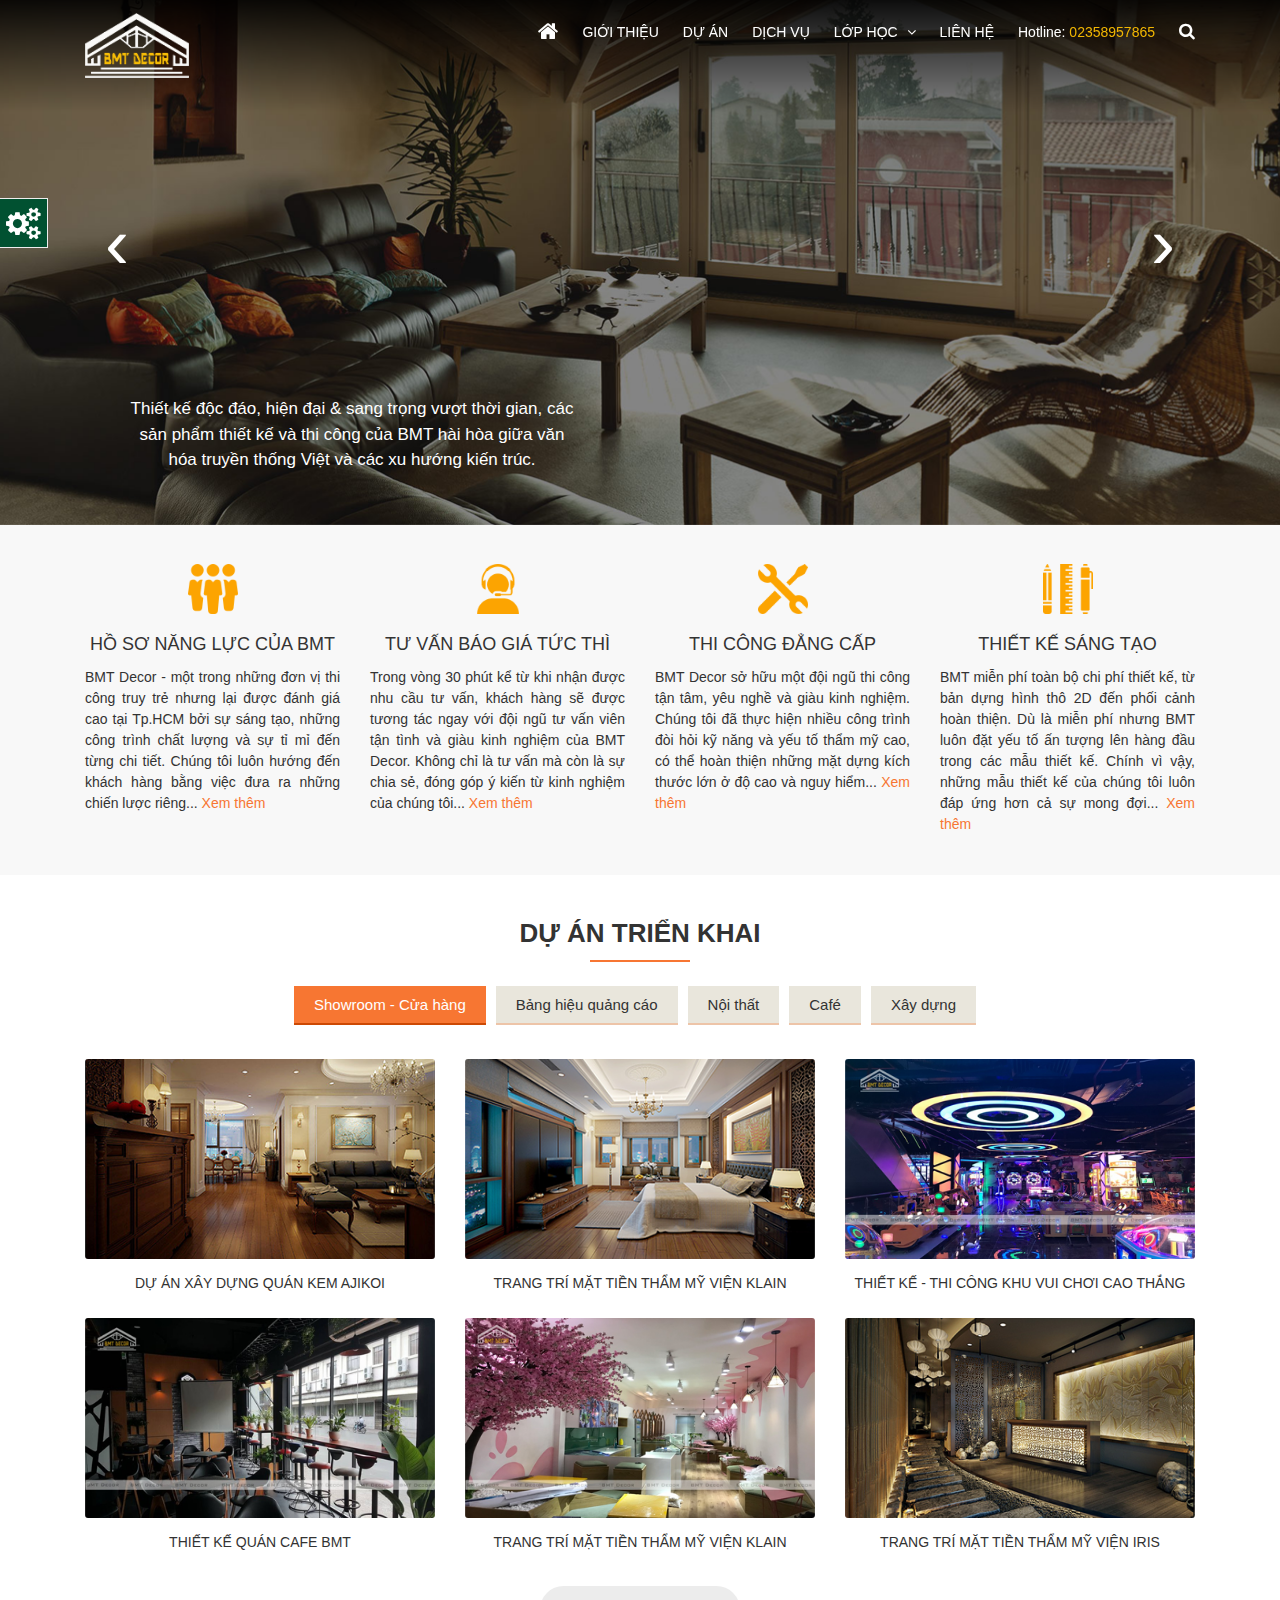
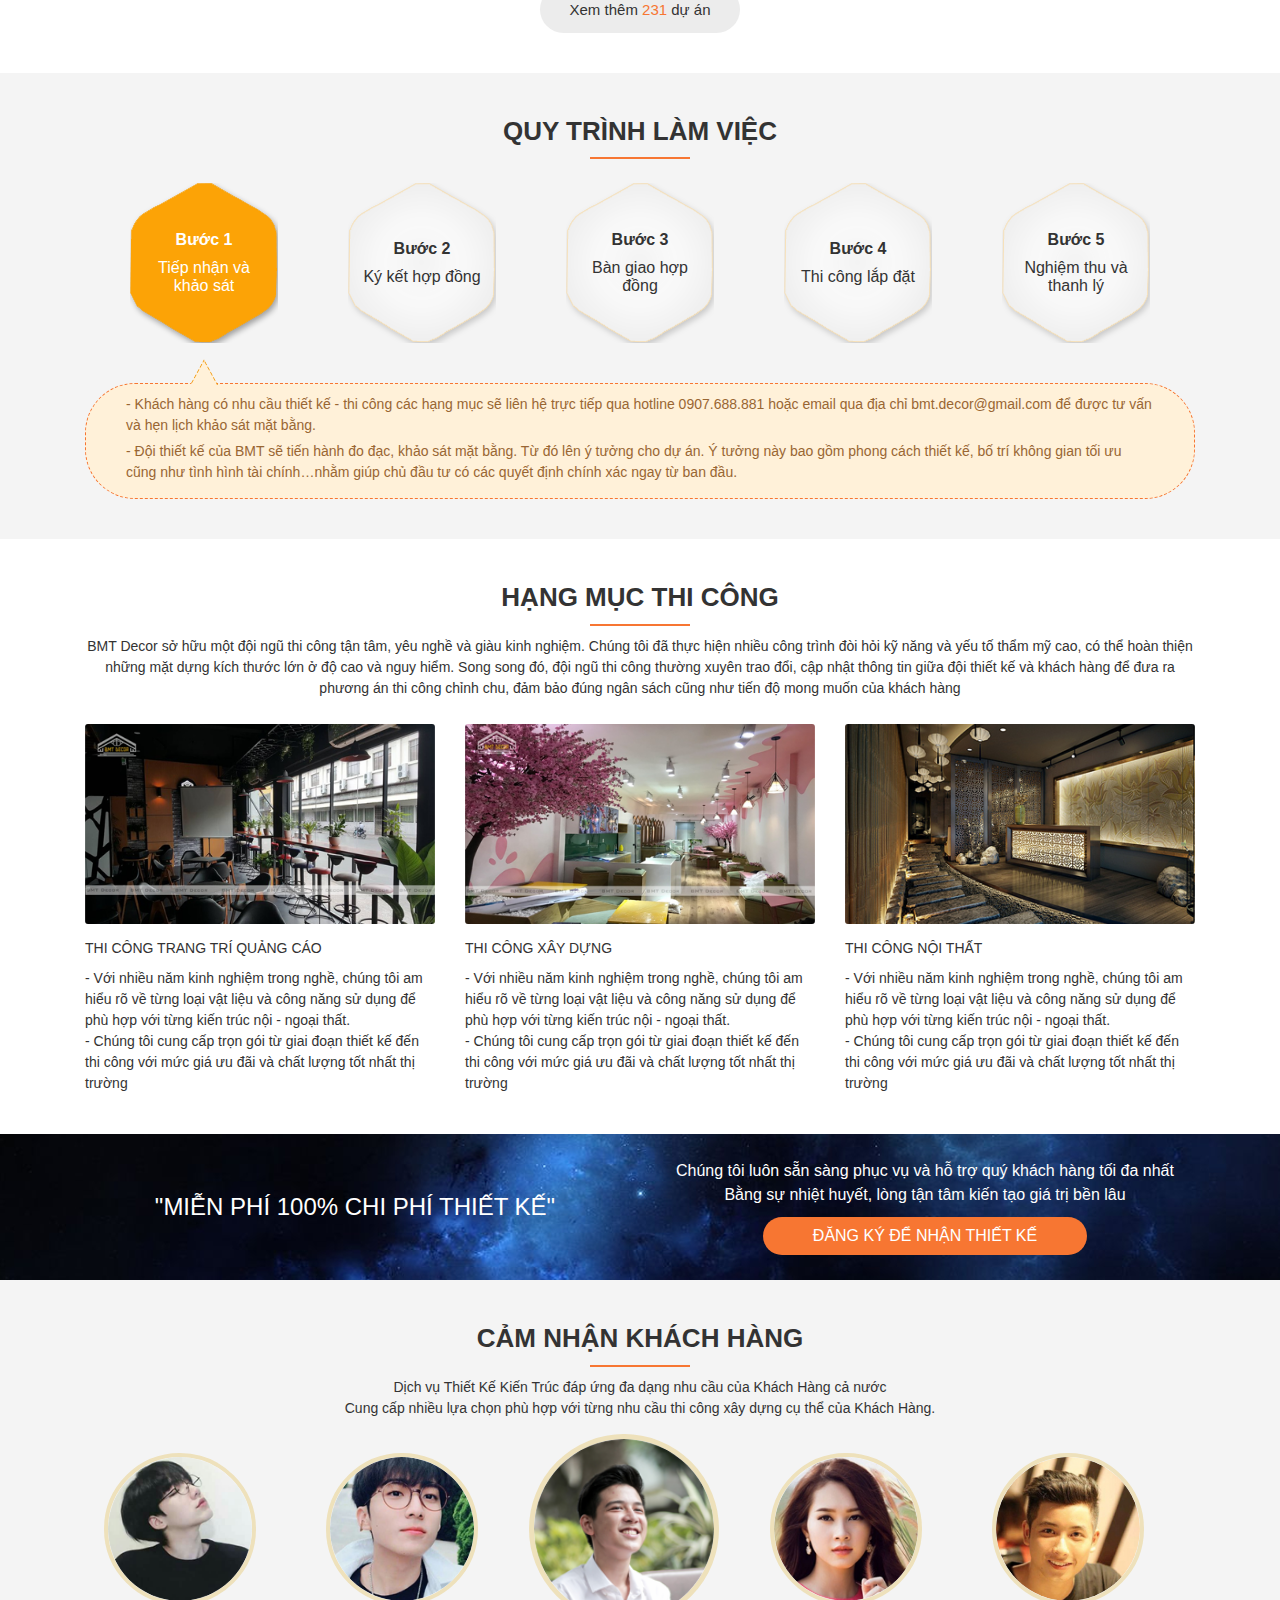
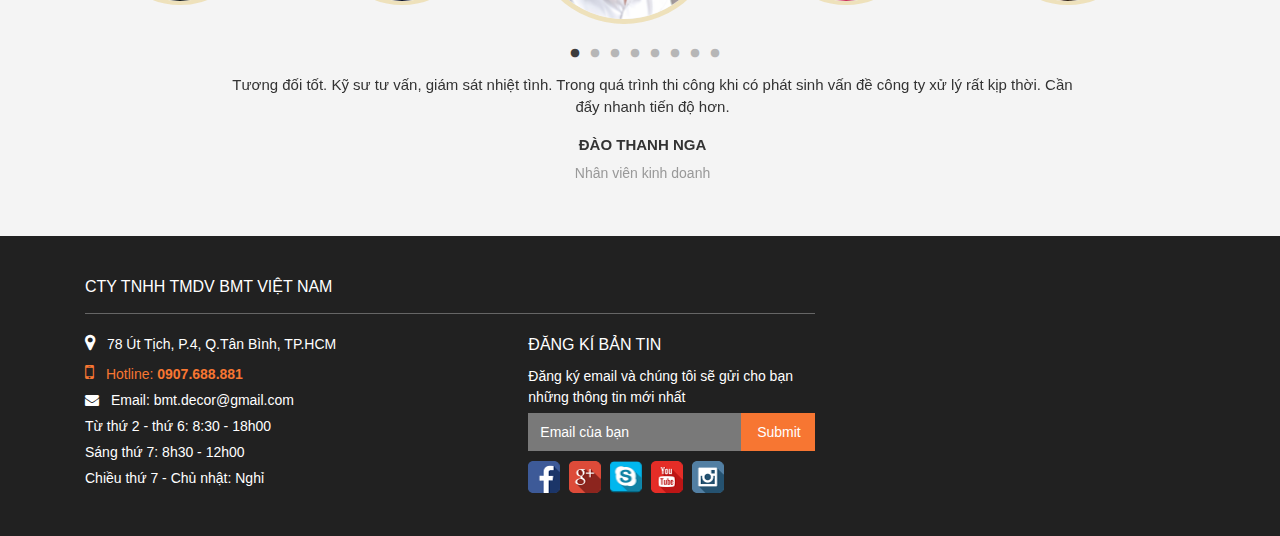
<file: index.html>
<!DOCTYPE html>
<html lang="en">
<head>
	<meta charset="UTF-8">
	<title>Document</title>
	<meta name="viewport" content="width=device-width, user-scalable=no, initial-scale=1.0, maximum-scale=1.0, minimum-scale=1.0">
	<link rel="stylesheet" type="text/css" href="assets/bootstrap/bootstrap.min.css">
	<link rel="stylesheet" type="text/css" href="assets/fonts/font-awesome-4.7.0/css/font-awesome.min.css">
	<link rel="stylesheet" type="text/css" href="assets/slick-1.8.1/slick/slick.css">
	<link rel="stylesheet" type="text/css" href="assets/slick-1.8.1/slick/slick-theme.css">
	<link rel="stylesheet" type="text/css" href="assets/carousel/owl.carousel.min.css">
	<link rel="stylesheet" type="text/css" href="assets/carousel/owl.theme.default.min.css">
	<link rel="stylesheet" type="text/css" href="assets/css/reset.css">
	<link rel="stylesheet" type="text/css" href="assets/css/style.css">
</head>
<body>
	<div class="view-site">
		<ul>
			<li><a href="index.html">Trang chủ</a></li>
			<li><a href="about.html">Giới thiệu</a></li>
			<li><a href="product.html">Sản phẩm</a></li>
			<li><a href="details2.html">Chi tiết sp</a></li>
			<li><a href="news.html">Tin tức</a></li>
			<li><a href="news-cat.html">Chuyên mục tin tức</a></li>
			<li><a href="news-detail.html">Chi tiết tin tức</a></li>
			<li><a href="project.html">Dự án</a></li>
			<li><a href="contact.html">Liên hệ</a></li>
		</ul>
	</div>
	<!-- #header -->
	<header id="header">
		<div class="container">
			<div class="main-menu">
				<nav class="navbar navbar-expand-lg navbar-light">
				  	<a class="navbar-brand" href="index.html" title=""><img src="assets/images/logo.png" alt=""></a>
				  	<button class="navbar-toggler collapsed" type="button" data-toggle="collapse" data-target="#primary-menu-wrap" aria-controls="primary-menu-wrap" aria-expanded="false" aria-label="Toggle navigation">
					    <span class="line"></span>
					    <span class="line"></span>
					    <span class="line"></span>
				 	 </button>
				  	<div class="collapse navbar-collapse" id="primary-menu-wrap">
				    	<ul id="primary-menu" class="navbar-nav ml-auto">
				    		<li class="nav-item">
				        		<a class="nav-link" href="index.html"><i class="fa fa-home"></i></a>
				      		</li>
				      		<li class="nav-item">
				        		<a class="nav-link" href="#">Giới thiệu</a>
				      		</li>
				      		<li class="nav-item">
				        		<a class="nav-link" href="project.html">Dự án</a>
				      		</li>
				      		<li class="nav-item">
				        		<a class="nav-link" href="project.html">Dịch vụ</a>
				      		</li>
				      		<li class="nav-item dropdown">
						        <a class="nav-link" href="" role="button" data-toggle="dropdown" aria-haspopup="true" aria-expanded="false">
						          	Lớp học
						        </a>
						        <ul class="dropdown-menu">
						        	<li class="nav-item">
						        		<a class="nav-link" href="chitietlophoc.html">
						        			Chi tiết lớp học
						        		</a>
						        	</li>
						        	<li class="nav-item">
						        		<a class="nav-link" href="baivietlophoc.html">
						        			Bài viết lớp học
						        		</a>
						        	</li>
						        	<li class="nav-item">
						        		<a class="nav-link" href="danhmuclophoc.html">
						        			Danh mục lớp học
						        		</a>
						        	</li>
						        	<li class="nav-item">
						        		<a class="nav-link" href="danhmucgioithieu.html">
						        			Danh mục giới thiệu
						        		</a>
						        	</li>
						        </ul>
						    </li>
				      		<li class="nav-item">
				        		<a class="nav-link" href="project.html">Liên hệ</a>
				      		</li>
				      		<li class="nav-item hotline-icon">
				        		<a class="nav-link" href="tel:02358957865">Hotline: <span>02358957865</span></a>
				      		</li>
				      		<li class="nav-item search-icon">
				        		<a class="nav-link" href="#"><i class="fa fa-search"></i></a>
				      		</li>
				    	</ul>
				  	</div>
				  	<div class="search-popup d-none d-lg-block">
				  		<form>
				  			<input type="text" class="form-control" placeholder="Tìm kiếm...">
				  			<span class="search-close"><img src="assets/images/main/cancel.png"></span>
				  		</form>
				  	</div>
				</nav>
			</div>
		</div>
	</header>
	<!-- /#header -->
	
	<!-- .banner -->
	<div class="banner">
		<div class="owl-carousel owl-theme banner-carousel">
		    <div class="item">
		    	<img src="assets/images/banner.png">
		    	<p>Thiết kế độc đáo, hiện đại & sang trọng vượt thời gian, các sản phẩm thiết kế và thi công của BMT hài hòa giữa văn hóa truyền thống Việt và các xu hướng kiến trúc.</p>
		    </div>
		    <div class="item">
		    	<img src="assets/images/banner.png">
		    	<p>Thiết kế độc đáo, hiện đại & sang trọng vượt thời gian, các sản phẩm thiết kế và thi công của BMT hài hòa giữa văn hóa truyền thống Việt và các xu hướng kiến trúc.</p>
		    </div>
		</div>
	</div>
	<!-- /.banner -->
	
	<!-- .featured -->
	<div class="featured site-wrapper">
		<div class="container">
			<div class="row">
				<div class="col-sm-6 col-lg-3 mb-4 mb-lg-0">
					<div class="featured-block">
						<img src="assets/images/teamwork.png">
						<h3>Hồ sơ năng lực của BMT</h3>
						<p>BMT Decor - một trong những đơn vị thi công truy trẻ nhưng lại được đánh giá cao tại Tp.HCM bởi sự sáng tạo, những công trình chất lượng và sự tỉ mỉ đến từng chi tiết. Chúng tôi luôn hướng đến khách hàng bằng việc đưa ra những chiến lược riêng... <a href="" title="">Xem thêm</a></p>
					</div>
				</div>
				<div class="col-sm-6 col-lg-3 mb-4 mb-lg-0">
					<div class="featured-block">
						<img src="assets/images/support.png">
						<h3>Tư vấn báo giá tức thì</h3>
						<p>Trong vòng 30 phút kể từ khi nhận được nhu cầu tư vấn, khách hàng sẽ được tương tác ngay với đội ngũ tư vấn viên tận tình và giàu kinh nghiệm của BMT Decor. Không chỉ là tư vấn mà còn là sự chia sẻ, đóng góp ý kiến từ kinh nghiệm của chúng tôi... <a href="" title="">Xem thêm</a></p>
					</div>
				</div>
				<div class="col-sm-6 col-lg-3 mb-4 mb-lg-0">
					<div class="featured-block">
						<img src="assets/images/screwdriver-and-wrench-crossed.png">
						<h3>Thi công đẳng cấp</h3>
						<p>BMT Decor sở hữu một đội ngũ thi công tận tâm, yêu nghề và giàu kinh nghiệm. Chúng tôi đã thực hiện nhiều công trình đòi hỏi kỹ năng và yếu tố thẩm mỹ cao, có thể hoàn thiện những mặt dựng kích thước lớn ở độ cao và nguy hiểm... <a href="" title="">Xem thêm</a></p>
					</div>
				</div>
				<div class="col-sm-6 col-lg-3 mb-4 mb-lg-0">
					<div class="featured-block">
						<img src="assets/images/supplies.png">
						<h3>Thiết kế sáng tạo</h3>
						<p>BMT miễn phí toàn bộ chi phí thiết kế, từ bản dựng hình thô 2D đến phối cảnh hoàn thiện. Dù là miễn phí nhưng BMT luôn đặt yếu tố ấn tượng lên hàng đầu trong các mẫu thiết kế. Chính vì vậy, những mẫu thiết kế của chúng tôi luôn đáp ứng hơn cả sự mong đợi... <a href="" title="">Xem thêm</a></p>
					</div>
				</div>
			</div>
		</div>
	</div>
	<!-- /.featured -->

	<!-- .homepage-news -->
	<div class="homepage-news site-wrapper">
		<div class="container">
			<h2 class="main-title">Dự án triển khai</h2>
			<ul class="nav nav-pills my-4 justify-content-center" role="tablist">
			  	<li class="nav-item">
			    	<a class="nav-link active" id="tab-1" data-toggle="pill" href="#tab1" role="tab" aria-controls="tab1" aria-selected="true">Showroom - Cửa hàng</a>
			  	</li>
			  	<li class="nav-item">
			    	<a class="nav-link" id="tab-2" data-toggle="pill" href="#tab2" role="tab" aria-controls="tab2" aria-selected="false">Bảng hiệu quảng cáo</a>
			  	</li>
			  	<li class="nav-item">
			    	<a class="nav-link" id="tab-3" data-toggle="pill" href="#tab3" role="tab" aria-controls="tab3" aria-selected="false">Nội thất</a>
			  	</li>
			  	<li class="nav-item">
			    	<a class="nav-link" id="tab-4" data-toggle="pill" href="#tab4" role="tab" aria-controls="tab4" aria-selected="false">Café</a>
			  	</li>
			  	<li class="nav-item">
			    	<a class="nav-link" id="tab-5" data-toggle="pill" href="#tab5" role="tab" aria-controls="tab5" aria-selected="false">Xây dựng</a>
			  	</li>
			</ul>
			<div class="tab-content">
			  	<div class="tab-pane fade show active" id="tab1" role="tabpanel" aria-labelledby="tab-1">
			  		<div class="row">
			  			<div class="col-sm-6 col-lg-4">
			  				<div class="news-block">
			  					<a href="" class="thumbnail" title=""><img src="assets/images/thiconga.png" alt=""></a>
				  				<h3 class="text-center"><a href="" title="">Dự án xây dựng quán Kem AJIKOI</a></h3>
			  				</div>
			  			</div>
			  			<div class="col-sm-6 col-lg-4">
			  				<div class="news-block">
			  					<a href="" class="thumbnail" title=""><img src="assets/images/thicongb.png" alt=""></a>
				  				<h3 class="text-center"><a href="" title="">TRANG TRÍ MẶT TIỀN THẨM MỸ VIỆN KLAIN</a></h3>
			  				</div>
			  			</div>
			  			<div class="col-sm-6 col-lg-4">
			  				<div class="news-block">
			  					<a href="" class="thumbnail" title=""><img src="assets/images/thicongc.png" alt=""></a>
				  				<h3 class="text-center"><a href="" title="">THIẾT KẾ - THI CÔNG KHU VUI CHƠI CAO THẮNG</a></h3>
			  				</div>
			  			</div>
			  			<div class="col-sm-6 col-lg-4">
			  				<div class="news-block">
			  					<a href="" class="thumbnail" title=""><img src="assets/images/thicong1.png" alt=""></a>
				  				<h3 class="text-center"><a href="" title="">THIẾT KẾ QUÁN CAFE BMT</a></h3>
			  				</div>
			  			</div>
			  			<div class="col-sm-6 col-lg-4">
			  				<div class="news-block">
			  					<a href="" class="thumbnail" title=""><img src="assets/images/thicong2.png" alt=""></a>
				  				<h3 class="text-center"><a href="" title="">TRANG TRÍ MẶT TIỀN THẨM MỸ VIỆN KLAIN</a></h3>
			  				</div>
			  			</div>
			  			<div class="col-sm-6 col-lg-4">
			  				<div class="news-block">
			  					<a href="" class="thumbnail" title=""><img src="assets/images/thicong3.png" alt=""></a>
				  				<h3 class="text-center"><a href="" title="">TRANG TRÍ MẶT TIỀN THẨM MỸ VIỆN IRIS</a></h3>
			  				</div>
			  			</div>
			  		</div>
			  	</div>
			  	<div class="tab-pane fade" id="tab2" role="tabpanel" aria-labelledby="tab-2">
			  		<div class="row">
			  			<div class="col-sm-6 col-lg-4">
			  				<div class="news-block">
			  					<a href="" class="thumbnail" title=""><img src="assets/images/thiconga.png" alt=""></a>
				  				<h3 class="text-center"><a href="" title="">Dự án xây dựng quán Kem AJIKOI</a></h3>
			  				</div>
			  			</div>
			  			<div class="col-sm-6 col-lg-4">
			  				<div class="news-block">
			  					<a href="" class="thumbnail" title=""><img src="assets/images/thicongb.png" alt=""></a>
				  				<h3 class="text-center"><a href="" title="">TRANG TRÍ MẶT TIỀN THẨM MỸ VIỆN KLAIN</a></h3>
			  				</div>
			  			</div>
			  			<div class="col-sm-6 col-lg-4">
			  				<div class="news-block">
			  					<a href="" class="thumbnail" title=""><img src="assets/images/thicongc.png" alt=""></a>
				  				<h3 class="text-center"><a href="" title="">THIẾT KẾ - THI CÔNG KHU VUI CHƠI CAO THẮNG</a></h3>
			  				</div>
			  			</div>
			  			<div class="col-sm-6 col-lg-4">
			  				<div class="news-block">
			  					<a href="" class="thumbnail" title=""><img src="assets/images/thicong1.png" alt=""></a>
				  				<h3 class="text-center"><a href="" title="">THIẾT KẾ QUÁN CAFE BMT</a></h3>
			  				</div>
			  			</div>
			  			<div class="col-sm-6 col-lg-4">
			  				<div class="news-block">
			  					<a href="" class="thumbnail" title=""><img src="assets/images/thicong2.png" alt=""></a>
				  				<h3 class="text-center"><a href="" title="">TRANG TRÍ MẶT TIỀN THẨM MỸ VIỆN KLAIN</a></h3>
			  				</div>
			  			</div>
			  			<div class="col-sm-6 col-lg-4">
			  				<div class="news-block">
			  					<a href="" class="thumbnail" title=""><img src="assets/images/thicong3.png" alt=""></a>
				  				<h3 class="text-center"><a href="" title="">TRANG TRÍ MẶT TIỀN THẨM MỸ VIỆN IRIS</a></h3>
			  				</div>
			  			</div>
			  		</div>
			  	</div>
			  	<div class="tab-pane fade" id="tab3" role="tabpanel" aria-labelledby="tab-3">
			  		<div class="row">
			  			<div class="col-sm-6 col-lg-4">
			  				<div class="news-block">
			  					<a href="" class="thumbnail" title=""><img src="assets/images/thiconga.png" alt=""></a>
				  				<h3 class="text-center"><a href="" title="">Dự án xây dựng quán Kem AJIKOI</a></h3>
			  				</div>
			  			</div>
			  			<div class="col-sm-6 col-lg-4">
			  				<div class="news-block">
			  					<a href="" class="thumbnail" title=""><img src="assets/images/thicongb.png" alt=""></a>
				  				<h3 class="text-center"><a href="" title="">TRANG TRÍ MẶT TIỀN THẨM MỸ VIỆN KLAIN</a></h3>
			  				</div>
			  			</div>
			  			<div class="col-sm-6 col-lg-4">
			  				<div class="news-block">
			  					<a href="" class="thumbnail" title=""><img src="assets/images/thicongc.png" alt=""></a>
				  				<h3 class="text-center"><a href="" title="">THIẾT KẾ - THI CÔNG KHU VUI CHƠI CAO THẮNG</a></h3>
			  				</div>
			  			</div>
			  			<div class="col-sm-6 col-lg-4">
			  				<div class="news-block">
			  					<a href="" class="thumbnail" title=""><img src="assets/images/thicong1.png" alt=""></a>
				  				<h3 class="text-center"><a href="" title="">THIẾT KẾ QUÁN CAFE BMT</a></h3>
			  				</div>
			  			</div>
			  			<div class="col-sm-6 col-lg-4">
			  				<div class="news-block">
			  					<a href="" class="thumbnail" title=""><img src="assets/images/thicong2.png" alt=""></a>
				  				<h3 class="text-center"><a href="" title="">TRANG TRÍ MẶT TIỀN THẨM MỸ VIỆN KLAIN</a></h3>
			  				</div>
			  			</div>
			  			<div class="col-sm-6 col-lg-4">
			  				<div class="news-block">
			  					<a href="" class="thumbnail" title=""><img src="assets/images/thicong3.png" alt=""></a>
				  				<h3 class="text-center"><a href="" title="">TRANG TRÍ MẶT TIỀN THẨM MỸ VIỆN IRIS</a></h3>
			  				</div>
			  			</div>
			  		</div>
			  	</div>
			  	<div class="tab-pane fade" id="tab4" role="tabpanel" aria-labelledby="tab-4">
			  		<div class="row">
			  			<div class="col-sm-6 col-lg-4">
			  				<div class="news-block">
			  					<a href="" class="thumbnail" title=""><img src="assets/images/thiconga.png" alt=""></a>
				  				<h3 class="text-center"><a href="" title="">Dự án xây dựng quán Kem AJIKOI</a></h3>
			  				</div>
			  			</div>
			  			<div class="col-sm-6 col-lg-4">
			  				<div class="news-block">
			  					<a href="" class="thumbnail" title=""><img src="assets/images/thicongb.png" alt=""></a>
				  				<h3 class="text-center"><a href="" title="">TRANG TRÍ MẶT TIỀN THẨM MỸ VIỆN KLAIN</a></h3>
			  				</div>
			  			</div>
			  			<div class="col-sm-6 col-lg-4">
			  				<div class="news-block">
			  					<a href="" class="thumbnail" title=""><img src="assets/images/thicongc.png" alt=""></a>
				  				<h3 class="text-center"><a href="" title="">THIẾT KẾ - THI CÔNG KHU VUI CHƠI CAO THẮNG</a></h3>
			  				</div>
			  			</div>
			  			<div class="col-sm-6 col-lg-4">
			  				<div class="news-block">
			  					<a href="" class="thumbnail" title=""><img src="assets/images/thicong1.png" alt=""></a>
				  				<h3 class="text-center"><a href="" title="">THIẾT KẾ QUÁN CAFE BMT</a></h3>
			  				</div>
			  			</div>
			  			<div class="col-sm-6 col-lg-4">
			  				<div class="news-block">
			  					<a href="" class="thumbnail" title=""><img src="assets/images/thicong2.png" alt=""></a>
				  				<h3 class="text-center"><a href="" title="">TRANG TRÍ MẶT TIỀN THẨM MỸ VIỆN KLAIN</a></h3>
			  				</div>
			  			</div>
			  			<div class="col-sm-6 col-lg-4">
			  				<div class="news-block">
			  					<a href="" class="thumbnail" title=""><img src="assets/images/thicong3.png" alt=""></a>
				  				<h3 class="text-center"><a href="" title="">TRANG TRÍ MẶT TIỀN THẨM MỸ VIỆN IRIS</a></h3>
			  				</div>
			  			</div>
			  		</div>
			  	</div>
			  	<div class="tab-pane fade" id="tab5" role="tabpanel" aria-labelledby="tab-5">
			  		<div class="row">
			  			<div class="col-sm-6 col-lg-4">
			  				<div class="news-block">
			  					<a href="" class="thumbnail" title=""><img src="assets/images/thiconga.png" alt=""></a>
				  				<h3 class="text-center"><a href="" title="">Dự án xây dựng quán Kem AJIKOI</a></h3>
			  				</div>
			  			</div>
			  			<div class="col-sm-6 col-lg-4">
			  				<div class="news-block">
			  					<a href="" class="thumbnail" title=""><img src="assets/images/thicongb.png" alt=""></a>
				  				<h3 class="text-center"><a href="" title="">TRANG TRÍ MẶT TIỀN THẨM MỸ VIỆN KLAIN</a></h3>
			  				</div>
			  			</div>
			  			<div class="col-sm-6 col-lg-4">
			  				<div class="news-block">
			  					<a href="" class="thumbnail" title=""><img src="assets/images/thicongc.png" alt=""></a>
				  				<h3 class="text-center"><a href="" title="">THIẾT KẾ - THI CÔNG KHU VUI CHƠI CAO THẮNG</a></h3>
			  				</div>
			  			</div>
			  			<div class="col-sm-6 col-lg-4">
			  				<div class="news-block">
			  					<a href="" class="thumbnail" title=""><img src="assets/images/thicong1.png" alt=""></a>
				  				<h3 class="text-center"><a href="" title="">THIẾT KẾ QUÁN CAFE BMT</a></h3>
			  				</div>
			  			</div>
			  			<div class="col-sm-6 col-lg-4">
			  				<div class="news-block">
			  					<a href="" class="thumbnail" title=""><img src="assets/images/thicong2.png" alt=""></a>
				  				<h3 class="text-center"><a href="" title="">TRANG TRÍ MẶT TIỀN THẨM MỸ VIỆN KLAIN</a></h3>
			  				</div>
			  			</div>
			  			<div class="col-sm-6 col-lg-4">
			  				<div class="news-block">
			  					<a href="" class="thumbnail" title=""><img src="assets/images/thicong3.png" alt=""></a>
				  				<h3 class="text-center"><a href="" title="">TRANG TRÍ MẶT TIỀN THẨM MỸ VIỆN IRIS</a></h3>
			  				</div>
			  			</div>
			  		</div>
			  	</div>
			</div>
			<div class="text-center mt-2">
				<a href="" class="view-more" title="">Xem thêm <span>231</span> dự án</a>
			</div>
		</div>
	</div>
	<!-- /.homepage-news -->

	<!-- .homepage-process -->
	<div class="homepage-process site-wrapper">
		<div class="container desktop-content d-none d-lg-block">
			<h2 class="main-title">Quy trình làm việc</h2>
			<ul class="nav nav-pills mt-4 justify-content-center" role="tablist">
			  	<li class="nav-item">
			    	<a class="nav-link link-btn active" id="step-1" data-toggle="pill" href="#step1" role="tab" aria-controls="step1" aria-selected="true">
			    		<span class="pills-text">
			    			<span><strong>Bước 1</strong></span>
				    		<span class="desc">Tiếp nhận và khảo sát</span>
			    		</span>
			    	</a>
			  	</li>
			  	<li class="nav-item">
			    	<a class="nav-link link-btn" id="step-2" data-toggle="pill" href="#step2" role="tab" aria-controls="step2" aria-selected="false">
			    		<span class="pills-text">
				    		<span><strong>Bước 2</strong></span>
				    		<span class="desc">Ký kết hợp đồng</span>
				    	</span>
			    	</a>
			  	</li>
			  	<li class="nav-item">
			    	<a class="nav-link link-btn" id="step-3" data-toggle="pill" href="#step3" role="tab" aria-controls="step3" aria-selected="false">
			    		<span class="pills-text">
				    		<span><strong>Bước 3</strong></span>
				    		<span class="desc">Bàn giao hợp đồng</span>
				    	</span>
			    	</a>
			  	</li>
			  	<li class="nav-item">
			    	<a class="nav-link link-btn" id="step-4" data-toggle="pill" href="#step4" role="tab" aria-controls="step4" aria-selected="false">
			    		<span class="pills-text">
				    		<span><strong>Bước 4</strong></span>
				    		<span class="desc">Thi công lắp đặt</span>
				    	</span>
			    	</a>
			  	</li>
			  	<li class="nav-item">
			    	<a class="nav-link link-btn" id="step-5" data-toggle="pill" href="#step5" role="tab" aria-controls="step5" aria-selected="false">
			    		<span class="pills-text">
				    		<span><strong>Bước 5</strong></span>
				    		<span class="desc">Nghiệm thu và thanh lý</span>
				    	</span>
			    	</a>
			  	</li>
			</ul>
			<div class="tab-content">
			  	<div class="tab-pane fade show active" id="step1" role="tabpanel" aria-labelledby="step-1">
			  		<ul class="process-content">
			  			<li>- Khách hàng có nhu cầu thiết kế - thi công các hạng mục sẽ liên hệ trực tiếp qua hotline 0907.688.881 hoặc email qua địa chỉ bmt.decor@gmail.com để được tư vấn và hẹn lịch khảo sát mặt bằng.</li>
			  			<li>- Đội thiết kế của BMT sẽ tiến hành đo đạc, khảo sát mặt bằng. Từ đó lên ý tưởng cho dự án. Ý tưởng này bao gồm phong cách thiết kế, bố trí không gian tối ưu cũng như tình hình tài chính…nhằm giúp chủ đầu tư có các quyết định chính xác ngay từ ban đầu.</li>
			  		</ul>
			  	</div>
			  	<div class="tab-pane fade" id="step2" role="tabpanel" aria-labelledby="step-2">
			  		<ul class="process-content">
			  			<li>- Khách hàng có nhu cầu thiết kế - thi công các hạng mục sẽ liên hệ trực tiếp qua hotline 0907.688.881 hoặc email qua địa chỉ bmt.decor@gmail.com để được tư vấn và hẹn lịch khảo sát mặt bằng.</li>
			  			<li>- Đội thiết kế của BMT sẽ tiến hành đo đạc, khảo sát mặt bằng. Từ đó lên ý tưởng cho dự án. Ý tưởng này bao gồm phong cách thiết kế, bố trí không gian tối ưu cũng như tình hình tài chính…nhằm giúp chủ đầu tư có các quyết định chính xác ngay từ ban đầu.</li>
			  		</ul>
			  	</div>
			  	<div class="tab-pane fade" id="step3" role="tabpanel" aria-labelledby="step-3">
			  		<ul class="process-content">
			  			<li>- Khách hàng có nhu cầu thiết kế - thi công các hạng mục sẽ liên hệ trực tiếp qua hotline 0907.688.881 hoặc email qua địa chỉ bmt.decor@gmail.com để được tư vấn và hẹn lịch khảo sát mặt bằng.</li>
			  			<li>- Đội thiết kế của BMT sẽ tiến hành đo đạc, khảo sát mặt bằng. Từ đó lên ý tưởng cho dự án. Ý tưởng này bao gồm phong cách thiết kế, bố trí không gian tối ưu cũng như tình hình tài chính…nhằm giúp chủ đầu tư có các quyết định chính xác ngay từ ban đầu.</li>
			  		</ul>
			  	</div>
			  	<div class="tab-pane fade" id="step4" role="tabpanel" aria-labelledby="step-4">
			  		<ul class="process-content">
			  			<li>- Khách hàng có nhu cầu thiết kế - thi công các hạng mục sẽ liên hệ trực tiếp qua hotline 0907.688.881 hoặc email qua địa chỉ bmt.decor@gmail.com để được tư vấn và hẹn lịch khảo sát mặt bằng.</li>
			  			<li>- Đội thiết kế của BMT sẽ tiến hành đo đạc, khảo sát mặt bằng. Từ đó lên ý tưởng cho dự án. Ý tưởng này bao gồm phong cách thiết kế, bố trí không gian tối ưu cũng như tình hình tài chính…nhằm giúp chủ đầu tư có các quyết định chính xác ngay từ ban đầu.</li>
			  		</ul>
			  	</div>
			  	<div class="tab-pane fade" id="step5" role="tabpanel" aria-labelledby="step-5">
			  		<ul class="process-content">
			  			<li>- Khách hàng có nhu cầu thiết kế - thi công các hạng mục sẽ liên hệ trực tiếp qua hotline 0907.688.881 hoặc email qua địa chỉ bmt.decor@gmail.com để được tư vấn và hẹn lịch khảo sát mặt bằng.</li>
			  			<li>- Đội thiết kế của BMT sẽ tiến hành đo đạc, khảo sát mặt bằng. Từ đó lên ý tưởng cho dự án. Ý tưởng này bao gồm phong cách thiết kế, bố trí không gian tối ưu cũng như tình hình tài chính…nhằm giúp chủ đầu tư có các quyết định chính xác ngay từ ban đầu.</li>
			  		</ul>
			  	</div>
			</div>
		</div>
		<div class="container mobile-content d-block d-lg-none">
			<h2 class="main-title">Quy trình làm việc</h2>
			<div class="owl-carousel owl-theme process-carousel">
				<div class="item">
					<a class="nav-link link-btn active" id="step-1" data-toggle="pill" href="#step1" role="tab" aria-controls="step1" aria-selected="true">
			    		<span class="pills-text">
			    			<span><strong>Bước 1</strong></span>
				    		<span class="desc">Tiếp nhận và khảo sát</span>
			    		</span>
			    	</a>
					<ul class="process-content">
			  			<li>- Khách hàng có nhu cầu thiết kế - thi công các hạng mục sẽ liên hệ trực tiếp qua hotline 0907.688.881 hoặc email qua địa chỉ bmt.decor@gmail.com để được tư vấn và hẹn lịch khảo sát mặt bằng.</li>
			  			<li>- Đội thiết kế của BMT sẽ tiến hành đo đạc, khảo sát mặt bằng. Từ đó lên ý tưởng cho dự án. Ý tưởng này bao gồm phong cách thiết kế, bố trí không gian tối ưu cũng như tình hình tài chính…nhằm giúp chủ đầu tư có các quyết định chính xác ngay từ ban đầu.</li>
			  		</ul>
				</div>
				<div class="item">
					<a class="nav-link link-btn active" id="step-2" data-toggle="pill" href="#step2" role="tab" aria-controls="step2" aria-selected="false">
			    		<span class="pills-text">
				    		<span><strong>Bước 2</strong></span>
				    		<span class="desc">Ký kết hợp đồng</span>
				    	</span>
			    	</a>
					<ul class="process-content">
			  			<li>- Khách hàng có nhu cầu thiết kế - thi công các hạng mục sẽ liên hệ trực tiếp qua hotline 0907.688.881 hoặc email qua địa chỉ bmt.decor@gmail.com để được tư vấn và hẹn lịch khảo sát mặt bằng.</li>
			  			<li>- Đội thiết kế của BMT sẽ tiến hành đo đạc, khảo sát mặt bằng. Từ đó lên ý tưởng cho dự án. Ý tưởng này bao gồm phong cách thiết kế, bố trí không gian tối ưu cũng như tình hình tài chính…nhằm giúp chủ đầu tư có các quyết định chính xác ngay từ ban đầu.</li>
			  		</ul>
				</div>
				<div class="item">
					<a class="nav-link link-btn active" id="step-3" data-toggle="pill" href="#step3" role="tab" aria-controls="step3" aria-selected="false">
			    		<span class="pills-text">
				    		<span><strong>Bước 3</strong></span>
				    		<span class="desc">Bàn giao hợp đồng</span>
				    	</span>
			    	</a>
					<ul class="process-content">
			  			<li>- Khách hàng có nhu cầu thiết kế - thi công các hạng mục sẽ liên hệ trực tiếp qua hotline 0907.688.881 hoặc email qua địa chỉ bmt.decor@gmail.com để được tư vấn và hẹn lịch khảo sát mặt bằng.</li>
			  			<li>- Đội thiết kế của BMT sẽ tiến hành đo đạc, khảo sát mặt bằng. Từ đó lên ý tưởng cho dự án. Ý tưởng này bao gồm phong cách thiết kế, bố trí không gian tối ưu cũng như tình hình tài chính…nhằm giúp chủ đầu tư có các quyết định chính xác ngay từ ban đầu.</li>
			  		</ul>
				</div>
				<div class="item">
					<a class="nav-link link-btn active" id="step-4" data-toggle="pill" href="#step4" role="tab" aria-controls="step4" aria-selected="false">
			    		<span class="pills-text">
				    		<span><strong>Bước 4</strong></span>
				    		<span class="desc">Thi công lắp đặt</span>
				    	</span>
			    	</a>
					<ul class="process-content">
			  			<li>- Khách hàng có nhu cầu thiết kế - thi công các hạng mục sẽ liên hệ trực tiếp qua hotline 0907.688.881 hoặc email qua địa chỉ bmt.decor@gmail.com để được tư vấn và hẹn lịch khảo sát mặt bằng.</li>
			  			<li>- Đội thiết kế của BMT sẽ tiến hành đo đạc, khảo sát mặt bằng. Từ đó lên ý tưởng cho dự án. Ý tưởng này bao gồm phong cách thiết kế, bố trí không gian tối ưu cũng như tình hình tài chính…nhằm giúp chủ đầu tư có các quyết định chính xác ngay từ ban đầu.</li>
			  		</ul>
				</div>
				<div class="item">
					<a class="nav-link link-btn active" id="step-5" data-toggle="pill" href="#step5" role="tab" aria-controls="step5" aria-selected="false">
			    		<span class="pills-text">
				    		<span><strong>Bước 5</strong></span>
				    		<span class="desc">Nghiệm thu và thanh lý</span>
				    	</span>
			    	</a>
					<ul class="process-content">
			  			<li>- Khách hàng có nhu cầu thiết kế - thi công các hạng mục sẽ liên hệ trực tiếp qua hotline 0907.688.881 hoặc email qua địa chỉ bmt.decor@gmail.com để được tư vấn và hẹn lịch khảo sát mặt bằng.</li>
			  			<li>- Đội thiết kế của BMT sẽ tiến hành đo đạc, khảo sát mặt bằng. Từ đó lên ý tưởng cho dự án. Ý tưởng này bao gồm phong cách thiết kế, bố trí không gian tối ưu cũng như tình hình tài chính…nhằm giúp chủ đầu tư có các quyết định chính xác ngay từ ban đầu.</li>
			  		</ul>
				</div>
			</div>
		</div>
	</div>
	<!-- /.homepage-process -->
	
	<!-- .homepage-thicong -->
	<div class="homepage-thicong site-wrapper homepage-news">
		<div class="container">
			<h2 class="main-title">Hạng mục thi công</h2>
			<p class="text-center">BMT Decor sở hữu một đội ngũ thi công tận tâm, yêu nghề và giàu kinh nghiệm. Chúng tôi đã thực hiện nhiều công trình đòi hỏi kỹ năng và yếu tố thẩm mỹ cao, có thể hoàn thiện những mặt dựng kích thước lớn ở độ cao và nguy hiểm. Song song đó, đội ngũ thi công thường xuyên trao đổi, cập nhật thông tin giữa đội thiết kế và khách hàng để đưa ra phương án thi công chỉnh chu, đảm bảo đúng ngân sách cũng như tiến độ mong muốn của khách hàng</p>
			<div class="row">
				<div class="col-sm-6 col-lg-4">
	  				<div class="news-block">
	  					<a href="" class="thumbnail" title=""><img src="assets/images/thicong1.png" alt=""></a>
		  				<h3 class="text-left"><a href="" title="">Thi công trang trí quảng cáo</a></h3>
		  				<ul class="desc">
		  					<li>- Với nhiều năm kinh nghiệm trong nghề, chúng tôi am hiểu rõ về từng loại vật liệu và công năng sử dụng để phù hợp với từng kiến trúc nội - ngoại thất.</li>
		  					<li>- Chúng tôi cung cấp trọn gói từ giai đoạn thiết kế đến thi công với mức giá ưu đãi và chất lượng tốt nhất thị trường</li>
		  				</ul>
	  				</div>
	  			</div>
	  			<div class="col-sm-6 col-lg-4">
	  				<div class="news-block">
	  					<a href="" class="thumbnail" title=""><img src="assets/images/thicong2.png" alt=""></a>
		  				<h3 class="text-left"><a href="" title="">THI CÔNG XÂY DỰNG</a></h3>
		  				<ul class="desc">
		  					<li>- Với nhiều năm kinh nghiệm trong nghề, chúng tôi am hiểu rõ về từng loại vật liệu và công năng sử dụng để phù hợp với từng kiến trúc nội - ngoại thất.</li>
		  					<li>- Chúng tôi cung cấp trọn gói từ giai đoạn thiết kế đến thi công với mức giá ưu đãi và chất lượng tốt nhất thị trường</li>
		  				</ul>
	  				</div>
	  			</div>
	  			<div class="col-sm-6 col-lg-4">
	  				<div class="news-block">
	  					<a href="" class="thumbnail" title=""><img src="assets/images/thicong3.png" alt=""></a>
		  				<h3 class="text-left"><a href="" title="">Thi công nội thất</a></h3>
		  				<ul class="desc">
		  					<li>- Với nhiều năm kinh nghiệm trong nghề, chúng tôi am hiểu rõ về từng loại vật liệu và công năng sử dụng để phù hợp với từng kiến trúc nội - ngoại thất.</li>
		  					<li>- Chúng tôi cung cấp trọn gói từ giai đoạn thiết kế đến thi công với mức giá ưu đãi và chất lượng tốt nhất thị trường</li>
		  				</ul>
	  				</div>
	  			</div>
			</div>
		</div>
	</div>
	<!-- /.homepage-thicong -->
	
	<!-- .homepage-support -->
	<div class="homepage-support">
		<div class="container">
			<div class="row">
				<div class="col-lg-6 mb-3 mb-lg-0">
					<div class="left-support text-center">
						<p>"MIỄN PHÍ 100% CHI PHÍ THIẾT KẾ"</p>
					</div>
				</div>
				<div class="col-lg-6">
					<div class="right-support text-center">
						<p>Chúng tôi luôn sẵn sàng phục vụ và hỗ trợ quý khách hàng tối đa nhất</p>
						<p>Bằng sự nhiệt huyết, lòng tận tâm kiến tạo giá trị bền lâu</p>
						<a href="" title="" class="more">Đăng ký để nhận thiết kế</a>
					</div>
				</div>
			</div>
		</div>
	</div>
	<!-- /.homepage-support -->

	<!-- .homepage-feedback -->
	<div class="homepage-feedback site-wrapper">
		<div class="container">
			<h2 class="main-title">Cảm nhận khách hàng</h2>
			<p class="desc text-center">Dịch vụ Thiết Kế Kiến Trúc đáp ứng đa dạng nhu cầu của Khách Hàng cả nước<br>Cung cấp nhiều lựa chọn phù hợp với từng nhu cầu thi công xây dựng cụ thể của Khách Hàng.</p>
			<div class="slider slider-nav">
				<div>
					<img src="assets/images/khachhang-1.png" alt="">
				</div>
				<div>
					<img src="assets/images/khachhang-2.png" alt="">
				</div>
				<div>
					<img src="assets/images/khachhang-3.png" alt="">
				</div>
				<div>
					<img src="assets/images/khachhang-4.png" alt="">
				</div>
				<div>
					<img src="assets/images/khachhang-5.png" alt="">
				</div>
				<div>
					<img src="assets/images/khachhang-3.png" alt="">
				</div>
				<div>
					<img src="assets/images/khachhang-4.png" alt="">
				</div>
				<div>
					<img src="assets/images/khachhang-5.png" alt="">
				</div>
			</div>
			<div class="slider slider-for text-center">
				<div>
					<p>Tương đối tốt. Kỹ sư tư vấn, giám sát nhiệt tình. Trong quá trình thi công khi có phát sinh vấn đề công ty xử lý rất kịp thời. Cần đẩy nhanh tiến độ hơn.</p>
					<h3>Đào Thanh Nga</h3>
					<span>Nhân viên kinh doanh</span>
				</div>
				<div>
					<p>Tương đối tốt. Kỹ sư tư vấn, giám sát nhiệt tình. Trong quá trình thi công khi có phát sinh vấn đề công ty xử lý rất kịp thời. Cần đẩy nhanh tiến độ hơn.</p>
					<h3>Đào Thanh Nga</h3>
					<span>Nhân viên kinh doanh</span>
				</div>
				<div>
					<p>Tương đối tốt. Kỹ sư tư vấn, giám sát nhiệt tình. Trong quá trình thi công khi có phát sinh vấn đề công ty xử lý rất kịp thời. Cần đẩy nhanh tiến độ hơn.</p>
					<h3>Đào Thanh Nga</h3>
					<span>Nhân viên kinh doanh</span>
				</div>
				<div>
					<p>Tương đối tốt. Kỹ sư tư vấn, giám sát nhiệt tình. Trong quá trình thi công khi có phát sinh vấn đề công ty xử lý rất kịp thời. Cần đẩy nhanh tiến độ hơn.</p>
					<h3>Đào Thanh Nga</h3>
					<span>Nhân viên kinh doanh</span>
				</div>
				<div>
					<p>Tương đối tốt. Kỹ sư tư vấn, giám sát nhiệt tình. Trong quá trình thi công khi có phát sinh vấn đề công ty xử lý rất kịp thời. Cần đẩy nhanh tiến độ hơn.</p>
					<h3>Đào Thanh Nga</h3>
					<span>Nhân viên kinh doanh</span>
				</div>
				<div>
					<p>Tương đối tốt. Kỹ sư tư vấn, giám sát nhiệt tình. Trong quá trình thi công khi có phát sinh vấn đề công ty xử lý rất kịp thời. Cần đẩy nhanh tiến độ hơn.</p>
					<h3>Đào Thanh Nga</h3>
					<span>Nhân viên kinh doanh</span>
				</div>
				<div>
					<p>Tương đối tốt. Kỹ sư tư vấn, giám sát nhiệt tình. Trong quá trình thi công khi có phát sinh vấn đề công ty xử lý rất kịp thời. Cần đẩy nhanh tiến độ hơn.</p>
					<h3>Đào Thanh Nga</h3>
					<span>Nhân viên kinh doanh</span>
				</div>
				<div>
					<p>Tương đối tốt. Kỹ sư tư vấn, giám sát nhiệt tình. Trong quá trình thi công khi có phát sinh vấn đề công ty xử lý rất kịp thời. Cần đẩy nhanh tiến độ hơn.</p>
					<h3>Đào Thanh Nga</h3>
					<span>Nhân viên kinh doanh</span>
				</div>
			</div>
		</div>
	</div>
	<!-- /.homepage-feedback -->

	<!-- #footer -->
	<footer id="footer">
		<div class="container">
			<div class="top-footer">
				<div class="row">
					<div class="col-lg-8">
						<h2>CTY TNHH TMDV BMT VIỆT NAM</h2>
						<div class="row">
							<div class="col-md-7">
								<div class="footer-column">
									<ul class="footer-info">
										<li><i class="fa fa-map-marker"></i> 78 Út Tịch, P.4, Q.Tân Bình, TP.HCM</li>
										<li class="active"><i class="fa fa-mobile"></i> Hotline: <strong>0907.688.881</strong></li>
										<li><i class="fa fa-envelope"></i> Email: bmt.decor@gmail.com</li>
										<li>Từ thứ 2 - thứ 6: 8:30 - 18h00</li>
										<li>Sáng thứ 7: 8h30 - 12h00</li>
										<li>Chiều thứ 7 - Chủ nhật: Nghỉ</li>
									</ul>
								</div>
							</div>
							<div class="col-md-5">
								<div class="footer-column">
									<h3>Đăng kí bản tin</h3>
									<p>Đăng ký email và chúng tôi sẽ gửi cho bạn những thông tin mới nhất</p>
									<form>
										<div class="input-group">
										  	<input type="text" class="form-control" placeholder="Email của bạn">
										  	<input type="submit" class="form-control button">
										</div>
									</form>
									<div class="footer-social">
										<a href="" title=""><img src="assets/images/facebook-icon.png"></a>
										<a href="" title=""><img src="assets/images/google-plus.png"></a>
										<a href="" title=""><img src="assets/images/skype.png"></a>
										<a href="" title=""><img src="assets/images/youtube.png"></a>
										<a href="" title=""><img src="assets/images/instagram.png"></a>
									</div>
								</div>
							</div>
						</div>
					</div>
					<div class="col-lg-4">
						<div class="footer-column">
							<iframe src="https://www.facebook.com/plugins/page.php?href=https%3A%2F%2Fwww.facebook.com%2FWebSeoVietNam%2F&tabs&width=340&height=207&small_header=false&adapt_container_width=true&hide_cover=false&show_facepile=true" width="100%" height="207" style="border:none;overflow:hidden" scrolling="no" frameborder="0" allowTransparency="true" allow="encrypted-media"></iframe>
						</div>
					</div>
				</div>
			</div>
		</div>
	</footer>
	<!-- /#footer -->

	<!-- .backtop -->
	<div class="backtop">
	    <a href="javascript:void(0)"><i class="fa fa-angle-up"></i>
	    </a>
	</div>
	<!-- /.backtop -->

	<div class="sticky-hotline d-block d-lg-none">
		<a href="tel:0966050826" title=""><img src="assets/images/main/white-telephone.png"> 02358957865</a>
	</div>

	<script type="text/javascript" src="assets/js/jquery.min.js"></script>
	<script type="text/javascript" src="assets/bootstrap/bootstrap.min.js"></script>
	<script type="text/javascript" src="assets/slick-1.8.1/slick/slick.min.js"></script>
	<script type="text/javascript" src="assets/carousel/owl.carousel.min.js"></script>
	<script type="text/javascript" src="assets/js/main.js"></script>
</body>
</html>
</file>
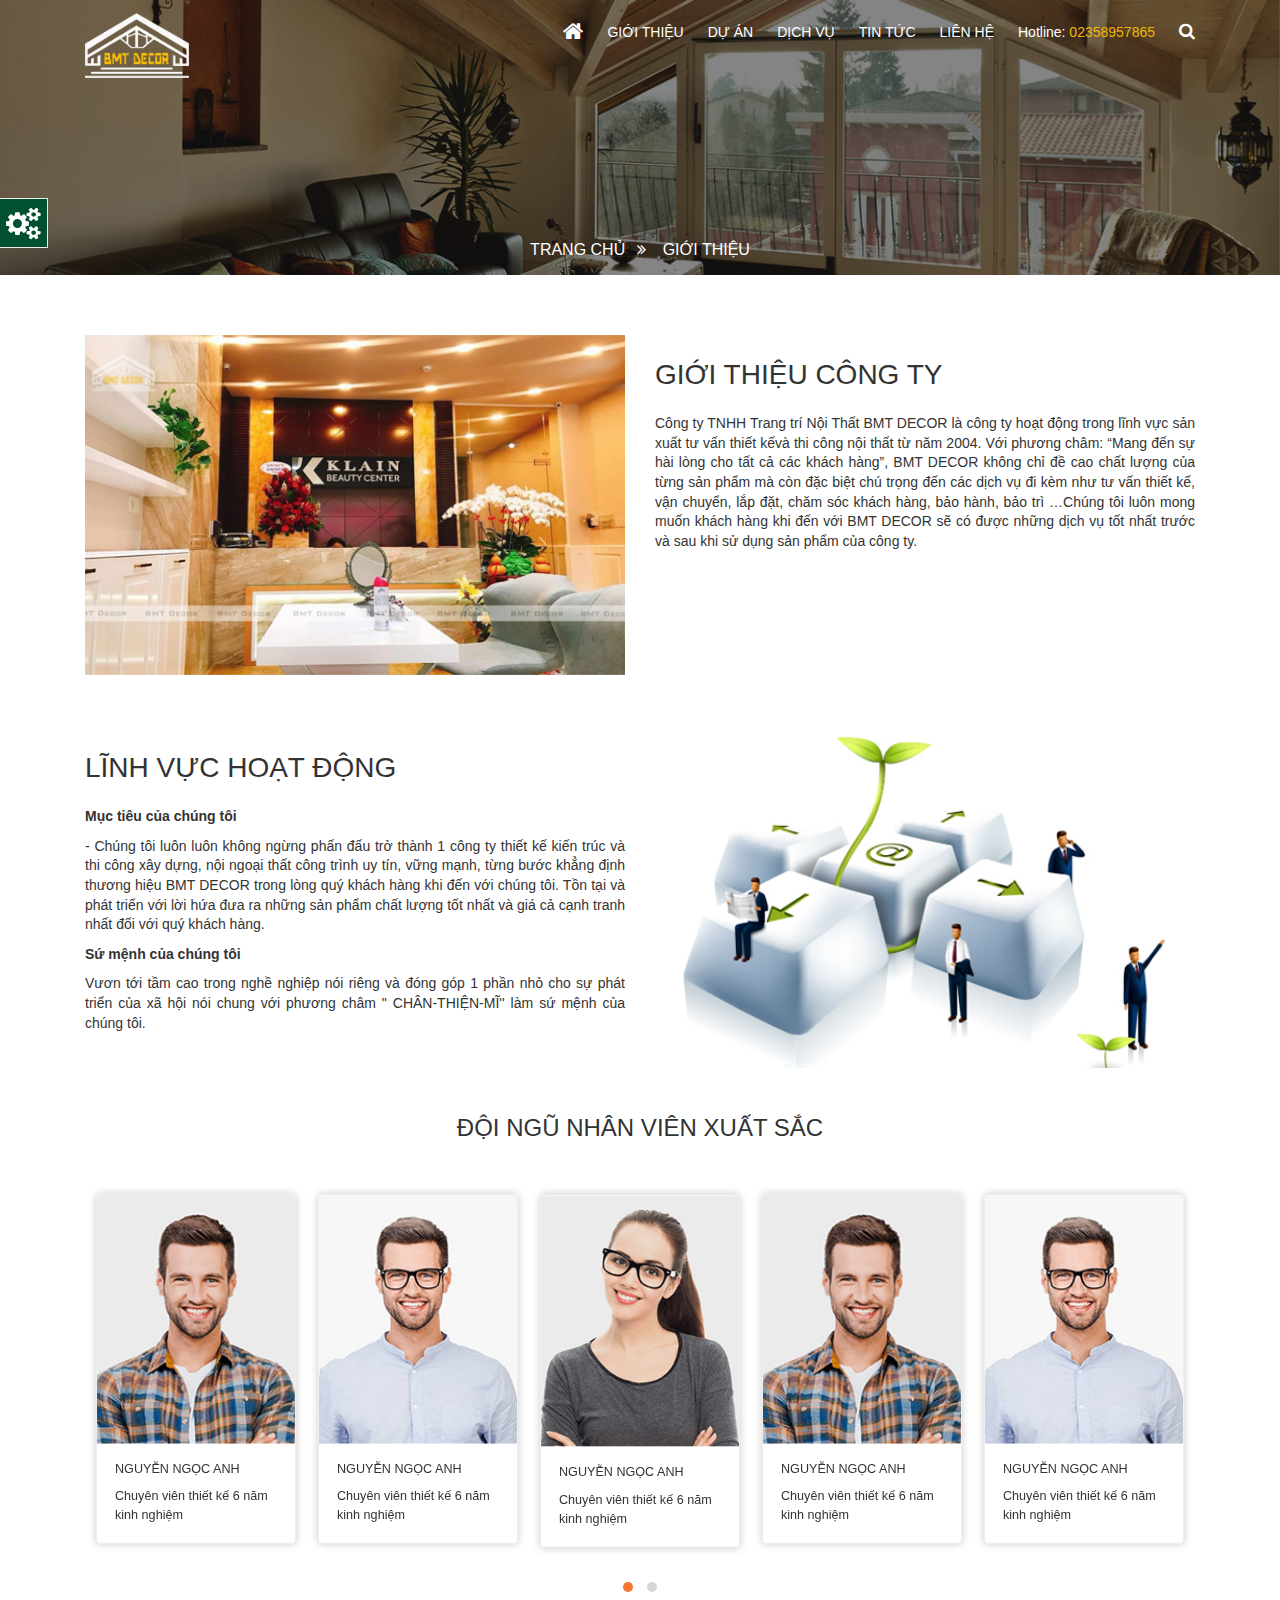
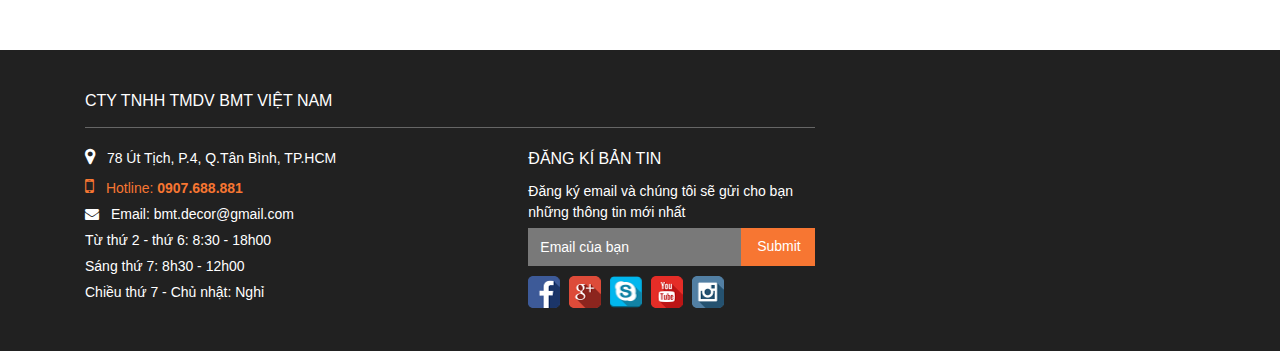
<file: about.html>
<!DOCTYPE html>
<html lang="en">
<head>
	<meta charset="UTF-8">
	<title>Document</title>
	<meta name="viewport" content="width=device-width, user-scalable=no, initial-scale=1.0, maximum-scale=1.0, minimum-scale=1.0">
	<link rel="stylesheet" type="text/css" href="assets/bootstrap/bootstrap.min.css">
	<link rel="stylesheet" type="text/css" href="assets/fonts/font-awesome-4.7.0/css/font-awesome.min.css">
	<link rel="stylesheet" type="text/css" href="assets/slick-1.8.1/slick/slick.css">
	<link rel="stylesheet" type="text/css" href="assets/slick-1.8.1/slick/slick-theme.css">
	<link rel="stylesheet" type="text/css" href="assets/carousel/owl.carousel.min.css">
	<link rel="stylesheet" type="text/css" href="assets/carousel/owl.theme.default.min.css">
	<link rel="stylesheet" type="text/css" href="assets/css/reset.css">
	<link rel="stylesheet" type="text/css" href="assets/css/style.css">
</head>
<body>
	<div class="view-site">
		<ul>
			<li><a href="index.html">Trang chủ</a></li>
			<li><a href="about.html">Giới thiệu</a></li>
			<li><a href="product.html">Sản phẩm</a></li>
			<li><a href="details2.html">Chi tiết sp</a></li>
			<li><a href="news.html">Tin tức</a></li>
			<li><a href="news-cat.html">Chuyên mục tin tức</a></li>
			<li><a href="news-detail.html">Chi tiết tin tức</a></li>
			<li><a href="project.html">Dự án</a></li>
			<li><a href="contact.html">Liên hệ</a></li>
		</ul>
	</div>
	<!-- #header -->
	<header id="header">
		<div class="container">
			<div class="main-menu">
				<nav class="navbar navbar-expand-lg navbar-light">
				  	<a class="navbar-brand" href="index.html" title=""><img src="assets/images/logo.png" alt=""></a>
				  	<button class="navbar-toggler collapsed" type="button" data-toggle="collapse" data-target="#primary-menu-wrap" aria-controls="primary-menu-wrap" aria-expanded="false" aria-label="Toggle navigation">
					    <span class="line"></span>
					    <span class="line"></span>
					    <span class="line"></span>
				 	 </button>
				  	<div class="collapse navbar-collapse" id="primary-menu-wrap">
				    	<ul id="primary-menu" class="navbar-nav ml-auto">
				    		<li class="nav-item">
				        		<a class="nav-link" href="index.html"><i class="fa fa-home"></i></a>
				      		</li>
				      		<li class="nav-item">
				        		<a class="nav-link" href="#">Giới thiệu</a>
				      		</li>
				      		<li class="nav-item">
				        		<a class="nav-link" href="project.html">Dự án</a>
				      		</li>
				      		<li class="nav-item">
				        		<a class="nav-link" href="project.html">Dịch vụ</a>
				      		</li>
				      		<li class="nav-item">
				        		<a class="nav-link" href="project.html">Tin tức</a>
				      		</li>
				      		<li class="nav-item">
				        		<a class="nav-link" href="project.html">Liên hệ</a>
				      		</li>
				      		<li class="nav-item hotline-icon">
				        		<a class="nav-link" href="tel:02358957865">Hotline: <span>02358957865</span></a>
				      		</li>
				      		<li class="nav-item search-icon">
				        		<a class="nav-link" href="#"><i class="fa fa-search"></i></a>
				      		</li>
				    	</ul>
				  	</div>
				  	<div class="search-popup d-none d-lg-block">
				  		<form>
				  			<input type="text" class="form-control" placeholder="Tìm kiếm...">
				  			<span class="search-close"><img src="assets/images/main/cancel.png"></span>
				  		</form>
				  	</div>
				</nav>
			</div>
		</div>
	</header>
	<!-- /#header -->
	
	<!-- .bmt-page-banner -->
	<div class="bmt-page-banner">
		<div class="breadcrumbs">
			<p id="breadcrumbs">
				<a href="index.html">Trang chủ</a>
				<span>Giới thiệu</span>
			</p>
		</div>
	</div>
	<!-- /.bmt-page-banner -->
	
	<!-- .page-about -->
	<div class="page-about">
		<h1>Công ty TNHH Trang trí Nội Thất BMT DECOR</h1>
		<div class="container">
			<div class="about-block">
				<div class="row">
					<div class="col-lg-6 about-col-1">
						<img src="assets/images/about1.png" alt="">
					</div>
					<div class="col-lg-6 about-col-2">
						<h2>Giới thiệu công ty</h2>
						<div class="about-block--content">
							<p>Công ty TNHH Trang trí Nội Thất BMT DECOR là công ty hoạt động trong lĩnh vực sản xuất tư vấn thiết kếvà thi công nội thất từ năm 2004. Với phương châm: “Mang đến sự hài lòng cho tất cả các khách hàng”, BMT DECOR không chỉ đề cao chất lượng của từng sản phẩm mà còn đặc biệt chú trọng đến các dịch vụ đi kèm như tư vấn thiết kế, vận chuyển, lắp đặt, chăm sóc khách hàng, bảo hành, bảo trì …Chúng tôi luôn mong muốn khách hàng khi đến với BMT DECOR sẽ có được những dịch vụ tốt nhất trước và sau khi sử dụng sản phẩm của công ty.</p>
						</div>
					</div>
				</div>
			</div>
			<div class="about-block">
				<div class="row">
					<div class="col-lg-6 about-col-1">
						<img src="assets/images/about2.png" alt="">
					</div>
					<div class="col-lg-6 about-col-2">
						<h2>Lĩnh vực hoạt động</h2>
						<div class="about-block--content">
							<p><strong>Mục tiêu của chúng tôi</strong></p>
							<p>- Chúng tôi luôn luôn không ngừng phấn đấu trở thành 1 công ty thiết kế kiến trúc và thi công xây dựng, nội ngoại thất công trình uy tín, vững mạnh, từng bước khẳng định thương hiệu BMT DECOR trong lòng quý khách hàng khi đến với chúng tôi. Tồn tại và phát triển với lời hứa đưa ra những sản phẩm chất lượng tốt nhất và giá cả cạnh tranh nhất đối với quý khách hàng.</p>
							<p><strong>Sứ mệnh của chúng tôi</strong></p>
							<p>Vươn tới tầm cao trong nghề nghiệp nói riêng và đóng góp 1 phần nhỏ cho sự phát triển của xã hội nói chung với phương châm " CHÂN-THIỆN-MĨ'' làm sứ mệnh của chúng tôi.</p>
						</div>
					</div>
				</div>
			</div>
			<div class="ex-customer">
				<h2>Đội ngũ nhân viên xuất sắc</h2>
				<div class="owl-carousel owl-theme ex-carousel">
					<div class="item card">
					  	<img src="assets/images/nhanvien1.png" class="card-img-top" alt="">
					  	<div class="card-body">
					    	<h5 class="card-title">Nguyễn Ngọc Anh</h5>
					    	<p class="card-text">Chuyên viên thiết kế 6 năm kinh nghiệm</p>
					  	</div>
					</div>
					<div class="item card">
					  	<img src="assets/images/nhanvien2.png" class="card-img-top" alt="">
					  	<div class="card-body">
					    	<h5 class="card-title">Nguyễn Ngọc Anh</h5>
					    	<p class="card-text">Chuyên viên thiết kế 6 năm kinh nghiệm</p>
					  	</div>
					</div>
					<div class="item card">
					  	<img src="assets/images/nhanvien3.png" class="card-img-top" alt="">
					  	<div class="card-body">
					    	<h5 class="card-title">Nguyễn Ngọc Anh</h5>
					    	<p class="card-text">Chuyên viên thiết kế 6 năm kinh nghiệm</p>
					  	</div>
					</div>
					<div class="item card">
					  	<img src="assets/images/nhanvien1.png" class="card-img-top" alt="">
					  	<div class="card-body">
					    	<h5 class="card-title">Nguyễn Ngọc Anh</h5>
					    	<p class="card-text">Chuyên viên thiết kế 6 năm kinh nghiệm</p>
					  	</div>
					</div>
					<div class="item card">
					  	<img src="assets/images/nhanvien2.png" class="card-img-top" alt="">
					  	<div class="card-body">
					    	<h5 class="card-title">Nguyễn Ngọc Anh</h5>
					    	<p class="card-text">Chuyên viên thiết kế 6 năm kinh nghiệm</p>
					  	</div>
					</div>
					<div class="item card">
					  	<img src="assets/images/nhanvien3.png" class="card-img-top" alt="">
					  	<div class="card-body">
					    	<h5 class="card-title">Nguyễn Ngọc Anh</h5>
					    	<p class="card-text">Chuyên viên thiết kế 6 năm kinh nghiệm</p>
					  	</div>
					</div>
					<div class="item card">
					  	<img src="assets/images/nhanvien1.png" class="card-img-top" alt="">
					  	<div class="card-body">
					    	<h5 class="card-title">Nguyễn Ngọc Anh</h5>
					    	<p class="card-text">Chuyên viên thiết kế 6 năm kinh nghiệm</p>
					  	</div>
					</div>
					<div class="item card">
					  	<img src="assets/images/nhanvien2.png" class="card-img-top" alt="">
					  	<div class="card-body">
					    	<h5 class="card-title">Nguyễn Ngọc Anh</h5>
					    	<p class="card-text">Chuyên viên thiết kế 6 năm kinh nghiệm</p>
					  	</div>
					</div>
					<div class="item card">
					  	<img src="assets/images/nhanvien3.png" class="card-img-top" alt="">
					  	<div class="card-body">
					    	<h5 class="card-title">Nguyễn Ngọc Anh</h5>
					    	<p class="card-text">Chuyên viên thiết kế 6 năm kinh nghiệm</p>
					  	</div>
					</div>
				</div>
			</div>
		</div>
	</div>
	<!-- /.page-about -->

	<!-- #footer -->
	<footer id="footer">
		<div class="container">
			<div class="top-footer">
				<div class="row">
					<div class="col-lg-8">
						<h2>CTY TNHH TMDV BMT VIỆT NAM</h2>
						<div class="row">
							<div class="col-md-7">
								<div class="footer-column">
									<ul class="footer-info">
										<li><i class="fa fa-map-marker"></i> 78 Út Tịch, P.4, Q.Tân Bình, TP.HCM</li>
										<li class="active"><i class="fa fa-mobile"></i> Hotline: <strong>0907.688.881</strong></li>
										<li><i class="fa fa-envelope"></i> Email: bmt.decor@gmail.com</li>
										<li>Từ thứ 2 - thứ 6: 8:30 - 18h00</li>
										<li>Sáng thứ 7: 8h30 - 12h00</li>
										<li>Chiều thứ 7 - Chủ nhật: Nghỉ</li>
									</ul>
								</div>
							</div>
							<div class="col-md-5">
								<div class="footer-column">
									<h3>Đăng kí bản tin</h3>
									<p>Đăng ký email và chúng tôi sẽ gửi cho bạn những thông tin mới nhất</p>
									<form>
										<div class="input-group">
										  	<input type="text" class="form-control" placeholder="Email của bạn">
										  	<input type="submit" class="form-control button">
										</div>
									</form>
									<div class="footer-social">
										<a href="" title=""><img src="assets/images/facebook-icon.png"></a>
										<a href="" title=""><img src="assets/images/google-plus.png"></a>
										<a href="" title=""><img src="assets/images/skype.png"></a>
										<a href="" title=""><img src="assets/images/youtube.png"></a>
										<a href="" title=""><img src="assets/images/instagram.png"></a>
									</div>
								</div>
							</div>
						</div>
					</div>
					<div class="col-lg-4">
						<div class="footer-column">
							<iframe src="https://www.facebook.com/plugins/page.php?href=https%3A%2F%2Fwww.facebook.com%2FWebSeoVietNam%2F&tabs&width=340&height=207&small_header=false&adapt_container_width=true&hide_cover=false&show_facepile=true" width="100%" height="207" style="border:none;overflow:hidden" scrolling="no" frameborder="0" allowTransparency="true" allow="encrypted-media"></iframe>
						</div>
					</div>
				</div>
			</div>
		</div>
	</footer>
	<!-- /#footer -->

	<!-- .backtop -->
	<div class="backtop">
	    <a href="javascript:void(0)"><i class="fa fa-angle-up"></i>
	    </a>
	</div>
	<!-- /.backtop -->

	<div class="sticky-hotline d-block d-lg-none">
		<a href="tel:0966050826" title=""><img src="assets/images/main/white-telephone.png"> 02358957865</a>
	</div>

	<script type="text/javascript" src="assets/js/jquery.min.js"></script>
	<script type="text/javascript" src="assets/bootstrap/bootstrap.min.js"></script>
	<script type="text/javascript" src="assets/slick-1.8.1/slick/slick.min.js"></script>
	<script type="text/javascript" src="assets/carousel/owl.carousel.min.js"></script>
	<script type="text/javascript" src="assets/js/main.js"></script>
</body>
</html>
</file>
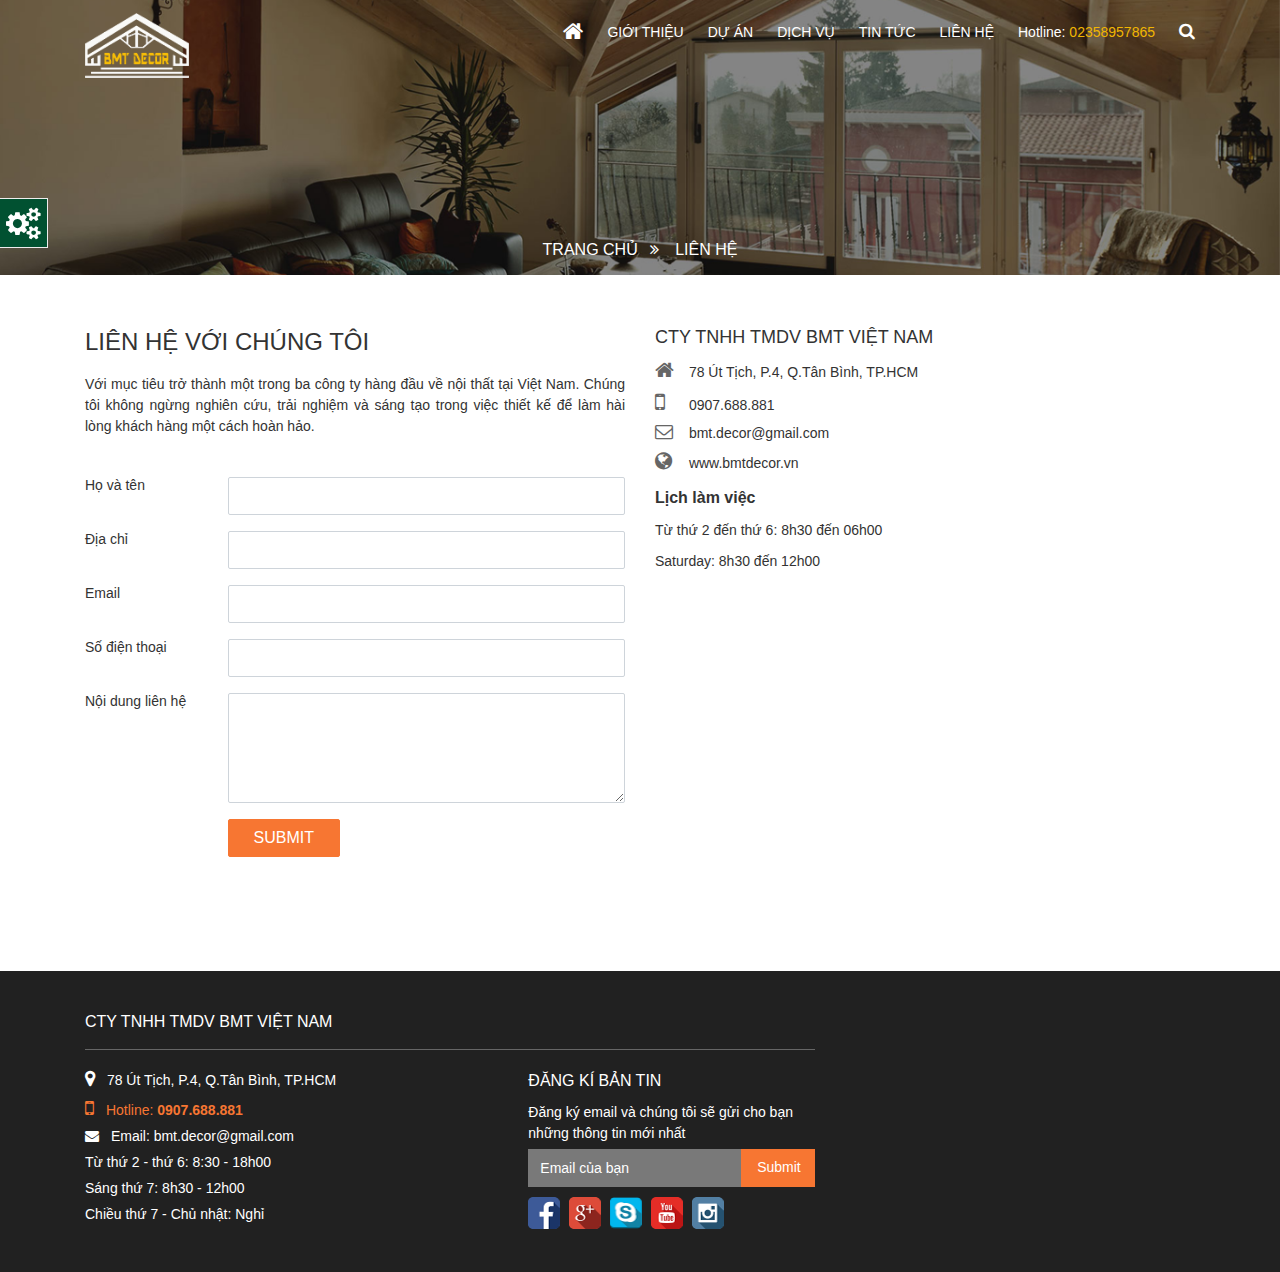
<file: contact.html>
<!DOCTYPE html>
<html lang="en">
<head>
	<meta charset="UTF-8">
	<title>Document</title>
	<meta name="viewport" content="width=device-width, user-scalable=no, initial-scale=1.0, maximum-scale=1.0, minimum-scale=1.0">
	<link rel="stylesheet" type="text/css" href="assets/bootstrap/bootstrap.min.css">
	<link rel="stylesheet" type="text/css" href="assets/fonts/font-awesome-4.7.0/css/font-awesome.min.css">
	<link rel="stylesheet" type="text/css" href="assets/slick-1.8.1/slick/slick.css">
	<link rel="stylesheet" type="text/css" href="assets/slick-1.8.1/slick/slick-theme.css">
	<link rel="stylesheet" type="text/css" href="assets/carousel/owl.carousel.min.css">
	<link rel="stylesheet" type="text/css" href="assets/carousel/owl.theme.default.min.css">
	<link rel="stylesheet" type="text/css" href="assets/css/reset.css">
	<link rel="stylesheet" type="text/css" href="assets/css/style.css">
</head>
<body>
	<div class="view-site">
		<ul>
			<li><a href="index.html">Trang chủ</a></li>
			<li><a href="about.html">Giới thiệu</a></li>
			<li><a href="product.html">Sản phẩm</a></li>
			<li><a href="details2.html">Chi tiết sp</a></li>
			<li><a href="news.html">Tin tức</a></li>
			<li><a href="news-cat.html">Chuyên mục tin tức</a></li>
			<li><a href="news-detail.html">Chi tiết tin tức</a></li>
			<li><a href="project.html">Dự án</a></li>
			<li><a href="contact.html">Liên hệ</a></li>
		</ul>
	</div>
	<!-- #header -->
	<header id="header">
		<div class="container">
			<div class="main-menu">
				<nav class="navbar navbar-expand-lg navbar-light">
				  	<a class="navbar-brand" href="index.html" title=""><img src="assets/images/logo.png" alt=""></a>
				  	<button class="navbar-toggler collapsed" type="button" data-toggle="collapse" data-target="#primary-menu-wrap" aria-controls="primary-menu-wrap" aria-expanded="false" aria-label="Toggle navigation">
					    <span class="line"></span>
					    <span class="line"></span>
					    <span class="line"></span>
				 	 </button>
				  	<div class="collapse navbar-collapse" id="primary-menu-wrap">
				    	<ul id="primary-menu" class="navbar-nav ml-auto">
				    		<li class="nav-item">
				        		<a class="nav-link" href="index.html"><i class="fa fa-home"></i></a>
				      		</li>
				      		<li class="nav-item">
				        		<a class="nav-link" href="#">Giới thiệu</a>
				      		</li>
				      		<li class="nav-item">
				        		<a class="nav-link" href="project.html">Dự án</a>
				      		</li>
				      		<li class="nav-item">
				        		<a class="nav-link" href="project.html">Dịch vụ</a>
				      		</li>
				      		<li class="nav-item">
				        		<a class="nav-link" href="project.html">Tin tức</a>
				      		</li>
				      		<li class="nav-item">
				        		<a class="nav-link" href="project.html">Liên hệ</a>
				      		</li>
				      		<li class="nav-item hotline-icon">
				        		<a class="nav-link" href="tel:02358957865">Hotline: <span>02358957865</span></a>
				      		</li>
				      		<li class="nav-item search-icon">
				        		<a class="nav-link" href="#"><i class="fa fa-search"></i></a>
				      		</li>
				    	</ul>
				  	</div>
				  	<div class="search-popup d-none d-lg-block">
				  		<form>
				  			<input type="text" class="form-control" placeholder="Tìm kiếm...">
				  			<span class="search-close"><img src="assets/images/main/cancel.png"></span>
				  		</form>
				  	</div>
				</nav>
			</div>
		</div>
	</header>
	<!-- /#header -->
	
	<!-- .bmt-page-banner -->
	<div class="bmt-page-banner">
		<div class="breadcrumbs">
			<p id="breadcrumbs">
				<a href="index.html">Trang chủ</a>
				<span>Liên hệ</span>
			</p>
		</div>
	</div>
	<!-- /.bmt-page-banner -->
	
	<!-- .contact-page -->
	<div class="contact-page">
		<div class="container">
			<div class="row">
				<div class="col-lg-6">
					<h1>Liên hệ với chúng tôi</h1>
					<p class="contact-desc">Với mục tiêu trở thành một trong ba công ty hàng đầu về nội thất tại Việt Nam. Chúng tôi không ngừng nghiên cứu, trải nghiệm và sáng tạo trong việc thiết kế để làm hài lòng khách hàng một cách hoàn hảo.</p>
					<form>
						<div class="form-group row">
							<div class="col-md-3">
								<label class="mb-2 mb-md-0">Họ và tên</label>
							</div>
							<div class="col-md-9 input-group">
								<input type="text" class="form-control" required="">
							</div>
						</div>
						<div class="form-group row">
							<div class="col-md-3">
								<label class="mb-2 mb-md-0">Địa chỉ</label>
							</div>
							<div class="col-md-9 input-group">
								<input type="text" class="form-control">
							</div>
						</div>
						<div class="form-group row">
							<div class="col-md-3">
								<label class="mb-2 mb-md-0">Email</label>
							</div>
							<div class="col-md-9 input-group">
								<input type="text" class="form-control" required="">
							</div>
						</div>
						<div class="form-group row">
							<div class="col-md-3">
								<label class="mb-2 mb-md-0">Số điện thoại</label>
							</div>
							<div class="col-md-9 input-group">
								<input type="tel" class="form-control" required="">
							</div>
						</div>
						<div class="form-group row">
							<div class="col-md-3">
								<label class="mb-2 mb-md-0">Nội dung liên hệ</label>
							</div>
							<div class="col-md-9 input-group">
								<textarea rows="4" class="form-control"></textarea>
							</div>
						</div>
						<div class="form-group row">
							<div class="col-md-3 offset-md-3 input-group">
								<input type="submit" class="form-control">
							</div>
							<div class="offset-md-6"></div>
						</div>
					</form>
				</div>
				<div class="col-lg-6">
					<h2>CTY TNHH TMDV BMT VIỆT NAM</h2>
					<ul class="contact-info">
						<li><i class="fa fa-home"></i> 78 Út Tịch, P.4, Q.Tân Bình, TP.HCM</li>
						<li><i class="fa fa-mobile"></i> 0907.688.881</li>
						<li><i class="fa fa-envelope-o"></i> bmt.decor@gmail.com</li>
						<li><i class="fa fa-globe"></i> www.bmtdecor.vn</li>
					</ul>
					<div class="contact-timeline">
						<p class="title"><strong>Lịch làm việc</strong></p>
						<p>Từ thứ 2 đến thứ 6: 8h30 đến 06h00</p>
						<p>Saturday: 8h30 đến 12h00 </p>
					</div>
					<div class="contact-map mt-3">
						<iframe src="https://www.google.com/maps/embed?pb=!1m18!1m12!1m3!1d3919.212704574304!2d106.65671911428711!3d10.79501466180337!2m3!1f0!2f0!3f0!3m2!1i1024!2i768!4f13.1!3m3!1m2!1s0x317529338926da93%3A0x5e0549af0916f217!2sMESGaming+(Marines+Esports+Gaming)!5e0!3m2!1svi!2s!4v1551258740527" width="100%" height="340" frameborder="0" style="border:0" allowfullscreen></iframe>
					</div>
				</div>
			</div>
		</div>
	</div>
	<!-- /.contact-page -->

	<!-- #footer -->
	<footer id="footer">
		<div class="container">
			<div class="top-footer">
				<div class="row">
					<div class="col-lg-8">
						<h2>CTY TNHH TMDV BMT VIỆT NAM</h2>
						<div class="row">
							<div class="col-md-7">
								<div class="footer-column">
									<ul class="footer-info">
										<li><i class="fa fa-map-marker"></i> 78 Út Tịch, P.4, Q.Tân Bình, TP.HCM</li>
										<li class="active"><i class="fa fa-mobile"></i> Hotline: <strong>0907.688.881</strong></li>
										<li><i class="fa fa-envelope"></i> Email: bmt.decor@gmail.com</li>
										<li>Từ thứ 2 - thứ 6: 8:30 - 18h00</li>
										<li>Sáng thứ 7: 8h30 - 12h00</li>
										<li>Chiều thứ 7 - Chủ nhật: Nghỉ</li>
									</ul>
								</div>
							</div>
							<div class="col-md-5">
								<div class="footer-column">
									<h3>Đăng kí bản tin</h3>
									<p>Đăng ký email và chúng tôi sẽ gửi cho bạn những thông tin mới nhất</p>
									<form>
										<div class="input-group">
										  	<input type="text" class="form-control" placeholder="Email của bạn">
										  	<input type="submit" class="form-control button">
										</div>
									</form>
									<div class="footer-social">
										<a href="" title=""><img src="assets/images/facebook-icon.png"></a>
										<a href="" title=""><img src="assets/images/google-plus.png"></a>
										<a href="" title=""><img src="assets/images/skype.png"></a>
										<a href="" title=""><img src="assets/images/youtube.png"></a>
										<a href="" title=""><img src="assets/images/instagram.png"></a>
									</div>
								</div>
							</div>
						</div>
					</div>
					<div class="col-lg-4">
						<div class="footer-column">
							<iframe src="https://www.facebook.com/plugins/page.php?href=https%3A%2F%2Fwww.facebook.com%2FWebSeoVietNam%2F&tabs&width=340&height=207&small_header=false&adapt_container_width=true&hide_cover=false&show_facepile=true" width="100%" height="207" style="border:none;overflow:hidden" scrolling="no" frameborder="0" allowTransparency="true" allow="encrypted-media"></iframe>
						</div>
					</div>
				</div>
			</div>
		</div>
	</footer>
	<!-- /#footer -->

	<!-- .backtop -->
	<div class="backtop">
	    <a href="javascript:void(0)"><i class="fa fa-angle-up"></i>
	    </a>
	</div>
	<!-- /.backtop -->

	<div class="sticky-hotline d-block d-lg-none">
		<a href="tel:0966050826" title=""><img src="assets/images/main/white-telephone.png"> 02358957865</a>
	</div>

	<script type="text/javascript" src="assets/js/jquery.min.js"></script>
	<script type="text/javascript" src="assets/bootstrap/bootstrap.min.js"></script>
	<script type="text/javascript" src="assets/slick-1.8.1/slick/slick.min.js"></script>
	<script type="text/javascript" src="assets/carousel/owl.carousel.min.js"></script>
	<script type="text/javascript" src="assets/js/main.js"></script>
</body>
</html>
</file>
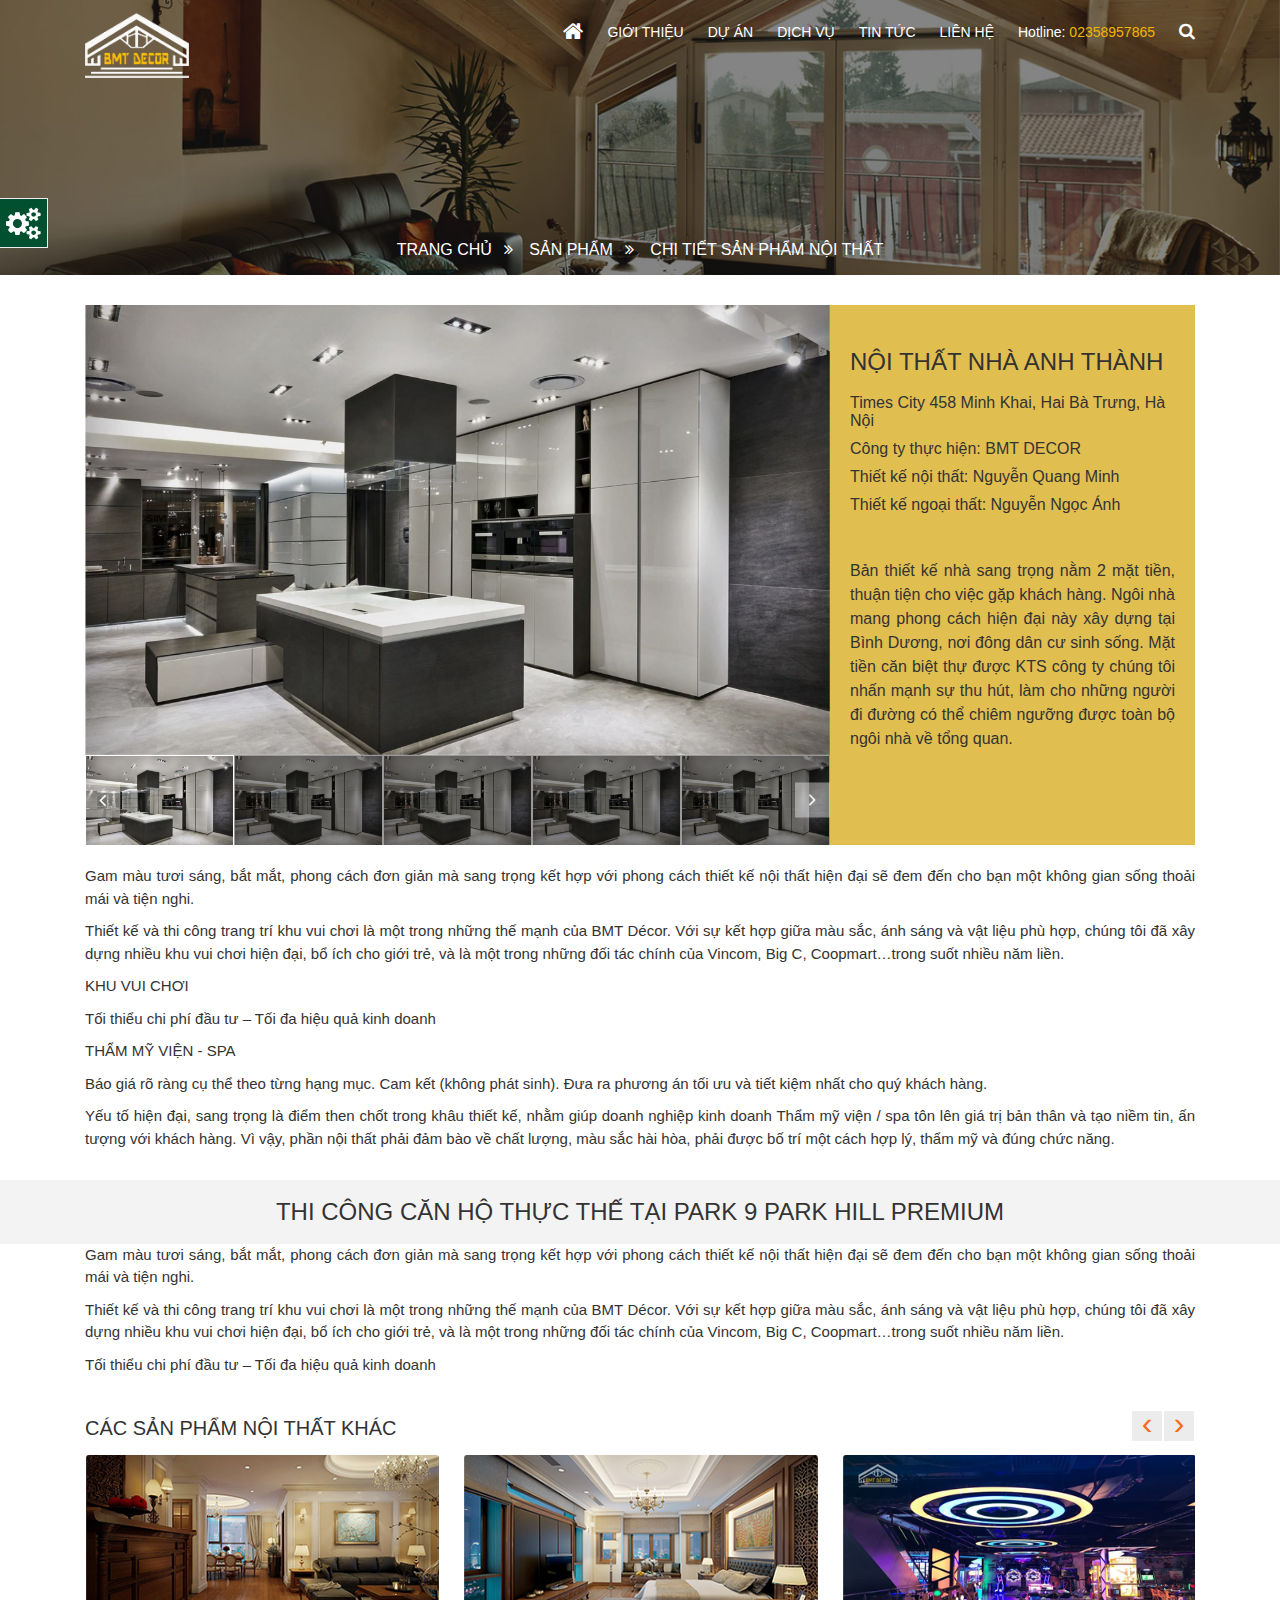
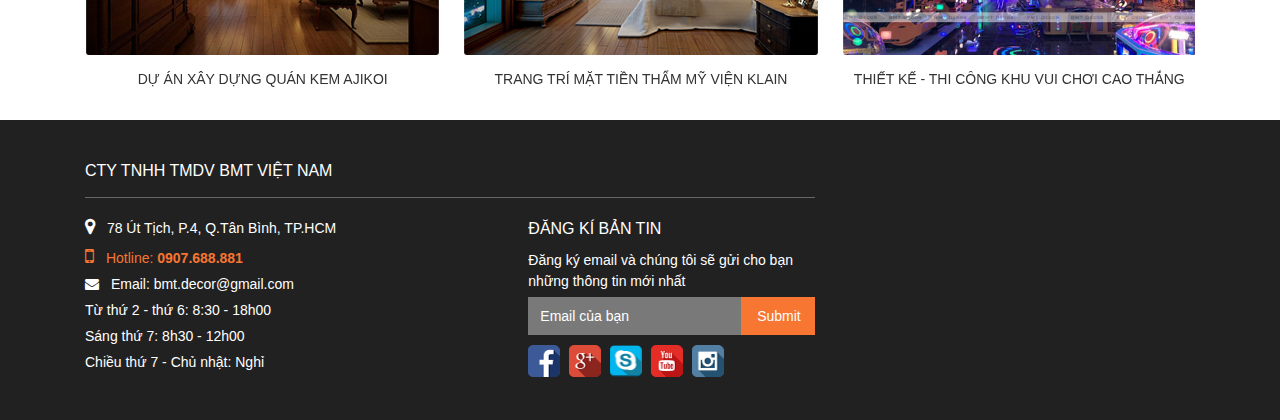
<file: details2.html>
<!DOCTYPE html>
<html lang="en">
<head>
	<meta charset="UTF-8">
	<title>Document</title>
	<meta name="viewport" content="width=device-width, user-scalable=no, initial-scale=1.0, maximum-scale=1.0, minimum-scale=1.0">
	<link rel="stylesheet" type="text/css" href="assets/bootstrap/bootstrap.min.css">
	<link rel="stylesheet" type="text/css" href="assets/fonts/font-awesome-4.7.0/css/font-awesome.min.css">
	<link rel="stylesheet" type="text/css" href="assets/slick-1.8.1/slick/slick.css">
	<link rel="stylesheet" type="text/css" href="assets/slick-1.8.1/slick/slick-theme.css">
	<link rel="stylesheet" type="text/css" href="assets/carousel/owl.carousel.min.css">
	<link rel="stylesheet" type="text/css" href="assets/carousel/owl.theme.default.min.css">
	<link rel="stylesheet" type="text/css" href="assets/css/reset.css">
	<link rel="stylesheet" type="text/css" href="assets/css/style.css">
</head>
<body>
	<div class="view-site">
		<ul>
			<li><a href="index.html">Trang chủ</a></li>
			<li><a href="about.html">Giới thiệu</a></li>
			<li><a href="product.html">Sản phẩm</a></li>
			<li><a href="details2.html">Chi tiết sp</a></li>
			<li><a href="news.html">Tin tức</a></li>
			<li><a href="news-cat.html">Chuyên mục tin tức</a></li>
			<li><a href="news-detail.html">Chi tiết tin tức</a></li>
			<li><a href="project.html">Dự án</a></li>
			<li><a href="contact.html">Liên hệ</a></li>
		</ul>
	</div>
	<!-- #header -->
	<header id="header">
		<div class="container">
			<div class="main-menu">
				<nav class="navbar navbar-expand-lg navbar-light">
				  	<a class="navbar-brand" href="index.html" title=""><img src="assets/images/logo.png" alt=""></a>
				  	<button class="navbar-toggler collapsed" type="button" data-toggle="collapse" data-target="#primary-menu-wrap" aria-controls="primary-menu-wrap" aria-expanded="false" aria-label="Toggle navigation">
					    <span class="line"></span>
					    <span class="line"></span>
					    <span class="line"></span>
				 	 </button>
				  	<div class="collapse navbar-collapse" id="primary-menu-wrap">
				    	<ul id="primary-menu" class="navbar-nav ml-auto">
				    		<li class="nav-item">
				        		<a class="nav-link" href="index.html"><i class="fa fa-home"></i></a>
				      		</li>
				      		<li class="nav-item">
				        		<a class="nav-link" href="#">Giới thiệu</a>
				      		</li>
				      		<li class="nav-item">
				        		<a class="nav-link" href="project.html">Dự án</a>
				      		</li>
				      		<li class="nav-item">
				        		<a class="nav-link" href="project.html">Dịch vụ</a>
				      		</li>
				      		<li class="nav-item">
				        		<a class="nav-link" href="project.html">Tin tức</a>
				      		</li>
				      		<li class="nav-item">
				        		<a class="nav-link" href="project.html">Liên hệ</a>
				      		</li>
				      		<li class="nav-item hotline-icon">
				        		<a class="nav-link" href="tel:02358957865">Hotline: <span>02358957865</span></a>
				      		</li>
				      		<li class="nav-item search-icon">
				        		<a class="nav-link" href="#"><i class="fa fa-search"></i></a>
				      		</li>
				    	</ul>
				  	</div>
				  	<div class="search-popup d-none d-lg-block">
				  		<form>
				  			<input type="text" class="form-control" placeholder="Tìm kiếm...">
				  			<span class="search-close"><img src="assets/images/main/cancel.png"></span>
				  		</form>
				  	</div>
				</nav>
			</div>
		</div>
	</header>
	<!-- /#header -->
	
	<!-- .bmt-page-banner -->
	<div class="bmt-page-banner">
		<div class="breadcrumbs">
			<p id="breadcrumbs">
				<a href="index.html">Trang chủ</a>
				<a href="">Sản phẩm</a>
				<span>Chi tiết sản phẩm nội thất</span>
			</p>
		</div>
	</div>
	<!-- /.bmt-page-banner -->
	
	<!-- .bmt-detail -->
	<div class="bmt-detail">
		<div class="container">
			<div class="row">
				<div class="col-lg-8 pr-lg-0">
					<div class="slider-img">
						<div class="slider slider-for1">
							<div>
								<img src="assets/images/chitiet1.png">
							</div>
							<div>
								<img src="assets/images/chitiet1.png">
							</div>
							<div>
								<img src="assets/images/chitiet1.png">
							</div>
							<div>
								<img src="assets/images/chitiet1.png">
							</div>
							<div>
								<img src="assets/images/chitiet1.png">
							</div>
							<div>
								<img src="assets/images/chitiet1.png">
							</div>
							<div>
								<img src="assets/images/chitiet1.png">
							</div>
							<div>
								<img src="assets/images/chitiet1.png">
							</div>
							<div>
								<img src="assets/images/chitiet1.png">
							</div>
							<div>
								<img src="assets/images/chitiet1.png">
							</div>
							<div>
								<img src="assets/images/chitiet1.png">
							</div>
							<div>
								<img src="assets/images/chitiet1.png">
							</div>
							<div>
								<img src="assets/images/chitiet1.png">
							</div>
							<div>
								<img src="assets/images/chitiet1.png">
							</div>
						</div>
						<div class="slider slider-nav1">
							<div>
								<img src="assets/images/chitiet1.png">
							</div>
							<div>
								<img src="assets/images/chitiet1.png">
							</div>
							<div>
								<img src="assets/images/chitiet1.png">
							</div>
							<div>
								<img src="assets/images/chitiet1.png">
							</div>
							<div>
								<img src="assets/images/chitiet1.png">
							</div>
							<div>
								<img src="assets/images/chitiet1.png">
							</div>
							<div>
								<img src="assets/images/chitiet1.png">
							</div>
							<div>
								<img src="assets/images/chitiet1.png">
							</div>
							<div>
								<img src="assets/images/chitiet1.png">
							</div>
							<div>
								<img src="assets/images/chitiet1.png">
							</div>
							<div>
								<img src="assets/images/chitiet1.png">
							</div>
							<div>
								<img src="assets/images/chitiet1.png">
							</div>
							<div>
								<img src="assets/images/chitiet1.png">
							</div>
							<div>
								<img src="assets/images/chitiet1.png">
							</div>
						</div>
					</div>
				</div>
				<div class="col-lg-4 pl-lg-0">
					<div class="detail-info">
						<h1>Nội thất nhà anh Thành</h1>
						<ul class="info-block">
							<li>Times City 458 Minh Khai, Hai Bà Trưng, Hà Nội</li>
							<li>Công ty thực hiện: BMT DECOR</li>
							<li>Thiết kế nội thất: Nguyễn Quang Minh</li>
							<li>Thiết kế ngoại thất: Nguyễn Ngọc Ánh</li>
						</ul>
						<p class="short-desc text-justify">Bản thiết kế nhà sang trọng nằm 2 mặt tiền, thuận tiện cho việc gặp khách hàng. Ngôi nhà mang phong cách hiện đại này xây dựng tại Bình Dương, nơi đông dân cư sinh sống. Mặt tiền căn biệt thự được KTS công ty chúng tôi nhấn mạnh sự thu hút, làm cho những người đi đường có thể chiêm ngưỡng được toàn bộ ngôi nhà về tổng quan.</p>
					</div>
				</div>
			</div>
		</div>
		<div class="detail-content-1">
			<div class="container">
				<p>Gam màu tươi sáng, bắt mắt, phong cách đơn giản mà sang trọng kết hợp với phong cách thiết kế nội thất hiện đại sẽ đem đến cho bạn một không gian sống thoải mái và tiện nghi.</p>
				<p>Thiết kế và thi công trang trí khu vui chơi là một trong những thế mạnh của BMT Décor. Với sự kết hợp giữa màu sắc, ánh sáng và vật liệu phù hợp, chúng tôi đã xây dựng nhiều khu vui chơi hiện đại, bổ ích cho giới trẻ, và là một trong những đối tác chính của Vincom, Big C, Coopmart…trong suốt nhiều năm liền.</p>
				<p>KHU VUI CHƠI</p>
				<p>Tối thiểu chi phí đầu tư – Tối đa hiệu quả kinh doanh</p>
				<p>THẨM MỸ VIỆN - SPA</p>
				<p>Báo giá rõ ràng cụ thể theo từng hạng mục. Cam kết (không phát sinh). Đưa ra phương án tối ưu và tiết kiệm nhất cho quý khách hàng.</p>
				<p>Yếu tố hiện đại, sang trọng là điểm then chốt trong khâu thiết kế, nhằm giúp doanh nghiệp kinh doanh Thẩm mỹ viện / spa tôn lên giá trị bản thân và tạo niềm tin, ấn tượng với khách hàng. Vì vậy, phần nội thất phải đảm bào về chất lượng, màu sắc hài hòa, phải được bố trí một cách hợp lý, thẩm mỹ và đúng chức năng.</p>
			</div>
		</div>
		<div class="detail-content-2">
			<h2>THI CÔNG CĂN HỘ THỰC THẾ TẠI PARK 9 PARK HILL PREMIUM</h2>
			<div class="container">
				<p>Gam màu tươi sáng, bắt mắt, phong cách đơn giản mà sang trọng kết hợp với phong cách thiết kế nội thất hiện đại sẽ đem đến cho bạn một không gian sống thoải mái và tiện nghi.</p>
				<p>Thiết kế và thi công trang trí khu vui chơi là một trong những thế mạnh của BMT Décor. Với sự kết hợp giữa màu sắc, ánh sáng và vật liệu phù hợp, chúng tôi đã xây dựng nhiều khu vui chơi hiện đại, bổ ích cho giới trẻ, và là một trong những đối tác chính của Vincom, Big C, Coopmart…trong suốt nhiều năm liền.</p>
				<p>Tối thiểu chi phí đầu tư – Tối đa hiệu quả kinh doanh</p>
			</div>
		</div>
		<div class="related-post homepage-news">
			<div class="container">
				<h4 class="rl-title">Các sản phẩm nội thất khác</h4>
				<div class="owl-carousel owl-theme related-carousel">
					<div class="item">
		  				<div class="news-block">
		  					<a href="" class="thumbnail" title=""><img src="assets/images/thiconga.png" alt=""></a>
			  				<h3 class="text-center"><a href="" title="">Dự án xây dựng quán Kem AJIKOI</a></h3>
		  				</div>
		  			</div>
		  			<div class="item">
		  				<div class="news-block">
		  					<a href="" class="thumbnail" title=""><img src="assets/images/thicongb.png" alt=""></a>
			  				<h3 class="text-center"><a href="" title="">TRANG TRÍ MẶT TIỀN THẨM MỸ VIỆN KLAIN</a></h3>
		  				</div>
		  			</div>
		  			<div class="item">
		  				<div class="news-block">
		  					<a href="" class="thumbnail" title=""><img src="assets/images/thicongc.png" alt=""></a>
			  				<h3 class="text-center"><a href="" title="">THIẾT KẾ - THI CÔNG KHU VUI CHƠI CAO THẮNG</a></h3>
		  				</div>
		  			</div>
		  			<div class="item">
		  				<div class="news-block">
		  					<a href="" class="thumbnail" title=""><img src="assets/images/thicong1.png" alt=""></a>
			  				<h3 class="text-center"><a href="" title="">THIẾT KẾ QUÁN CAFE BMT</a></h3>
		  				</div>
		  			</div>
		  			<div class="item">
		  				<div class="news-block">
		  					<a href="" class="thumbnail" title=""><img src="assets/images/thicong2.png" alt=""></a>
			  				<h3 class="text-center"><a href="" title="">TRANG TRÍ MẶT TIỀN THẨM MỸ VIỆN KLAIN</a></h3>
		  				</div>
		  			</div>
		  			<div class="item">
		  				<div class="news-block">
		  					<a href="" class="thumbnail" title=""><img src="assets/images/thicong3.png" alt=""></a>
			  				<h3 class="text-center"><a href="" title="">TRANG TRÍ MẶT TIỀN THẨM MỸ VIỆN IRIS</a></h3>
		  				</div>
		  			</div>
				</div>
			</div>
		</div>
	</div>
	<!-- /.bmt-detail -->

	<!-- #footer -->
	<footer id="footer">
		<div class="container">
			<div class="top-footer">
				<div class="row">
					<div class="col-lg-8">
						<h2>CTY TNHH TMDV BMT VIỆT NAM</h2>
						<div class="row">
							<div class="col-md-7">
								<div class="footer-column">
									<ul class="footer-info">
										<li><i class="fa fa-map-marker"></i> 78 Út Tịch, P.4, Q.Tân Bình, TP.HCM</li>
										<li class="active"><i class="fa fa-mobile"></i> Hotline: <strong>0907.688.881</strong></li>
										<li><i class="fa fa-envelope"></i> Email: bmt.decor@gmail.com</li>
										<li>Từ thứ 2 - thứ 6: 8:30 - 18h00</li>
										<li>Sáng thứ 7: 8h30 - 12h00</li>
										<li>Chiều thứ 7 - Chủ nhật: Nghỉ</li>
									</ul>
								</div>
							</div>
							<div class="col-md-5">
								<div class="footer-column">
									<h3>Đăng kí bản tin</h3>
									<p>Đăng ký email và chúng tôi sẽ gửi cho bạn những thông tin mới nhất</p>
									<form>
										<div class="input-group">
										  	<input type="text" class="form-control" placeholder="Email của bạn">
										  	<input type="submit" class="form-control button">
										</div>
									</form>
									<div class="footer-social">
										<a href="" title=""><img src="assets/images/facebook-icon.png"></a>
										<a href="" title=""><img src="assets/images/google-plus.png"></a>
										<a href="" title=""><img src="assets/images/skype.png"></a>
										<a href="" title=""><img src="assets/images/youtube.png"></a>
										<a href="" title=""><img src="assets/images/instagram.png"></a>
									</div>
								</div>
							</div>
						</div>
					</div>
					<div class="col-lg-4">
						<div class="footer-column">
							<iframe src="https://www.facebook.com/plugins/page.php?href=https%3A%2F%2Fwww.facebook.com%2FWebSeoVietNam%2F&tabs&width=340&height=207&small_header=false&adapt_container_width=true&hide_cover=false&show_facepile=true" width="100%" height="207" style="border:none;overflow:hidden" scrolling="no" frameborder="0" allowTransparency="true" allow="encrypted-media"></iframe>
						</div>
					</div>
				</div>
			</div>
		</div>
	</footer>
	<!-- /#footer -->

	<!-- .backtop -->
	<div class="backtop">
	    <a href="javascript:void(0)"><i class="fa fa-angle-up"></i>
	    </a>
	</div>
	<!-- /.backtop -->

	<div class="sticky-hotline d-block d-lg-none">
		<a href="tel:0966050826" title=""><img src="assets/images/main/white-telephone.png"> 02358957865</a>
	</div>

	<script type="text/javascript" src="assets/js/jquery.min.js"></script>
	<script type="text/javascript" src="assets/bootstrap/bootstrap.min.js"></script>
	<script type="text/javascript" src="assets/slick-1.8.1/slick/slick.min.js"></script>
	<script type="text/javascript" src="assets/carousel/owl.carousel.min.js"></script>
	<script type="text/javascript" src="assets/js/main.js"></script>
</body>
</html>
</file>
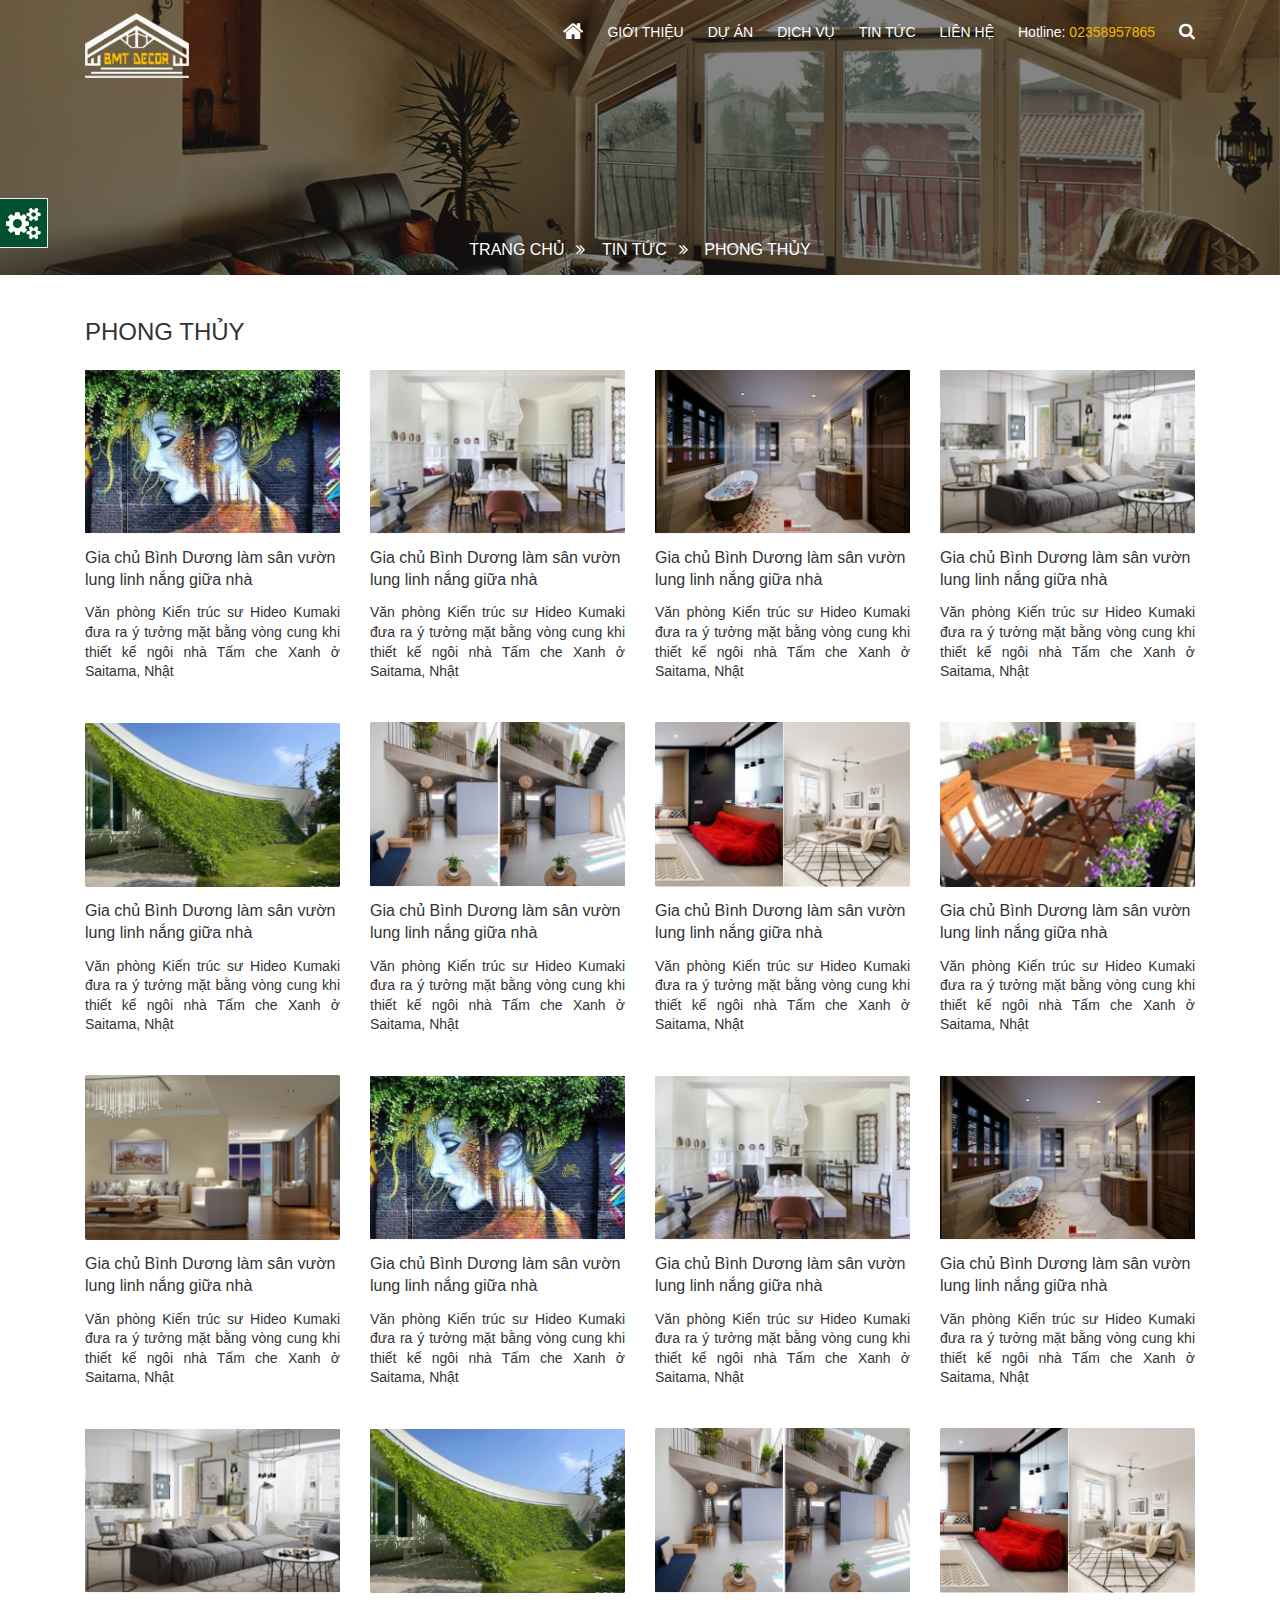
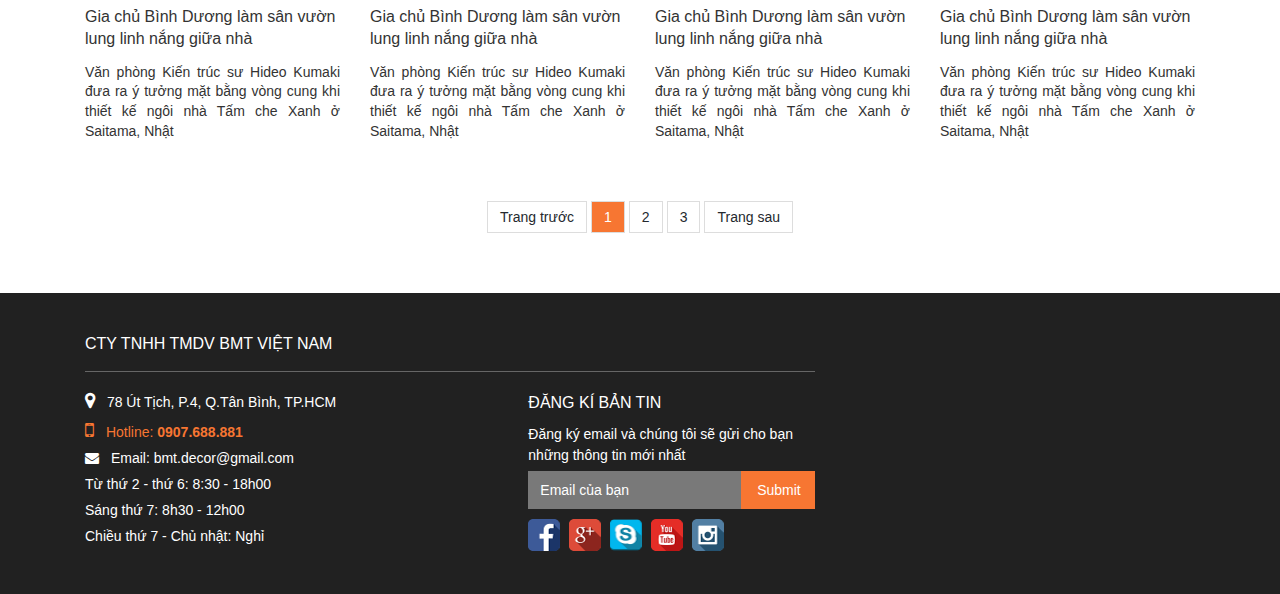
<file: news-cat.html>
<!DOCTYPE html>
<html lang="en">
<head>
	<meta charset="UTF-8">
	<title>Document</title>
	<meta name="viewport" content="width=device-width, user-scalable=no, initial-scale=1.0, maximum-scale=1.0, minimum-scale=1.0">
	<link rel="stylesheet" type="text/css" href="assets/bootstrap/bootstrap.min.css">
	<link rel="stylesheet" type="text/css" href="assets/fonts/font-awesome-4.7.0/css/font-awesome.min.css">
	<link rel="stylesheet" type="text/css" href="assets/slick-1.8.1/slick/slick.css">
	<link rel="stylesheet" type="text/css" href="assets/slick-1.8.1/slick/slick-theme.css">
	<link rel="stylesheet" type="text/css" href="assets/carousel/owl.carousel.min.css">
	<link rel="stylesheet" type="text/css" href="assets/carousel/owl.theme.default.min.css">
	<link rel="stylesheet" type="text/css" href="assets/css/reset.css">
	<link rel="stylesheet" type="text/css" href="assets/css/style.css">
</head>
<body>
	<div class="view-site">
		<ul>
			<li><a href="index.html">Trang chủ</a></li>
			<li><a href="about.html">Giới thiệu</a></li>
			<li><a href="product.html">Sản phẩm</a></li>
			<li><a href="details2.html">Chi tiết sp</a></li>
			<li><a href="news.html">Tin tức</a></li>
			<li><a href="news-cat.html">Chuyên mục tin tức</a></li>
			<li><a href="news-detail.html">Chi tiết tin tức</a></li>
			<li><a href="project.html">Dự án</a></li>
			<li><a href="contact.html">Liên hệ</a></li>
		</ul>
	</div>
	<!-- #header -->
	<header id="header">
		<div class="container">
			<div class="main-menu">
				<nav class="navbar navbar-expand-lg navbar-light">
				  	<a class="navbar-brand" href="index.html" title=""><img src="assets/images/logo.png" alt=""></a>
				  	<button class="navbar-toggler collapsed" type="button" data-toggle="collapse" data-target="#primary-menu-wrap" aria-controls="primary-menu-wrap" aria-expanded="false" aria-label="Toggle navigation">
					    <span class="line"></span>
					    <span class="line"></span>
					    <span class="line"></span>
				 	 </button>
				  	<div class="collapse navbar-collapse" id="primary-menu-wrap">
				    	<ul id="primary-menu" class="navbar-nav ml-auto">
				    		<li class="nav-item">
				        		<a class="nav-link" href="index.html"><i class="fa fa-home"></i></a>
				      		</li>
				      		<li class="nav-item">
				        		<a class="nav-link" href="#">Giới thiệu</a>
				      		</li>
				      		<li class="nav-item">
				        		<a class="nav-link" href="project.html">Dự án</a>
				      		</li>
				      		<li class="nav-item">
				        		<a class="nav-link" href="project.html">Dịch vụ</a>
				      		</li>
				      		<li class="nav-item">
				        		<a class="nav-link" href="project.html">Tin tức</a>
				      		</li>
				      		<li class="nav-item">
				        		<a class="nav-link" href="project.html">Liên hệ</a>
				      		</li>
				      		<li class="nav-item hotline-icon">
				        		<a class="nav-link" href="tel:02358957865">Hotline: <span>02358957865</span></a>
				      		</li>
				      		<li class="nav-item search-icon">
				        		<a class="nav-link" href="#"><i class="fa fa-search"></i></a>
				      		</li>
				    	</ul>
				  	</div>
				  	<div class="search-popup d-none d-lg-block">
				  		<form>
				  			<input type="text" class="form-control" placeholder="Tìm kiếm...">
				  			<span class="search-close"><img src="assets/images/main/cancel.png"></span>
				  		</form>
				  	</div>
				</nav>
			</div>
		</div>
	</header>
	<!-- /#header -->
	
	<!-- .bmt-page-banner -->
	<div class="bmt-page-banner">
		<div class="breadcrumbs">
			<p id="breadcrumbs">
				<a href="index.html">Trang chủ</a>
				<a href="index.html">Tin tức</a>
				<span>Phong thủy</span>
			</p>
		</div>
	</div>
	<!-- /.bmt-page-banner -->
	
	<!-- .news-cat -->
	<div class="news-cat">
		<div class="container">
			<h1>Phong thủy</h1>
			<div class="row">
				<div class="col-lg-3 col-sm-6">
					<div class="news-cat--block">
						<a href="" class="thumbnail" title=""><img src="assets/images/news1.png" alt=""></a>
						<h2><a href="" title="">Gia chủ Bình Dương làm sân vườn lung linh nắng giữa nhà</a></h2>
						<p>Văn phòng Kiến trúc sư Hideo Kumaki đưa ra ý tưởng mặt bằng vòng cung khi thiết kế ngôi nhà Tấm che Xanh ở Saitama, Nhật</p>
					</div>
				</div>
				<div class="col-lg-3 col-sm-6">
					<div class="news-cat--block">
						<a href="" class="thumbnail" title=""><img src="assets/images/news2.png" alt=""></a>
						<h2><a href="" title="">Gia chủ Bình Dương làm sân vườn lung linh nắng giữa nhà</a></h2>
						<p>Văn phòng Kiến trúc sư Hideo Kumaki đưa ra ý tưởng mặt bằng vòng cung khi thiết kế ngôi nhà Tấm che Xanh ở Saitama, Nhật</p>
					</div>
				</div>
				<div class="col-lg-3 col-sm-6">
					<div class="news-cat--block">
						<a href="" class="thumbnail" title=""><img src="assets/images/news3.png" alt=""></a>
						<h2><a href="" title="">Gia chủ Bình Dương làm sân vườn lung linh nắng giữa nhà</a></h2>
						<p>Văn phòng Kiến trúc sư Hideo Kumaki đưa ra ý tưởng mặt bằng vòng cung khi thiết kế ngôi nhà Tấm che Xanh ở Saitama, Nhật</p>
					</div>
				</div>
				<div class="col-lg-3 col-sm-6">
					<div class="news-cat--block">
						<a href="" class="thumbnail" title=""><img src="assets/images/news4.png" alt=""></a>
						<h2><a href="" title="">Gia chủ Bình Dương làm sân vườn lung linh nắng giữa nhà</a></h2>
						<p>Văn phòng Kiến trúc sư Hideo Kumaki đưa ra ý tưởng mặt bằng vòng cung khi thiết kế ngôi nhà Tấm che Xanh ở Saitama, Nhật</p>
					</div>
				</div>
				<div class="col-lg-3 col-sm-6">
					<div class="news-cat--block">
						<a href="" class="thumbnail" title=""><img src="assets/images/news5.png" alt=""></a>
						<h2><a href="" title="">Gia chủ Bình Dương làm sân vườn lung linh nắng giữa nhà</a></h2>
						<p>Văn phòng Kiến trúc sư Hideo Kumaki đưa ra ý tưởng mặt bằng vòng cung khi thiết kế ngôi nhà Tấm che Xanh ở Saitama, Nhật</p>
					</div>
				</div>
				<div class="col-lg-3 col-sm-6">
					<div class="news-cat--block">
						<a href="" class="thumbnail" title=""><img src="assets/images/news6.png" alt=""></a>
						<h2><a href="" title="">Gia chủ Bình Dương làm sân vườn lung linh nắng giữa nhà</a></h2>
						<p>Văn phòng Kiến trúc sư Hideo Kumaki đưa ra ý tưởng mặt bằng vòng cung khi thiết kế ngôi nhà Tấm che Xanh ở Saitama, Nhật</p>
					</div>
				</div>
				<div class="col-lg-3 col-sm-6">
					<div class="news-cat--block">
						<a href="" class="thumbnail" title=""><img src="assets/images/news7.png" alt=""></a>
						<h2><a href="" title="">Gia chủ Bình Dương làm sân vườn lung linh nắng giữa nhà</a></h2>
						<p>Văn phòng Kiến trúc sư Hideo Kumaki đưa ra ý tưởng mặt bằng vòng cung khi thiết kế ngôi nhà Tấm che Xanh ở Saitama, Nhật</p>
					</div>
				</div>
				<div class="col-lg-3 col-sm-6">
					<div class="news-cat--block">
						<a href="" class="thumbnail" title=""><img src="assets/images/news8.png" alt=""></a>
						<h2><a href="" title="">Gia chủ Bình Dương làm sân vườn lung linh nắng giữa nhà</a></h2>
						<p>Văn phòng Kiến trúc sư Hideo Kumaki đưa ra ý tưởng mặt bằng vòng cung khi thiết kế ngôi nhà Tấm che Xanh ở Saitama, Nhật</p>
					</div>
				</div>
				<div class="col-lg-3 col-sm-6">
					<div class="news-cat--block">
						<a href="" class="thumbnail" title=""><img src="assets/images/news10.png" alt=""></a>
						<h2><a href="" title="">Gia chủ Bình Dương làm sân vườn lung linh nắng giữa nhà</a></h2>
						<p>Văn phòng Kiến trúc sư Hideo Kumaki đưa ra ý tưởng mặt bằng vòng cung khi thiết kế ngôi nhà Tấm che Xanh ở Saitama, Nhật</p>
					</div>
				</div>
				<div class="col-lg-3 col-sm-6">
					<div class="news-cat--block">
						<a href="" class="thumbnail" title=""><img src="assets/images/news1.png" alt=""></a>
						<h2><a href="" title="">Gia chủ Bình Dương làm sân vườn lung linh nắng giữa nhà</a></h2>
						<p>Văn phòng Kiến trúc sư Hideo Kumaki đưa ra ý tưởng mặt bằng vòng cung khi thiết kế ngôi nhà Tấm che Xanh ở Saitama, Nhật</p>
					</div>
				</div>
				<div class="col-lg-3 col-sm-6">
					<div class="news-cat--block">
						<a href="" class="thumbnail" title=""><img src="assets/images/news2.png" alt=""></a>
						<h2><a href="" title="">Gia chủ Bình Dương làm sân vườn lung linh nắng giữa nhà</a></h2>
						<p>Văn phòng Kiến trúc sư Hideo Kumaki đưa ra ý tưởng mặt bằng vòng cung khi thiết kế ngôi nhà Tấm che Xanh ở Saitama, Nhật</p>
					</div>
				</div>
				<div class="col-lg-3 col-sm-6">
					<div class="news-cat--block">
						<a href="" class="thumbnail" title=""><img src="assets/images/news3.png" alt=""></a>
						<h2><a href="" title="">Gia chủ Bình Dương làm sân vườn lung linh nắng giữa nhà</a></h2>
						<p>Văn phòng Kiến trúc sư Hideo Kumaki đưa ra ý tưởng mặt bằng vòng cung khi thiết kế ngôi nhà Tấm che Xanh ở Saitama, Nhật</p>
					</div>
				</div>
				<div class="col-lg-3 col-sm-6">
					<div class="news-cat--block">
						<a href="" class="thumbnail" title=""><img src="assets/images/news4.png" alt=""></a>
						<h2><a href="" title="">Gia chủ Bình Dương làm sân vườn lung linh nắng giữa nhà</a></h2>
						<p>Văn phòng Kiến trúc sư Hideo Kumaki đưa ra ý tưởng mặt bằng vòng cung khi thiết kế ngôi nhà Tấm che Xanh ở Saitama, Nhật</p>
					</div>
				</div>
				<div class="col-lg-3 col-sm-6">
					<div class="news-cat--block">
						<a href="" class="thumbnail" title=""><img src="assets/images/news5.png" alt=""></a>
						<h2><a href="" title="">Gia chủ Bình Dương làm sân vườn lung linh nắng giữa nhà</a></h2>
						<p>Văn phòng Kiến trúc sư Hideo Kumaki đưa ra ý tưởng mặt bằng vòng cung khi thiết kế ngôi nhà Tấm che Xanh ở Saitama, Nhật</p>
					</div>
				</div>
				<div class="col-lg-3 col-sm-6">
					<div class="news-cat--block">
						<a href="" class="thumbnail" title=""><img src="assets/images/news6.png" alt=""></a>
						<h2><a href="" title="">Gia chủ Bình Dương làm sân vườn lung linh nắng giữa nhà</a></h2>
						<p>Văn phòng Kiến trúc sư Hideo Kumaki đưa ra ý tưởng mặt bằng vòng cung khi thiết kế ngôi nhà Tấm che Xanh ở Saitama, Nhật</p>
					</div>
				</div>
				<div class="col-lg-3 col-sm-6">
					<div class="news-cat--block">
						<a href="" class="thumbnail" title=""><img src="assets/images/news7.png" alt=""></a>
						<h2><a href="" title="">Gia chủ Bình Dương làm sân vườn lung linh nắng giữa nhà</a></h2>
						<p>Văn phòng Kiến trúc sư Hideo Kumaki đưa ra ý tưởng mặt bằng vòng cung khi thiết kế ngôi nhà Tấm che Xanh ở Saitama, Nhật</p>
					</div>
				</div>
			</div>
			<div class="ws247-pagination">
				<ul class="pagination justify-content-center">
					<li><a href="">Trang trước</i></a></li>
					<li class="active"><a href="">1</a></li>
					<li><a href="">2</a></li>
					<li><a href="">3</a></li>
					<li><a href="">Trang sau</i></a></li>
				</ul>
			</div>
		</div>
	</div>
	<!-- /.news-cat -->

	<!-- #footer -->
	<footer id="footer">
		<div class="container">
			<div class="top-footer">
				<div class="row">
					<div class="col-lg-8">
						<h2>CTY TNHH TMDV BMT VIỆT NAM</h2>
						<div class="row">
							<div class="col-md-7">
								<div class="footer-column">
									<ul class="footer-info">
										<li><i class="fa fa-map-marker"></i> 78 Út Tịch, P.4, Q.Tân Bình, TP.HCM</li>
										<li class="active"><i class="fa fa-mobile"></i> Hotline: <strong>0907.688.881</strong></li>
										<li><i class="fa fa-envelope"></i> Email: bmt.decor@gmail.com</li>
										<li>Từ thứ 2 - thứ 6: 8:30 - 18h00</li>
										<li>Sáng thứ 7: 8h30 - 12h00</li>
										<li>Chiều thứ 7 - Chủ nhật: Nghỉ</li>
									</ul>
								</div>
							</div>
							<div class="col-md-5">
								<div class="footer-column">
									<h3>Đăng kí bản tin</h3>
									<p>Đăng ký email và chúng tôi sẽ gửi cho bạn những thông tin mới nhất</p>
									<form>
										<div class="input-group">
										  	<input type="text" class="form-control" placeholder="Email của bạn">
										  	<input type="submit" class="form-control button">
										</div>
									</form>
									<div class="footer-social">
										<a href="" title=""><img src="assets/images/facebook-icon.png"></a>
										<a href="" title=""><img src="assets/images/google-plus.png"></a>
										<a href="" title=""><img src="assets/images/skype.png"></a>
										<a href="" title=""><img src="assets/images/youtube.png"></a>
										<a href="" title=""><img src="assets/images/instagram.png"></a>
									</div>
								</div>
							</div>
						</div>
					</div>
					<div class="col-lg-4">
						<div class="footer-column">
							<iframe src="https://www.facebook.com/plugins/page.php?href=https%3A%2F%2Fwww.facebook.com%2FWebSeoVietNam%2F&tabs&width=340&height=207&small_header=false&adapt_container_width=true&hide_cover=false&show_facepile=true" width="100%" height="207" style="border:none;overflow:hidden" scrolling="no" frameborder="0" allowTransparency="true" allow="encrypted-media"></iframe>
						</div>
					</div>
				</div>
			</div>
		</div>
	</footer>
	<!-- /#footer -->

	<!-- .backtop -->
	<div class="backtop">
	    <a href="javascript:void(0)"><i class="fa fa-angle-up"></i>
	    </a>
	</div>
	<!-- /.backtop -->

	<div class="sticky-hotline d-block d-lg-none">
		<a href="tel:0966050826" title=""><img src="assets/images/main/white-telephone.png"> 02358957865</a>
	</div>

	<script type="text/javascript" src="assets/js/jquery.min.js"></script>
	<script type="text/javascript" src="assets/bootstrap/bootstrap.min.js"></script>
	<script type="text/javascript" src="assets/slick-1.8.1/slick/slick.min.js"></script>
	<script type="text/javascript" src="assets/carousel/owl.carousel.min.js"></script>
	<script type="text/javascript" src="assets/js/main.js"></script>
</body>
</html>
</file>
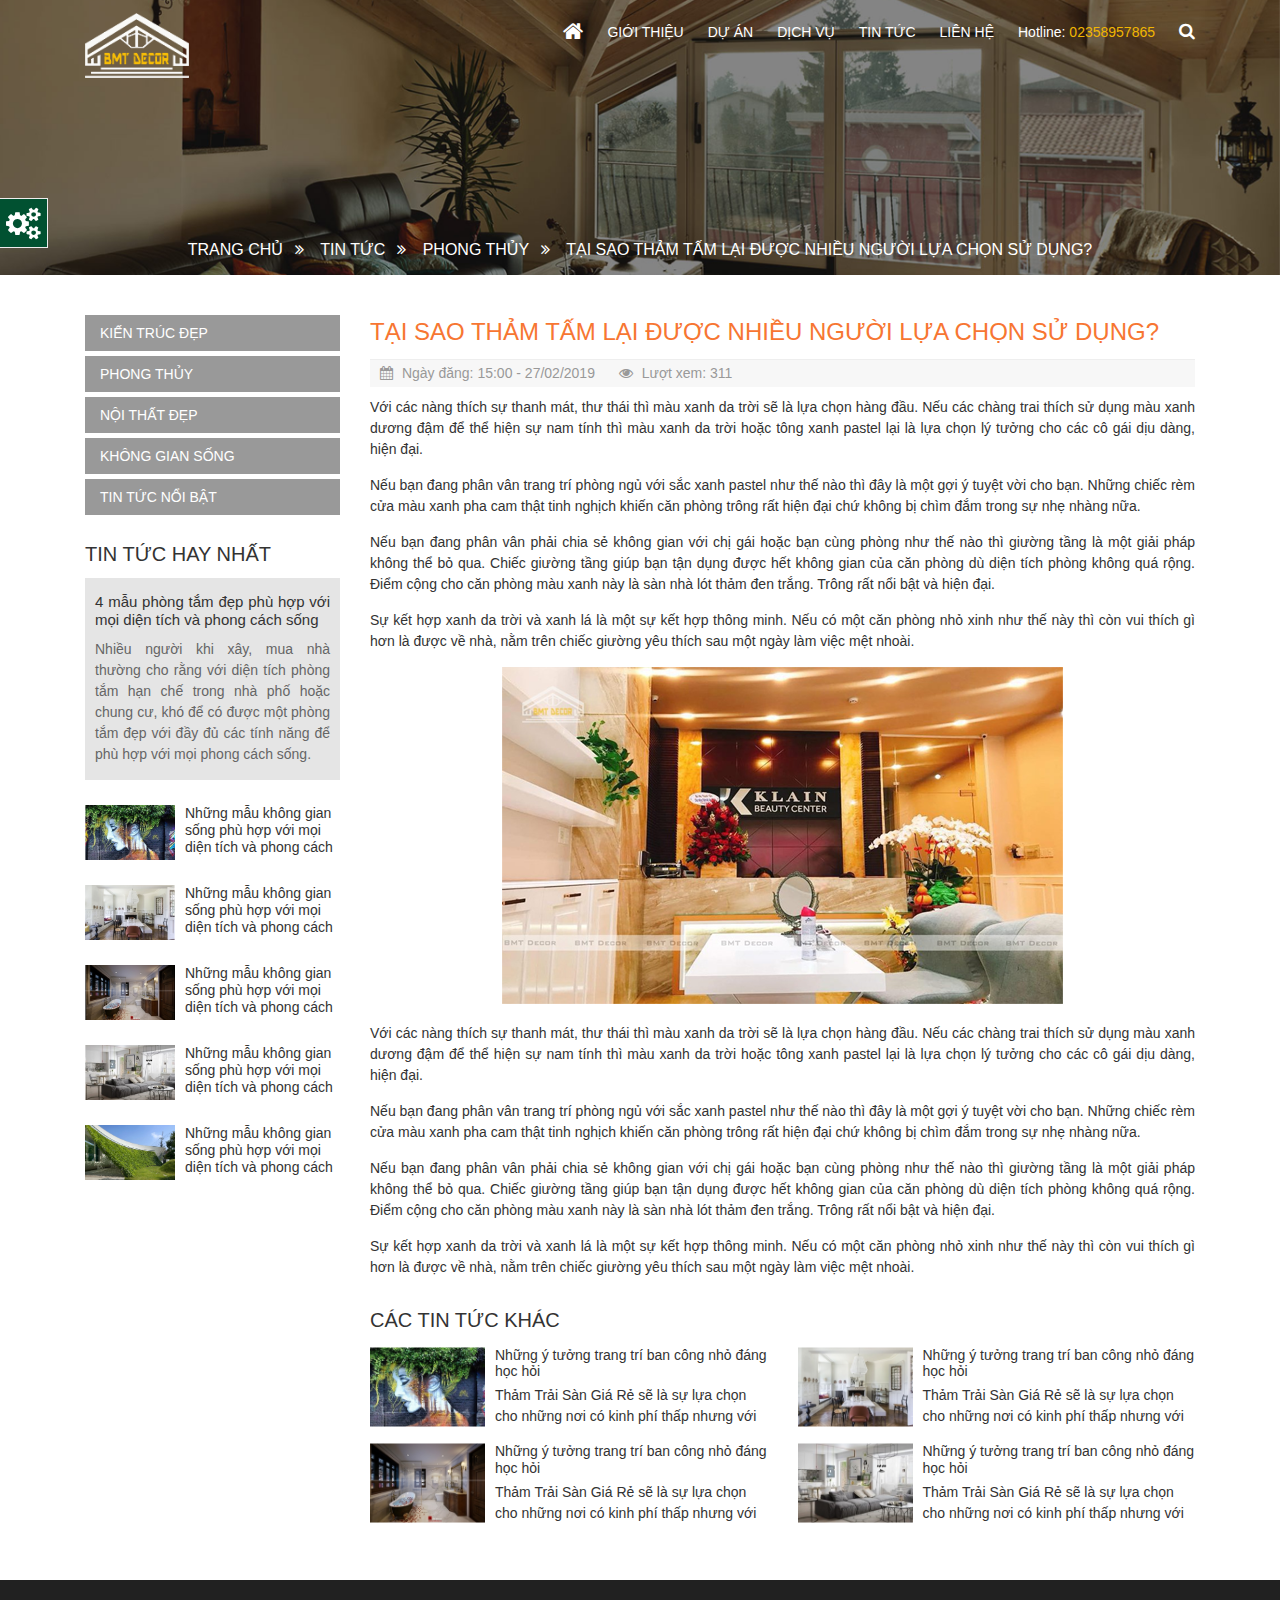
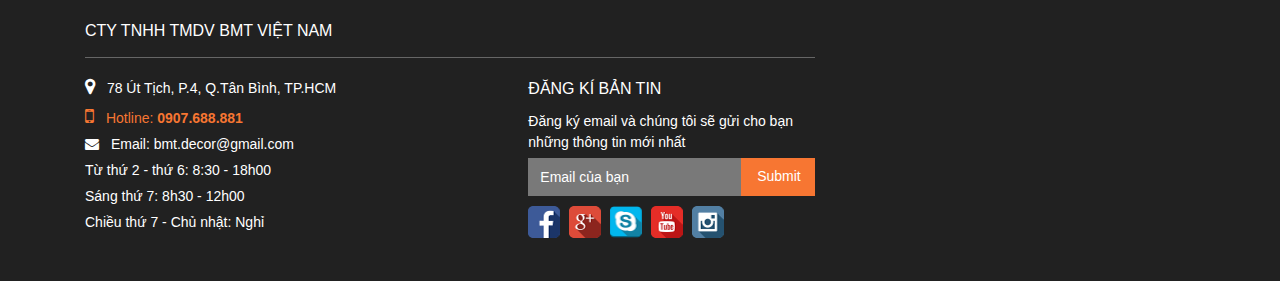
<file: news-detail.html>
<!DOCTYPE html>
<html lang="en">
<head>
	<meta charset="UTF-8">
	<title>Document</title>
	<meta name="viewport" content="width=device-width, user-scalable=no, initial-scale=1.0, maximum-scale=1.0, minimum-scale=1.0">
	<link rel="stylesheet" type="text/css" href="assets/bootstrap/bootstrap.min.css">
	<link rel="stylesheet" type="text/css" href="assets/fonts/font-awesome-4.7.0/css/font-awesome.min.css">
	<link rel="stylesheet" type="text/css" href="assets/slick-1.8.1/slick/slick.css">
	<link rel="stylesheet" type="text/css" href="assets/slick-1.8.1/slick/slick-theme.css">
	<link rel="stylesheet" type="text/css" href="assets/carousel/owl.carousel.min.css">
	<link rel="stylesheet" type="text/css" href="assets/carousel/owl.theme.default.min.css">
	<link rel="stylesheet" type="text/css" href="assets/css/reset.css">
	<link rel="stylesheet" type="text/css" href="assets/css/style.css">
</head>
<body>
	<div class="view-site">
		<ul>
			<li><a href="index.html">Trang chủ</a></li>
			<li><a href="about.html">Giới thiệu</a></li>
			<li><a href="product.html">Sản phẩm</a></li>
			<li><a href="details2.html">Chi tiết sp</a></li>
			<li><a href="news.html">Tin tức</a></li>
			<li><a href="news-cat.html">Chuyên mục tin tức</a></li>
			<li><a href="news-detail.html">Chi tiết tin tức</a></li>
			<li><a href="project.html">Dự án</a></li>
			<li><a href="contact.html">Liên hệ</a></li>
		</ul>
	</div>
	<!-- #header -->
	<header id="header">
		<div class="container">
			<div class="main-menu">
				<nav class="navbar navbar-expand-lg navbar-light">
				  	<a class="navbar-brand" href="index.html" title=""><img src="assets/images/logo.png" alt=""></a>
				  	<button class="navbar-toggler collapsed" type="button" data-toggle="collapse" data-target="#primary-menu-wrap" aria-controls="primary-menu-wrap" aria-expanded="false" aria-label="Toggle navigation">
					    <span class="line"></span>
					    <span class="line"></span>
					    <span class="line"></span>
				 	 </button>
				  	<div class="collapse navbar-collapse" id="primary-menu-wrap">
				    	<ul id="primary-menu" class="navbar-nav ml-auto">
				    		<li class="nav-item">
				        		<a class="nav-link" href="index.html"><i class="fa fa-home"></i></a>
				      		</li>
				      		<li class="nav-item">
				        		<a class="nav-link" href="#">Giới thiệu</a>
				      		</li>
				      		<li class="nav-item">
				        		<a class="nav-link" href="project.html">Dự án</a>
				      		</li>
				      		<li class="nav-item">
				        		<a class="nav-link" href="project.html">Dịch vụ</a>
				      		</li>
				      		<li class="nav-item">
				        		<a class="nav-link" href="project.html">Tin tức</a>
				      		</li>
				      		<li class="nav-item">
				        		<a class="nav-link" href="project.html">Liên hệ</a>
				      		</li>
				      		<li class="nav-item hotline-icon">
				        		<a class="nav-link" href="tel:02358957865">Hotline: <span>02358957865</span></a>
				      		</li>
				      		<li class="nav-item search-icon">
				        		<a class="nav-link" href="#"><i class="fa fa-search"></i></a>
				      		</li>
				    	</ul>
				  	</div>
				  	<div class="search-popup d-none d-lg-block">
				  		<form>
				  			<input type="text" class="form-control" placeholder="Tìm kiếm...">
				  			<span class="search-close"><img src="assets/images/main/cancel.png"></span>
				  		</form>
				  	</div>
				</nav>
			</div>
		</div>
	</header>
	<!-- /#header -->
	
	<!-- .bmt-page-banner -->
	<div class="bmt-page-banner">
		<div class="breadcrumbs">
			<p id="breadcrumbs">
				<a href="index.html">Trang chủ</a>
				<a href="index.html">Tin tức</a>
				<a href="index.html">Phong thủy</a>
				<span>Tại Sao Thảm Tấm Lại Được Nhiều Người Lựa Chọn Sử Dụng?</span>
			</p>
		</div>
	</div>
	<!-- /.bmt-page-banner -->
	
	<!-- .news-detail -->
	<div class="news-detail">
		<div class="container">
			<div class="row">
				<div class="col-lg-3 order-2 order-lg-1">
					<div class="sidebar">
						<aside class="sidebar--cat">
							<ul>
								<li><a href="" title="">Kiến trúc đẹp</a></li>
								<li><a href="" title="">Phong thủy</a></li>
								<li><a href="" title="">Nội thất đẹp</a></li>
								<li><a href="" title="">Không gian sống</a></li>
								<li><a href="" title="">Tin tức nổi bật</a></li>
							</ul>
						</aside>
						<aside class="sidebar--news">
							<h3>Tin tức hay nhất</h3>
							<div class="sb-news-block">
								<h4><a href="" title="">4 mẫu phòng tắm đẹp phù hợp với mọi diện tích và phong cách sống</a></h4>
								<p>Nhiều người khi xây, mua nhà thường cho rằng với diện tích phòng tắm hạn chế trong nhà phố hoặc chung cư, khó để có được một phòng tắm đẹp với đầy đủ các tính năng để phù hợp với mọi phong cách sống.</p>
							</div>
							<div class="sb-news-block">
								<a href="" class="thumbnail float-left d-block" title=""><img src="assets/images/news1.png" alt=""></a>
								<h4><a href="" title="">Những mẫu không gian sống phù hợp với mọi diện tích và phong cách</a></h4>
							</div>
							<div class="sb-news-block">
								<a href="" class="thumbnail float-left d-block" title=""><img src="assets/images/news2.png" alt=""></a>
								<h4><a href="" title="">Những mẫu không gian sống phù hợp với mọi diện tích và phong cách</a></h4>
							</div>
							<div class="sb-news-block">
								<a href="" class="thumbnail float-left d-block" title=""><img src="assets/images/news3.png" alt=""></a>
								<h4><a href="" title="">Những mẫu không gian sống phù hợp với mọi diện tích và phong cách</a></h4>
							</div>
							<div class="sb-news-block">
								<a href="" class="thumbnail float-left d-block" title=""><img src="assets/images/news4.png" alt=""></a>
								<h4><a href="" title="">Những mẫu không gian sống phù hợp với mọi diện tích và phong cách</a></h4>
							</div>
							<div class="sb-news-block">
								<a href="" class="thumbnail float-left d-block" title=""><img src="assets/images/news5.png" alt=""></a>
								<h4><a href="" title="">Những mẫu không gian sống phù hợp với mọi diện tích và phong cách</a></h4>
							</div>
						</aside>
					</div>
				</div>
				<div class="col-lg-9 order-1 order-lg-2">
					<div class="main">
						<h1>Tại Sao Thảm Tấm Lại Được Nhiều Người Lựa Chọn Sử Dụng?</h1>
						<div class="post-meta">
							<span class="date"><i class="fa fa-calendar"></i> Ngày đăng: 15:00 - 27/02/2019</span>
							<span class="view"><i class="fa fa-eye"></i> Lượt xem: 311</span>
						</div>
						<div class="post-content">
							<p>Với các nàng thích sự thanh mát, thư thái thì màu xanh da trời sẽ là lựa chọn hàng đầu. Nếu các chàng trai thích sử dụng màu xanh dương đậm để thể hiện sự nam tính thì màu xanh da trời hoặc tông xanh pastel lại là lựa chọn lý tưởng cho các cô gái dịu dàng, hiện đại.</p>
							<p>Nếu bạn đang phân vân trang trí phòng ngủ với sắc xanh pastel như thế nào thì đây là một gợi ý tuyệt vời cho bạn. Những chiếc rèm cửa màu xanh pha cam thật tinh nghịch khiến căn phòng trông rất hiện đại chứ không bị chìm đắm trong sự nhẹ nhàng nữa.</p>
							<p>Nếu bạn đang phân vân phải chia sẻ không gian với chị gái hoặc bạn cùng phòng như thế nào thì giường tầng là một giải pháp không thể bỏ qua. Chiếc giường tầng giúp bạn tận dụng được hết không gian của căn phòng dù diện tích phòng không quá rộng. Điểm cộng cho căn phòng màu xanh này là sàn nhà lót thảm đen trắng. Trông rất nổi bật và hiện đại.</p>
							<p>Sự kết hợp xanh da trời và xanh lá là một sự kết hợp thông minh. Nếu có một căn phòng nhỏ xinh như thế này thì còn vui thích gì hơn là được về nhà, nằm trên chiếc giường yêu thích sau một ngày làm việc mệt nhoài.</p>
							<figure class="text-center">
								<img src="assets/images/about1.png" class="img-fluid">
							</figure>
							<p>Với các nàng thích sự thanh mát, thư thái thì màu xanh da trời sẽ là lựa chọn hàng đầu. Nếu các chàng trai thích sử dụng màu xanh dương đậm để thể hiện sự nam tính thì màu xanh da trời hoặc tông xanh pastel lại là lựa chọn lý tưởng cho các cô gái dịu dàng, hiện đại.</p>
							<p>Nếu bạn đang phân vân trang trí phòng ngủ với sắc xanh pastel như thế nào thì đây là một gợi ý tuyệt vời cho bạn. Những chiếc rèm cửa màu xanh pha cam thật tinh nghịch khiến căn phòng trông rất hiện đại chứ không bị chìm đắm trong sự nhẹ nhàng nữa.</p>
							<p>Nếu bạn đang phân vân phải chia sẻ không gian với chị gái hoặc bạn cùng phòng như thế nào thì giường tầng là một giải pháp không thể bỏ qua. Chiếc giường tầng giúp bạn tận dụng được hết không gian của căn phòng dù diện tích phòng không quá rộng. Điểm cộng cho căn phòng màu xanh này là sàn nhà lót thảm đen trắng. Trông rất nổi bật và hiện đại.</p>
							<p>Sự kết hợp xanh da trời và xanh lá là một sự kết hợp thông minh. Nếu có một căn phòng nhỏ xinh như thế này thì còn vui thích gì hơn là được về nhà, nằm trên chiếc giường yêu thích sau một ngày làm việc mệt nhoài.</p>
						</div>
						<div class="related-news">
							<h4>Các tin tức khác</h4>
							<div class="row">
								<div class="col-lg-6 mb-3">
									<a href="" class="thumbnail float-left d-block" title=""><img src="assets/images/news1.png" align=""></a>
									<div class="related-news--content">
										<h5><a href="" title="">Những ý tưởng trang trí ban công nhỏ đáng học hỏi</a></h5>
										<p>Thảm Trải Sàn Giá Rẻ sẽ là sự lựa chọn cho những nơi có kinh phí thấp nhưng với</p>
									</div>
								</div>
								<div class="col-lg-6 mb-3">
									<a href="" class="thumbnail float-left d-block" title=""><img src="assets/images/news2.png" align=""></a>
									<div class="related-news--content">
										<h5><a href="" title="">Những ý tưởng trang trí ban công nhỏ đáng học hỏi</a></h5>
										<p>Thảm Trải Sàn Giá Rẻ sẽ là sự lựa chọn cho những nơi có kinh phí thấp nhưng với</p>
									</div>
								</div>
								<div class="col-lg-6 mb-3">
									<a href="" class="thumbnail float-left d-block" title=""><img src="assets/images/news3.png" align=""></a>
									<div class="related-news--content">
										<h5><a href="" title="">Những ý tưởng trang trí ban công nhỏ đáng học hỏi</a></h5>
										<p>Thảm Trải Sàn Giá Rẻ sẽ là sự lựa chọn cho những nơi có kinh phí thấp nhưng với</p>
									</div>
								</div>
								<div class="col-lg-6 mb-3">
									<a href="" class="thumbnail float-left d-block" title=""><img src="assets/images/news4.png" align=""></a>
									<div class="related-news--content">
										<h5><a href="" title="">Những ý tưởng trang trí ban công nhỏ đáng học hỏi</a></h5>
										<p>Thảm Trải Sàn Giá Rẻ sẽ là sự lựa chọn cho những nơi có kinh phí thấp nhưng với</p>
									</div>
								</div>
							</div>
						</div>
					</div>
				</div>
			</div>
		</div>
	</div>
	<!-- /.news-detail -->

	<!-- #footer -->
	<footer id="footer">
		<div class="container">
			<div class="top-footer">
				<div class="row">
					<div class="col-lg-8">
						<h2>CTY TNHH TMDV BMT VIỆT NAM</h2>
						<div class="row">
							<div class="col-md-7">
								<div class="footer-column">
									<ul class="footer-info">
										<li><i class="fa fa-map-marker"></i> 78 Út Tịch, P.4, Q.Tân Bình, TP.HCM</li>
										<li class="active"><i class="fa fa-mobile"></i> Hotline: <strong>0907.688.881</strong></li>
										<li><i class="fa fa-envelope"></i> Email: bmt.decor@gmail.com</li>
										<li>Từ thứ 2 - thứ 6: 8:30 - 18h00</li>
										<li>Sáng thứ 7: 8h30 - 12h00</li>
										<li>Chiều thứ 7 - Chủ nhật: Nghỉ</li>
									</ul>
								</div>
							</div>
							<div class="col-md-5">
								<div class="footer-column">
									<h3>Đăng kí bản tin</h3>
									<p>Đăng ký email và chúng tôi sẽ gửi cho bạn những thông tin mới nhất</p>
									<form>
										<div class="input-group">
										  	<input type="text" class="form-control" placeholder="Email của bạn">
										  	<input type="submit" class="form-control button">
										</div>
									</form>
									<div class="footer-social">
										<a href="" title=""><img src="assets/images/facebook-icon.png"></a>
										<a href="" title=""><img src="assets/images/google-plus.png"></a>
										<a href="" title=""><img src="assets/images/skype.png"></a>
										<a href="" title=""><img src="assets/images/youtube.png"></a>
										<a href="" title=""><img src="assets/images/instagram.png"></a>
									</div>
								</div>
							</div>
						</div>
					</div>
					<div class="col-lg-4">
						<div class="footer-column">
							<iframe src="https://www.facebook.com/plugins/page.php?href=https%3A%2F%2Fwww.facebook.com%2FWebSeoVietNam%2F&tabs&width=340&height=207&small_header=false&adapt_container_width=true&hide_cover=false&show_facepile=true" width="100%" height="207" style="border:none;overflow:hidden" scrolling="no" frameborder="0" allowTransparency="true" allow="encrypted-media"></iframe>
						</div>
					</div>
				</div>
			</div>
		</div>
	</footer>
	<!-- /#footer -->

	<!-- .backtop -->
	<div class="backtop">
	    <a href="javascript:void(0)"><i class="fa fa-angle-up"></i>
	    </a>
	</div>
	<!-- /.backtop -->

	<div class="sticky-hotline d-block d-lg-none">
		<a href="tel:0966050826" title=""><img src="assets/images/main/white-telephone.png"> 02358957865</a>
	</div>

	<script type="text/javascript" src="assets/js/jquery.min.js"></script>
	<script type="text/javascript" src="assets/bootstrap/bootstrap.min.js"></script>
	<script type="text/javascript" src="assets/slick-1.8.1/slick/slick.min.js"></script>
	<script type="text/javascript" src="assets/carousel/owl.carousel.min.js"></script>
	<script type="text/javascript" src="assets/js/main.js"></script>
</body>
</html>
</file>
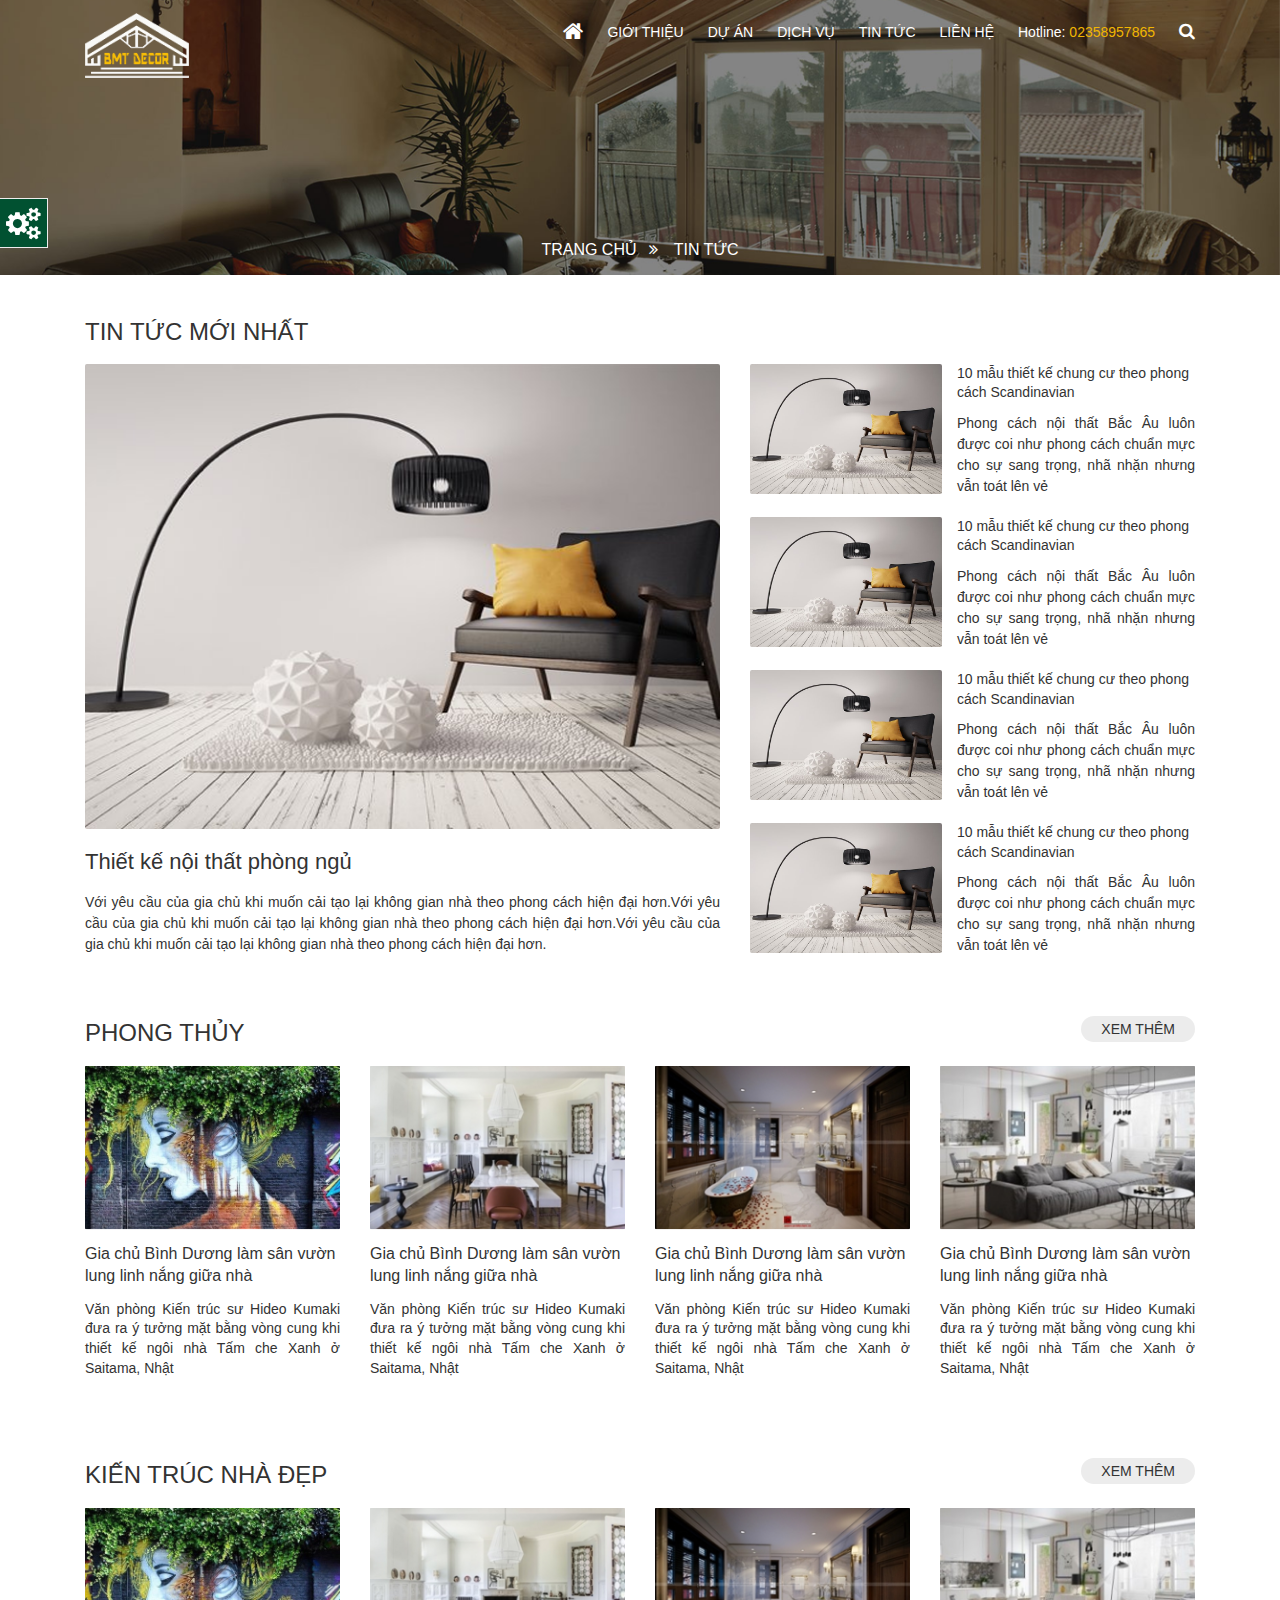
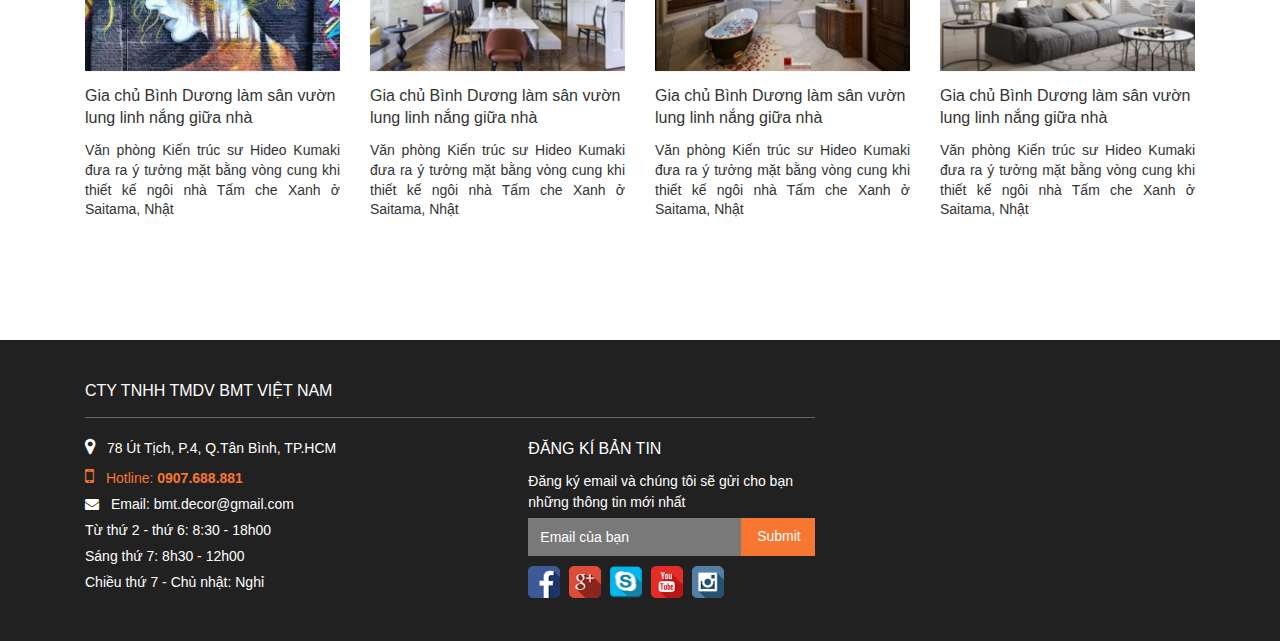
<file: news.html>
<!DOCTYPE html>
<html lang="en">
<head>
	<meta charset="UTF-8">
	<title>Document</title>
	<meta name="viewport" content="width=device-width, user-scalable=no, initial-scale=1.0, maximum-scale=1.0, minimum-scale=1.0">
	<link rel="stylesheet" type="text/css" href="assets/bootstrap/bootstrap.min.css">
	<link rel="stylesheet" type="text/css" href="assets/fonts/font-awesome-4.7.0/css/font-awesome.min.css">
	<link rel="stylesheet" type="text/css" href="assets/slick-1.8.1/slick/slick.css">
	<link rel="stylesheet" type="text/css" href="assets/slick-1.8.1/slick/slick-theme.css">
	<link rel="stylesheet" type="text/css" href="assets/carousel/owl.carousel.min.css">
	<link rel="stylesheet" type="text/css" href="assets/carousel/owl.theme.default.min.css">
	<link rel="stylesheet" type="text/css" href="assets/css/reset.css">
	<link rel="stylesheet" type="text/css" href="assets/css/style.css">
</head>
<body>
	<div class="view-site">
		<ul>
			<li><a href="index.html">Trang chủ</a></li>
			<li><a href="about.html">Giới thiệu</a></li>
			<li><a href="product.html">Sản phẩm</a></li>
			<li><a href="details2.html">Chi tiết sp</a></li>
			<li><a href="news.html">Tin tức</a></li>
			<li><a href="news-cat.html">Chuyên mục tin tức</a></li>
			<li><a href="news-detail.html">Chi tiết tin tức</a></li>
			<li><a href="project.html">Dự án</a></li>
			<li><a href="contact.html">Liên hệ</a></li>
		</ul>
	</div>
	<!-- #header -->
	<header id="header">
		<div class="container">
			<div class="main-menu">
				<nav class="navbar navbar-expand-lg navbar-light">
				  	<a class="navbar-brand" href="index.html" title=""><img src="assets/images/logo.png" alt=""></a>
				  	<button class="navbar-toggler collapsed" type="button" data-toggle="collapse" data-target="#primary-menu-wrap" aria-controls="primary-menu-wrap" aria-expanded="false" aria-label="Toggle navigation">
					    <span class="line"></span>
					    <span class="line"></span>
					    <span class="line"></span>
				 	 </button>
				  	<div class="collapse navbar-collapse" id="primary-menu-wrap">
				    	<ul id="primary-menu" class="navbar-nav ml-auto">
				    		<li class="nav-item">
				        		<a class="nav-link" href="index.html"><i class="fa fa-home"></i></a>
				      		</li>
				      		<li class="nav-item">
				        		<a class="nav-link" href="#">Giới thiệu</a>
				      		</li>
				      		<li class="nav-item">
				        		<a class="nav-link" href="project.html">Dự án</a>
				      		</li>
				      		<li class="nav-item">
				        		<a class="nav-link" href="project.html">Dịch vụ</a>
				      		</li>
				      		<li class="nav-item">
				        		<a class="nav-link" href="project.html">Tin tức</a>
				      		</li>
				      		<li class="nav-item">
				        		<a class="nav-link" href="project.html">Liên hệ</a>
				      		</li>
				      		<li class="nav-item hotline-icon">
				        		<a class="nav-link" href="tel:02358957865">Hotline: <span>02358957865</span></a>
				      		</li>
				      		<li class="nav-item search-icon">
				        		<a class="nav-link" href="#"><i class="fa fa-search"></i></a>
				      		</li>
				    	</ul>
				  	</div>
				  	<div class="search-popup d-none d-lg-block">
				  		<form>
				  			<input type="text" class="form-control" placeholder="Tìm kiếm...">
				  			<span class="search-close"><img src="assets/images/main/cancel.png"></span>
				  		</form>
				  	</div>
				</nav>
			</div>
		</div>
	</header>
	<!-- /#header -->
	
	<!-- .bmt-page-banner -->
	<div class="bmt-page-banner">
		<div class="breadcrumbs">
			<p id="breadcrumbs">
				<a href="index.html">Trang chủ</a>
				<span>Tin tức</span>
			</p>
		</div>
	</div>
	<!-- /.bmt-page-banner -->
	
	<!-- .news-page -->
	<div class="news-page">
		<div class="container">
			<h1>Tin tức mới nhất</h1>
			<div class="news-wrapper-1">
				<div class="row">
					<div class="col-lg-7">
						<div class="news-page--block mb-3 mb-lg-0">
							<a href="" class="thumbnail thumbnail-1" title=""><img src="assets/images/newsp1.png" alt=""></a>
							<h3><a href="" title="">Thiết kế nội thất phòng ngủ</a></h3>
							<p>Với yêu cầu của gia chủ khi muốn cải tạo lại không gian nhà theo phong cách hiện đại hơn.Với yêu cầu của gia chủ khi muốn cải tạo lại không gian nhà theo phong cách hiện đại hơn.Với yêu cầu của gia chủ khi muốn cải tạo lại không gian nhà theo phong cách hiện đại hơn.</p>
						</div>
					</div>
					<div class="col-lg-5">
						<div class="news-page--block style-2">
							<a href="" class="thumbnail d-block float-left thumbnail-2" title=""><img src="assets/images/newsp1.png" alt=""></a>
							<div class="news-page--content">
								<h3><a href="" title="">10 mẫu thiết kế chung cư theo phong cách Scandinavian</a></h3>
								<p>Phong cách nội thất Bắc Âu luôn được coi như phong cách chuẩn mực cho sự sang trọng, nhã nhặn nhưng vẫn toát lên vẻ</p>
							</div>
						</div>
						<div class="news-page--block style-2">
							<a href="" class="thumbnail d-block float-left thumbnail-2" title=""><img src="assets/images/newsp1.png" alt=""></a>
							<div class="news-page--content">
								<h3><a href="" title="">10 mẫu thiết kế chung cư theo phong cách Scandinavian</a></h3>
								<p>Phong cách nội thất Bắc Âu luôn được coi như phong cách chuẩn mực cho sự sang trọng, nhã nhặn nhưng vẫn toát lên vẻ</p>
							</div>
						</div>
						<div class="news-page--block style-2">
							<a href="" class="thumbnail d-block float-left thumbnail-2" title=""><img src="assets/images/newsp1.png" alt=""></a>
							<div class="news-page--content">
								<h3><a href="" title="">10 mẫu thiết kế chung cư theo phong cách Scandinavian</a></h3>
								<p>Phong cách nội thất Bắc Âu luôn được coi như phong cách chuẩn mực cho sự sang trọng, nhã nhặn nhưng vẫn toát lên vẻ</p>
							</div>
						</div>
						<div class="news-page--block style-2">
							<a href="" class="thumbnail d-block float-left thumbnail-2" title=""><img src="assets/images/newsp1.png" alt=""></a>
							<div class="news-page--content">
								<h3><a href="" title="">10 mẫu thiết kế chung cư theo phong cách Scandinavian</a></h3>
								<p>Phong cách nội thất Bắc Âu luôn được coi như phong cách chuẩn mực cho sự sang trọng, nhã nhặn nhưng vẫn toát lên vẻ</p>
							</div>
						</div>
					</div>
				</div>
			</div>
			<div class="news-wrapper-2 news-cat">
				<h2><a href="" title="">Phong thủy</a></h2>
				<a href="" class="news-more d-inline-block" title="">Xem thêm</a>
				<div class="row">
					<div class="col-lg-3 col-sm-6">
						<div class="news-cat--block">
							<a href="" class="thumbnail" title=""><img src="assets/images/news1.png" alt=""></a>
							<h3><a href="" title="">Gia chủ Bình Dương làm sân vườn lung linh nắng giữa nhà</a></h3>
							<p>Văn phòng Kiến trúc sư Hideo Kumaki đưa ra ý tưởng mặt bằng vòng cung khi thiết kế ngôi nhà Tấm che Xanh ở Saitama, Nhật</p>
						</div>
					</div>
					<div class="col-lg-3 col-sm-6">
						<div class="news-cat--block">
							<a href="" class="thumbnail" title=""><img src="assets/images/news2.png" alt=""></a>
							<h3><a href="" title="">Gia chủ Bình Dương làm sân vườn lung linh nắng giữa nhà</a></h3>
							<p>Văn phòng Kiến trúc sư Hideo Kumaki đưa ra ý tưởng mặt bằng vòng cung khi thiết kế ngôi nhà Tấm che Xanh ở Saitama, Nhật</p>
						</div>
					</div>
					<div class="col-lg-3 col-sm-6">
						<div class="news-cat--block">
							<a href="" class="thumbnail" title=""><img src="assets/images/news3.png" alt=""></a>
							<h3><a href="" title="">Gia chủ Bình Dương làm sân vườn lung linh nắng giữa nhà</a></h3>
							<p>Văn phòng Kiến trúc sư Hideo Kumaki đưa ra ý tưởng mặt bằng vòng cung khi thiết kế ngôi nhà Tấm che Xanh ở Saitama, Nhật</p>
						</div>
					</div>
					<div class="col-lg-3 col-sm-6">
						<div class="news-cat--block">
							<a href="" class="thumbnail" title=""><img src="assets/images/news4.png" alt=""></a>
							<h3><a href="" title="">Gia chủ Bình Dương làm sân vườn lung linh nắng giữa nhà</a></h3>
							<p>Văn phòng Kiến trúc sư Hideo Kumaki đưa ra ý tưởng mặt bằng vòng cung khi thiết kế ngôi nhà Tấm che Xanh ở Saitama, Nhật</p>
						</div>
					</div>
				</div>
			</div>
			<div class="news-wrapper-2 news-cat">
				<h2><a href="" title="">Kiến trúc nhà đẹp</a></h2>
				<a href="" class="news-more d-inline-block" title="">Xem thêm</a>
				<div class="row">
					<div class="col-lg-3 col-sm-6">
						<div class="news-cat--block">
							<a href="" class="thumbnail" title=""><img src="assets/images/news1.png" alt=""></a>
							<h3><a href="" title="">Gia chủ Bình Dương làm sân vườn lung linh nắng giữa nhà</a></h3>
							<p>Văn phòng Kiến trúc sư Hideo Kumaki đưa ra ý tưởng mặt bằng vòng cung khi thiết kế ngôi nhà Tấm che Xanh ở Saitama, Nhật</p>
						</div>
					</div>
					<div class="col-lg-3 col-sm-6">
						<div class="news-cat--block">
							<a href="" class="thumbnail" title=""><img src="assets/images/news2.png" alt=""></a>
							<h3><a href="" title="">Gia chủ Bình Dương làm sân vườn lung linh nắng giữa nhà</a></h3>
							<p>Văn phòng Kiến trúc sư Hideo Kumaki đưa ra ý tưởng mặt bằng vòng cung khi thiết kế ngôi nhà Tấm che Xanh ở Saitama, Nhật</p>
						</div>
					</div>
					<div class="col-lg-3 col-sm-6">
						<div class="news-cat--block">
							<a href="" class="thumbnail" title=""><img src="assets/images/news3.png" alt=""></a>
							<h3><a href="" title="">Gia chủ Bình Dương làm sân vườn lung linh nắng giữa nhà</a></h3>
							<p>Văn phòng Kiến trúc sư Hideo Kumaki đưa ra ý tưởng mặt bằng vòng cung khi thiết kế ngôi nhà Tấm che Xanh ở Saitama, Nhật</p>
						</div>
					</div>
					<div class="col-lg-3 col-sm-6">
						<div class="news-cat--block">
							<a href="" class="thumbnail" title=""><img src="assets/images/news4.png" alt=""></a>
							<h3><a href="" title="">Gia chủ Bình Dương làm sân vườn lung linh nắng giữa nhà</a></h3>
							<p>Văn phòng Kiến trúc sư Hideo Kumaki đưa ra ý tưởng mặt bằng vòng cung khi thiết kế ngôi nhà Tấm che Xanh ở Saitama, Nhật</p>
						</div>
					</div>
				</div>
			</div>
		</div>
	</div>
	<!-- /.news-page -->

	<!-- #footer -->
	<footer id="footer">
		<div class="container">
			<div class="top-footer">
				<div class="row">
					<div class="col-lg-8">
						<h2>CTY TNHH TMDV BMT VIỆT NAM</h2>
						<div class="row">
							<div class="col-md-7">
								<div class="footer-column">
									<ul class="footer-info">
										<li><i class="fa fa-map-marker"></i> 78 Út Tịch, P.4, Q.Tân Bình, TP.HCM</li>
										<li class="active"><i class="fa fa-mobile"></i> Hotline: <strong>0907.688.881</strong></li>
										<li><i class="fa fa-envelope"></i> Email: bmt.decor@gmail.com</li>
										<li>Từ thứ 2 - thứ 6: 8:30 - 18h00</li>
										<li>Sáng thứ 7: 8h30 - 12h00</li>
										<li>Chiều thứ 7 - Chủ nhật: Nghỉ</li>
									</ul>
								</div>
							</div>
							<div class="col-md-5">
								<div class="footer-column">
									<h3>Đăng kí bản tin</h3>
									<p>Đăng ký email và chúng tôi sẽ gửi cho bạn những thông tin mới nhất</p>
									<form>
										<div class="input-group">
										  	<input type="text" class="form-control" placeholder="Email của bạn">
										  	<input type="submit" class="form-control button">
										</div>
									</form>
									<div class="footer-social">
										<a href="" title=""><img src="assets/images/facebook-icon.png"></a>
										<a href="" title=""><img src="assets/images/google-plus.png"></a>
										<a href="" title=""><img src="assets/images/skype.png"></a>
										<a href="" title=""><img src="assets/images/youtube.png"></a>
										<a href="" title=""><img src="assets/images/instagram.png"></a>
									</div>
								</div>
							</div>
						</div>
					</div>
					<div class="col-lg-4">
						<div class="footer-column">
							<iframe src="https://www.facebook.com/plugins/page.php?href=https%3A%2F%2Fwww.facebook.com%2FWebSeoVietNam%2F&tabs&width=340&height=207&small_header=false&adapt_container_width=true&hide_cover=false&show_facepile=true" width="100%" height="207" style="border:none;overflow:hidden" scrolling="no" frameborder="0" allowTransparency="true" allow="encrypted-media"></iframe>
						</div>
					</div>
				</div>
			</div>
		</div>
	</footer>
	<!-- /#footer -->

	<!-- .backtop -->
	<div class="backtop">
	    <a href="javascript:void(0)"><i class="fa fa-angle-up"></i>
	    </a>
	</div>
	<!-- /.backtop -->

	<div class="sticky-hotline d-block d-lg-none">
		<a href="tel:0966050826" title=""><img src="assets/images/main/white-telephone.png"> 02358957865</a>
	</div>

	<script type="text/javascript" src="assets/js/jquery.min.js"></script>
	<script type="text/javascript" src="assets/bootstrap/bootstrap.min.js"></script>
	<script type="text/javascript" src="assets/slick-1.8.1/slick/slick.min.js"></script>
	<script type="text/javascript" src="assets/carousel/owl.carousel.min.js"></script>
	<script type="text/javascript" src="assets/js/main.js"></script>
</body>
</html>
</file>
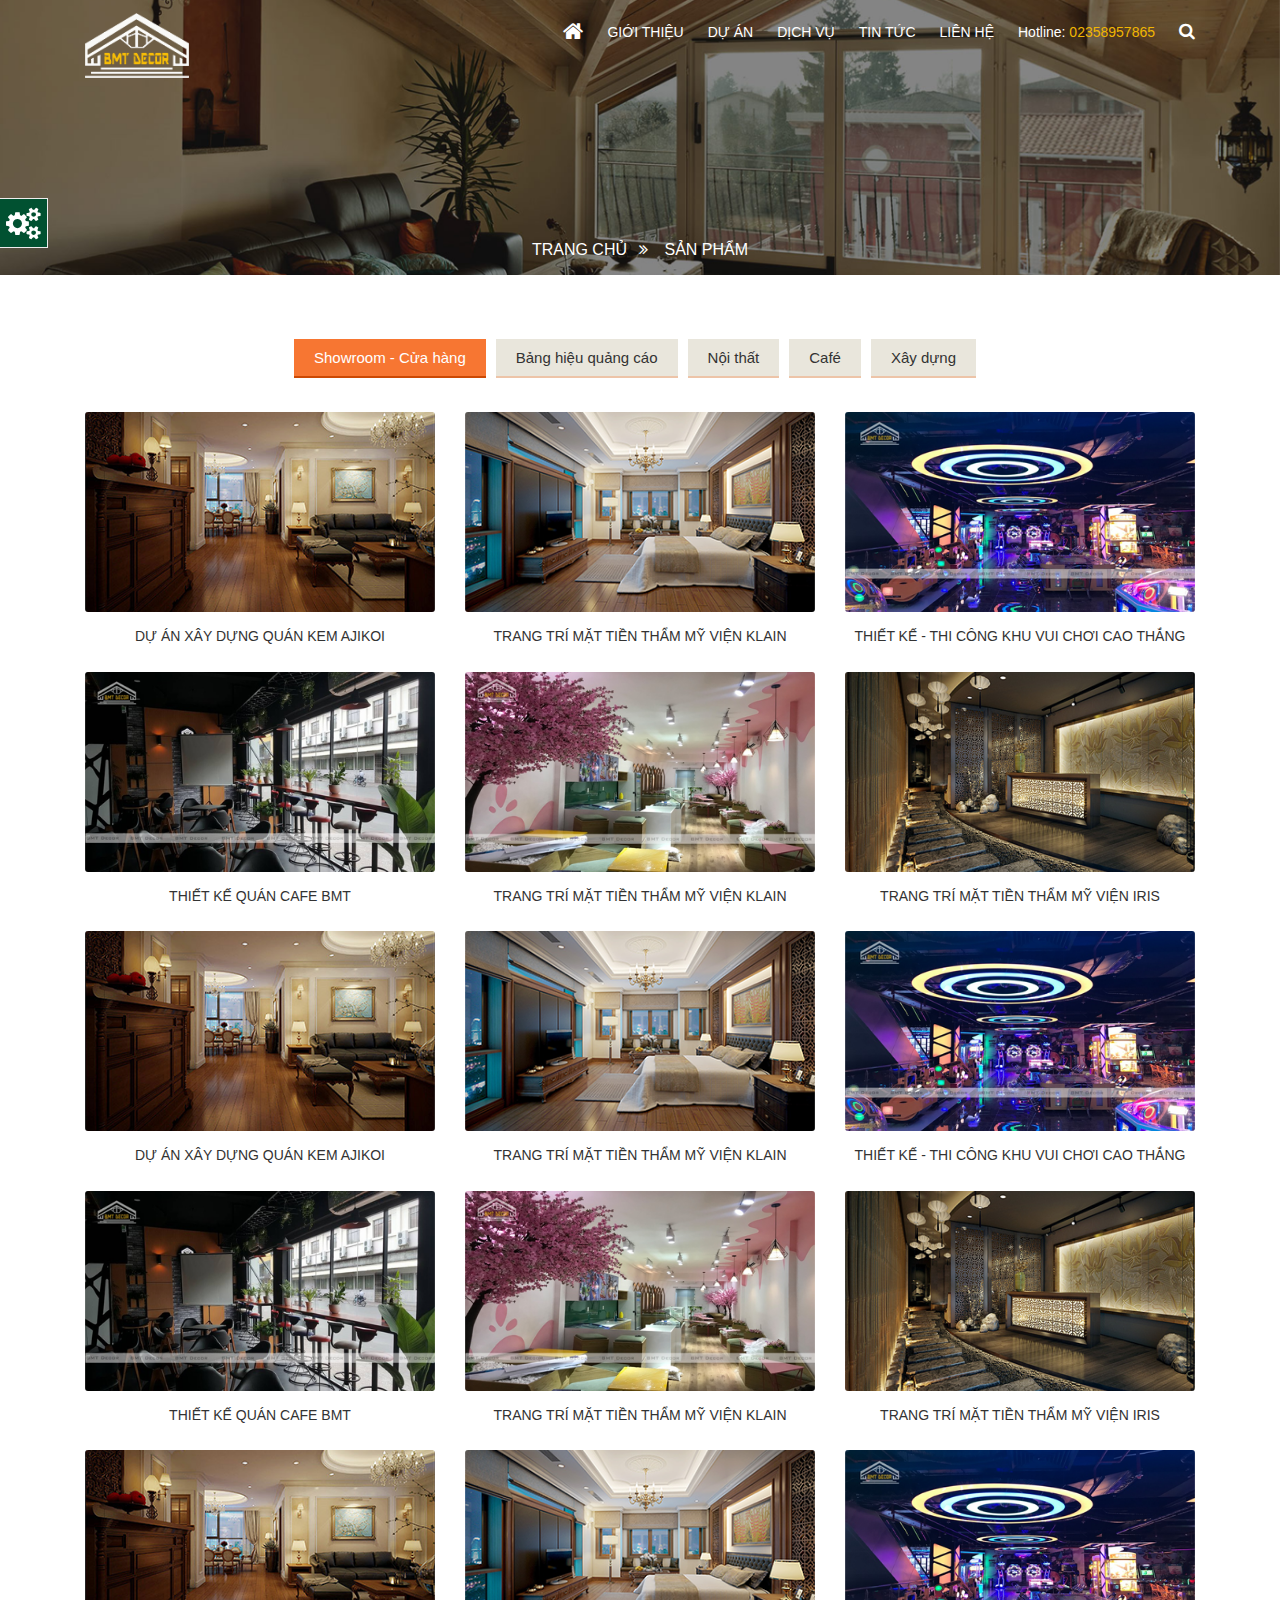
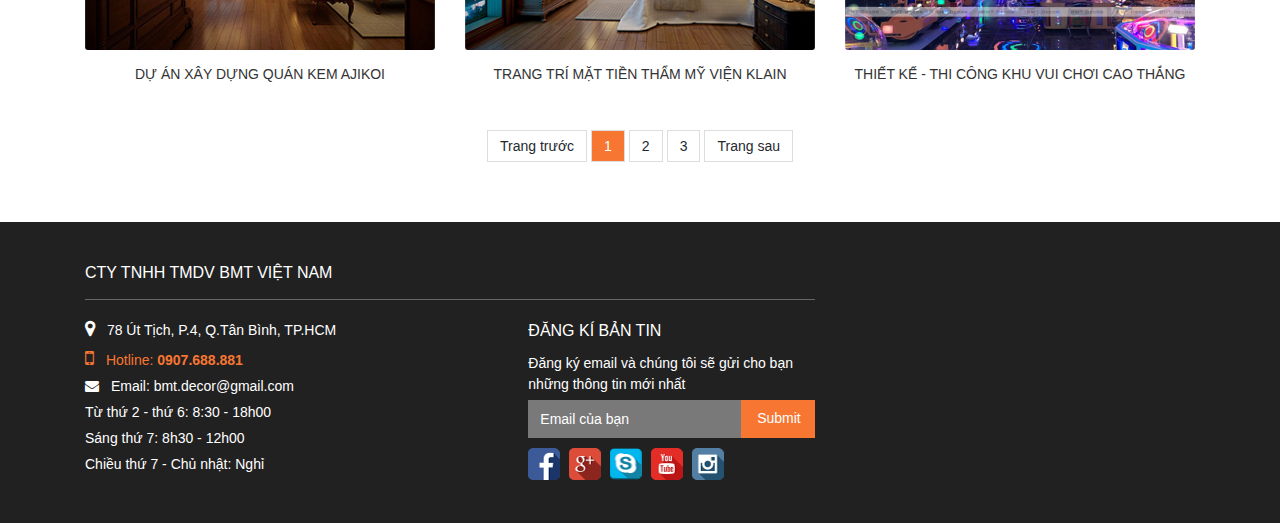
<file: product.html>
<!DOCTYPE html>
<html lang="en">
<head>
	<meta charset="UTF-8">
	<title>Document</title>
	<meta name="viewport" content="width=device-width, user-scalable=no, initial-scale=1.0, maximum-scale=1.0, minimum-scale=1.0">
	<link rel="stylesheet" type="text/css" href="assets/bootstrap/bootstrap.min.css">
	<link rel="stylesheet" type="text/css" href="assets/fonts/font-awesome-4.7.0/css/font-awesome.min.css">
	<link rel="stylesheet" type="text/css" href="assets/slick-1.8.1/slick/slick.css">
	<link rel="stylesheet" type="text/css" href="assets/slick-1.8.1/slick/slick-theme.css">
	<link rel="stylesheet" type="text/css" href="assets/carousel/owl.carousel.min.css">
	<link rel="stylesheet" type="text/css" href="assets/carousel/owl.theme.default.min.css">
	<link rel="stylesheet" type="text/css" href="assets/css/reset.css">
	<link rel="stylesheet" type="text/css" href="assets/css/style.css">
</head>
<body>
	<div class="view-site">
		<ul>
			<li><a href="index.html">Trang chủ</a></li>
			<li><a href="about.html">Giới thiệu</a></li>
			<li><a href="product.html">Sản phẩm</a></li>
			<li><a href="details2.html">Chi tiết sp</a></li>
			<li><a href="news.html">Tin tức</a></li>
			<li><a href="news-cat.html">Chuyên mục tin tức</a></li>
			<li><a href="news-detail.html">Chi tiết tin tức</a></li>
			<li><a href="project.html">Dự án</a></li>
			<li><a href="contact.html">Liên hệ</a></li>
		</ul>
	</div>
	<!-- #header -->
	<header id="header">
		<div class="container">
			<div class="main-menu">
				<nav class="navbar navbar-expand-lg navbar-light">
				  	<a class="navbar-brand" href="index.html" title=""><img src="assets/images/logo.png" alt=""></a>
				  	<button class="navbar-toggler collapsed" type="button" data-toggle="collapse" data-target="#primary-menu-wrap" aria-controls="primary-menu-wrap" aria-expanded="false" aria-label="Toggle navigation">
					    <span class="line"></span>
					    <span class="line"></span>
					    <span class="line"></span>
				 	 </button>
				  	<div class="collapse navbar-collapse" id="primary-menu-wrap">
				    	<ul id="primary-menu" class="navbar-nav ml-auto">
				    		<li class="nav-item">
				        		<a class="nav-link" href="index.html"><i class="fa fa-home"></i></a>
				      		</li>
				      		<li class="nav-item">
				        		<a class="nav-link" href="#">Giới thiệu</a>
				      		</li>
				      		<li class="nav-item">
				        		<a class="nav-link" href="project.html">Dự án</a>
				      		</li>
				      		<li class="nav-item">
				        		<a class="nav-link" href="project.html">Dịch vụ</a>
				      		</li>
				      		<li class="nav-item">
				        		<a class="nav-link" href="project.html">Tin tức</a>
				      		</li>
				      		<li class="nav-item">
				        		<a class="nav-link" href="project.html">Liên hệ</a>
				      		</li>
				      		<li class="nav-item hotline-icon">
				        		<a class="nav-link" href="tel:02358957865">Hotline: <span>02358957865</span></a>
				      		</li>
				      		<li class="nav-item search-icon">
				        		<a class="nav-link" href="#"><i class="fa fa-search"></i></a>
				      		</li>
				    	</ul>
				  	</div>
				  	<div class="search-popup d-none d-lg-block">
				  		<form>
				  			<input type="text" class="form-control" placeholder="Tìm kiếm...">
				  			<span class="search-close"><img src="assets/images/main/cancel.png"></span>
				  		</form>
				  	</div>
				</nav>
			</div>
		</div>
	</header>
	<!-- /#header -->
	
	<!-- .bmt-page-banner -->
	<div class="bmt-page-banner">
		<div class="breadcrumbs">
			<p id="breadcrumbs">
				<a href="index.html">Trang chủ</a>
				<span>Sản phẩm</span>
			</p>
		</div>
	</div>
	<!-- /.bmt-page-banner -->
	
	<!-- .homepage-news -->
	<div class="homepage-news site-wrapper">
		<div class="container">
			<ul class="nav nav-pills my-4 justify-content-center" role="tablist">
			  	<li class="nav-item">
			    	<a class="nav-link active" id="tab-1" data-toggle="pill" href="#tab1" role="tab" aria-controls="tab1" aria-selected="true">Showroom - Cửa hàng</a>
			  	</li>
			  	<li class="nav-item">
			    	<a class="nav-link" id="tab-2" data-toggle="pill" href="#tab2" role="tab" aria-controls="tab2" aria-selected="false">Bảng hiệu quảng cáo</a>
			  	</li>
			  	<li class="nav-item">
			    	<a class="nav-link" id="tab-3" data-toggle="pill" href="#tab3" role="tab" aria-controls="tab3" aria-selected="false">Nội thất</a>
			  	</li>
			  	<li class="nav-item">
			    	<a class="nav-link" id="tab-4" data-toggle="pill" href="#tab4" role="tab" aria-controls="tab4" aria-selected="false">Café</a>
			  	</li>
			  	<li class="nav-item">
			    	<a class="nav-link" id="tab-5" data-toggle="pill" href="#tab5" role="tab" aria-controls="tab5" aria-selected="false">Xây dựng</a>
			  	</li>
			</ul>
			<div class="tab-content">
			  	<div class="tab-pane fade show active" id="tab1" role="tabpanel" aria-labelledby="tab-1">
			  		<div class="row">
			  			<div class="col-sm-6 col-lg-4">
			  				<div class="news-block">
			  					<a href="" class="thumbnail" title=""><img src="assets/images/thiconga.png" alt=""></a>
				  				<h3 class="text-center"><a href="" title="">Dự án xây dựng quán Kem AJIKOI</a></h3>
			  				</div>
			  			</div>
			  			<div class="col-sm-6 col-lg-4">
			  				<div class="news-block">
			  					<a href="" class="thumbnail" title=""><img src="assets/images/thicongb.png" alt=""></a>
				  				<h3 class="text-center"><a href="" title="">TRANG TRÍ MẶT TIỀN THẨM MỸ VIỆN KLAIN</a></h3>
			  				</div>
			  			</div>
			  			<div class="col-sm-6 col-lg-4">
			  				<div class="news-block">
			  					<a href="" class="thumbnail" title=""><img src="assets/images/thicongc.png" alt=""></a>
				  				<h3 class="text-center"><a href="" title="">THIẾT KẾ - THI CÔNG KHU VUI CHƠI CAO THẮNG</a></h3>
			  				</div>
			  			</div>
			  			<div class="col-sm-6 col-lg-4">
			  				<div class="news-block">
			  					<a href="" class="thumbnail" title=""><img src="assets/images/thicong1.png" alt=""></a>
				  				<h3 class="text-center"><a href="" title="">THIẾT KẾ QUÁN CAFE BMT</a></h3>
			  				</div>
			  			</div>
			  			<div class="col-sm-6 col-lg-4">
			  				<div class="news-block">
			  					<a href="" class="thumbnail" title=""><img src="assets/images/thicong2.png" alt=""></a>
				  				<h3 class="text-center"><a href="" title="">TRANG TRÍ MẶT TIỀN THẨM MỸ VIỆN KLAIN</a></h3>
			  				</div>
			  			</div>
			  			<div class="col-sm-6 col-lg-4">
			  				<div class="news-block">
			  					<a href="" class="thumbnail" title=""><img src="assets/images/thicong3.png" alt=""></a>
				  				<h3 class="text-center"><a href="" title="">TRANG TRÍ MẶT TIỀN THẨM MỸ VIỆN IRIS</a></h3>
			  				</div>
			  			</div>
			  			<div class="col-sm-6 col-lg-4">
			  				<div class="news-block">
			  					<a href="" class="thumbnail" title=""><img src="assets/images/thiconga.png" alt=""></a>
				  				<h3 class="text-center"><a href="" title="">Dự án xây dựng quán Kem AJIKOI</a></h3>
			  				</div>
			  			</div>
			  			<div class="col-sm-6 col-lg-4">
			  				<div class="news-block">
			  					<a href="" class="thumbnail" title=""><img src="assets/images/thicongb.png" alt=""></a>
				  				<h3 class="text-center"><a href="" title="">TRANG TRÍ MẶT TIỀN THẨM MỸ VIỆN KLAIN</a></h3>
			  				</div>
			  			</div>
			  			<div class="col-sm-6 col-lg-4">
			  				<div class="news-block">
			  					<a href="" class="thumbnail" title=""><img src="assets/images/thicongc.png" alt=""></a>
				  				<h3 class="text-center"><a href="" title="">THIẾT KẾ - THI CÔNG KHU VUI CHƠI CAO THẮNG</a></h3>
			  				</div>
			  			</div>
			  			<div class="col-sm-6 col-lg-4">
			  				<div class="news-block">
			  					<a href="" class="thumbnail" title=""><img src="assets/images/thicong1.png" alt=""></a>
				  				<h3 class="text-center"><a href="" title="">THIẾT KẾ QUÁN CAFE BMT</a></h3>
			  				</div>
			  			</div>
			  			<div class="col-sm-6 col-lg-4">
			  				<div class="news-block">
			  					<a href="" class="thumbnail" title=""><img src="assets/images/thicong2.png" alt=""></a>
				  				<h3 class="text-center"><a href="" title="">TRANG TRÍ MẶT TIỀN THẨM MỸ VIỆN KLAIN</a></h3>
			  				</div>
			  			</div>
			  			<div class="col-sm-6 col-lg-4">
			  				<div class="news-block">
			  					<a href="" class="thumbnail" title=""><img src="assets/images/thicong3.png" alt=""></a>
				  				<h3 class="text-center"><a href="" title="">TRANG TRÍ MẶT TIỀN THẨM MỸ VIỆN IRIS</a></h3>
			  				</div>
			  			</div>
			  			<div class="col-sm-6 col-lg-4">
			  				<div class="news-block">
			  					<a href="" class="thumbnail" title=""><img src="assets/images/thiconga.png" alt=""></a>
				  				<h3 class="text-center"><a href="" title="">Dự án xây dựng quán Kem AJIKOI</a></h3>
			  				</div>
			  			</div>
			  			<div class="col-sm-6 col-lg-4">
			  				<div class="news-block">
			  					<a href="" class="thumbnail" title=""><img src="assets/images/thicongb.png" alt=""></a>
				  				<h3 class="text-center"><a href="" title="">TRANG TRÍ MẶT TIỀN THẨM MỸ VIỆN KLAIN</a></h3>
			  				</div>
			  			</div>
			  			<div class="col-sm-6 col-lg-4">
			  				<div class="news-block">
			  					<a href="" class="thumbnail" title=""><img src="assets/images/thicongc.png" alt=""></a>
				  				<h3 class="text-center"><a href="" title="">THIẾT KẾ - THI CÔNG KHU VUI CHƠI CAO THẮNG</a></h3>
			  				</div>
			  			</div>
			  		</div>
			  	</div>
			  	<div class="tab-pane fade" id="tab2" role="tabpanel" aria-labelledby="tab-2">
			  		<div class="row">
			  			<div class="col-sm-6 col-lg-4">
			  				<div class="news-block">
			  					<a href="" class="thumbnail" title=""><img src="assets/images/thiconga.png" alt=""></a>
				  				<h3 class="text-center"><a href="" title="">Dự án xây dựng quán Kem AJIKOI</a></h3>
			  				</div>
			  			</div>
			  			<div class="col-sm-6 col-lg-4">
			  				<div class="news-block">
			  					<a href="" class="thumbnail" title=""><img src="assets/images/thicongb.png" alt=""></a>
				  				<h3 class="text-center"><a href="" title="">TRANG TRÍ MẶT TIỀN THẨM MỸ VIỆN KLAIN</a></h3>
			  				</div>
			  			</div>
			  			<div class="col-sm-6 col-lg-4">
			  				<div class="news-block">
			  					<a href="" class="thumbnail" title=""><img src="assets/images/thicongc.png" alt=""></a>
				  				<h3 class="text-center"><a href="" title="">THIẾT KẾ - THI CÔNG KHU VUI CHƠI CAO THẮNG</a></h3>
			  				</div>
			  			</div>
			  			<div class="col-sm-6 col-lg-4">
			  				<div class="news-block">
			  					<a href="" class="thumbnail" title=""><img src="assets/images/thicong1.png" alt=""></a>
				  				<h3 class="text-center"><a href="" title="">THIẾT KẾ QUÁN CAFE BMT</a></h3>
			  				</div>
			  			</div>
			  			<div class="col-sm-6 col-lg-4">
			  				<div class="news-block">
			  					<a href="" class="thumbnail" title=""><img src="assets/images/thicong2.png" alt=""></a>
				  				<h3 class="text-center"><a href="" title="">TRANG TRÍ MẶT TIỀN THẨM MỸ VIỆN KLAIN</a></h3>
			  				</div>
			  			</div>
			  			<div class="col-sm-6 col-lg-4">
			  				<div class="news-block">
			  					<a href="" class="thumbnail" title=""><img src="assets/images/thicong3.png" alt=""></a>
				  				<h3 class="text-center"><a href="" title="">TRANG TRÍ MẶT TIỀN THẨM MỸ VIỆN IRIS</a></h3>
			  				</div>
			  			</div>
			  			<div class="col-sm-6 col-lg-4">
			  				<div class="news-block">
			  					<a href="" class="thumbnail" title=""><img src="assets/images/thiconga.png" alt=""></a>
				  				<h3 class="text-center"><a href="" title="">Dự án xây dựng quán Kem AJIKOI</a></h3>
			  				</div>
			  			</div>
			  			<div class="col-sm-6 col-lg-4">
			  				<div class="news-block">
			  					<a href="" class="thumbnail" title=""><img src="assets/images/thicongb.png" alt=""></a>
				  				<h3 class="text-center"><a href="" title="">TRANG TRÍ MẶT TIỀN THẨM MỸ VIỆN KLAIN</a></h3>
			  				</div>
			  			</div>
			  			<div class="col-sm-6 col-lg-4">
			  				<div class="news-block">
			  					<a href="" class="thumbnail" title=""><img src="assets/images/thicongc.png" alt=""></a>
				  				<h3 class="text-center"><a href="" title="">THIẾT KẾ - THI CÔNG KHU VUI CHƠI CAO THẮNG</a></h3>
			  				</div>
			  			</div>
			  			<div class="col-sm-6 col-lg-4">
			  				<div class="news-block">
			  					<a href="" class="thumbnail" title=""><img src="assets/images/thicong1.png" alt=""></a>
				  				<h3 class="text-center"><a href="" title="">THIẾT KẾ QUÁN CAFE BMT</a></h3>
			  				</div>
			  			</div>
			  			<div class="col-sm-6 col-lg-4">
			  				<div class="news-block">
			  					<a href="" class="thumbnail" title=""><img src="assets/images/thicong2.png" alt=""></a>
				  				<h3 class="text-center"><a href="" title="">TRANG TRÍ MẶT TIỀN THẨM MỸ VIỆN KLAIN</a></h3>
			  				</div>
			  			</div>
			  			<div class="col-sm-6 col-lg-4">
			  				<div class="news-block">
			  					<a href="" class="thumbnail" title=""><img src="assets/images/thicong3.png" alt=""></a>
				  				<h3 class="text-center"><a href="" title="">TRANG TRÍ MẶT TIỀN THẨM MỸ VIỆN IRIS</a></h3>
			  				</div>
			  			</div>
			  			<div class="col-sm-6 col-lg-4">
			  				<div class="news-block">
			  					<a href="" class="thumbnail" title=""><img src="assets/images/thiconga.png" alt=""></a>
				  				<h3 class="text-center"><a href="" title="">Dự án xây dựng quán Kem AJIKOI</a></h3>
			  				</div>
			  			</div>
			  			<div class="col-sm-6 col-lg-4">
			  				<div class="news-block">
			  					<a href="" class="thumbnail" title=""><img src="assets/images/thicongb.png" alt=""></a>
				  				<h3 class="text-center"><a href="" title="">TRANG TRÍ MẶT TIỀN THẨM MỸ VIỆN KLAIN</a></h3>
			  				</div>
			  			</div>
			  			<div class="col-sm-6 col-lg-4">
			  				<div class="news-block">
			  					<a href="" class="thumbnail" title=""><img src="assets/images/thicongc.png" alt=""></a>
				  				<h3 class="text-center"><a href="" title="">THIẾT KẾ - THI CÔNG KHU VUI CHƠI CAO THẮNG</a></h3>
			  				</div>
			  			</div>
			  		</div>
			  	</div>
			  	<div class="tab-pane fade" id="tab3" role="tabpanel" aria-labelledby="tab-3">
			  		<div class="row">
			  			<div class="col-sm-6 col-lg-4">
			  				<div class="news-block">
			  					<a href="" class="thumbnail" title=""><img src="assets/images/thiconga.png" alt=""></a>
				  				<h3 class="text-center"><a href="" title="">Dự án xây dựng quán Kem AJIKOI</a></h3>
			  				</div>
			  			</div>
			  			<div class="col-sm-6 col-lg-4">
			  				<div class="news-block">
			  					<a href="" class="thumbnail" title=""><img src="assets/images/thicongb.png" alt=""></a>
				  				<h3 class="text-center"><a href="" title="">TRANG TRÍ MẶT TIỀN THẨM MỸ VIỆN KLAIN</a></h3>
			  				</div>
			  			</div>
			  			<div class="col-sm-6 col-lg-4">
			  				<div class="news-block">
			  					<a href="" class="thumbnail" title=""><img src="assets/images/thicongc.png" alt=""></a>
				  				<h3 class="text-center"><a href="" title="">THIẾT KẾ - THI CÔNG KHU VUI CHƠI CAO THẮNG</a></h3>
			  				</div>
			  			</div>
			  			<div class="col-sm-6 col-lg-4">
			  				<div class="news-block">
			  					<a href="" class="thumbnail" title=""><img src="assets/images/thicong1.png" alt=""></a>
				  				<h3 class="text-center"><a href="" title="">THIẾT KẾ QUÁN CAFE BMT</a></h3>
			  				</div>
			  			</div>
			  			<div class="col-sm-6 col-lg-4">
			  				<div class="news-block">
			  					<a href="" class="thumbnail" title=""><img src="assets/images/thicong2.png" alt=""></a>
				  				<h3 class="text-center"><a href="" title="">TRANG TRÍ MẶT TIỀN THẨM MỸ VIỆN KLAIN</a></h3>
			  				</div>
			  			</div>
			  			<div class="col-sm-6 col-lg-4">
			  				<div class="news-block">
			  					<a href="" class="thumbnail" title=""><img src="assets/images/thicong3.png" alt=""></a>
				  				<h3 class="text-center"><a href="" title="">TRANG TRÍ MẶT TIỀN THẨM MỸ VIỆN IRIS</a></h3>
			  				</div>
			  			</div>
			  			<div class="col-sm-6 col-lg-4">
			  				<div class="news-block">
			  					<a href="" class="thumbnail" title=""><img src="assets/images/thiconga.png" alt=""></a>
				  				<h3 class="text-center"><a href="" title="">Dự án xây dựng quán Kem AJIKOI</a></h3>
			  				</div>
			  			</div>
			  			<div class="col-sm-6 col-lg-4">
			  				<div class="news-block">
			  					<a href="" class="thumbnail" title=""><img src="assets/images/thicongb.png" alt=""></a>
				  				<h3 class="text-center"><a href="" title="">TRANG TRÍ MẶT TIỀN THẨM MỸ VIỆN KLAIN</a></h3>
			  				</div>
			  			</div>
			  			<div class="col-sm-6 col-lg-4">
			  				<div class="news-block">
			  					<a href="" class="thumbnail" title=""><img src="assets/images/thicongc.png" alt=""></a>
				  				<h3 class="text-center"><a href="" title="">THIẾT KẾ - THI CÔNG KHU VUI CHƠI CAO THẮNG</a></h3>
			  				</div>
			  			</div>
			  			<div class="col-sm-6 col-lg-4">
			  				<div class="news-block">
			  					<a href="" class="thumbnail" title=""><img src="assets/images/thicong1.png" alt=""></a>
				  				<h3 class="text-center"><a href="" title="">THIẾT KẾ QUÁN CAFE BMT</a></h3>
			  				</div>
			  			</div>
			  			<div class="col-sm-6 col-lg-4">
			  				<div class="news-block">
			  					<a href="" class="thumbnail" title=""><img src="assets/images/thicong2.png" alt=""></a>
				  				<h3 class="text-center"><a href="" title="">TRANG TRÍ MẶT TIỀN THẨM MỸ VIỆN KLAIN</a></h3>
			  				</div>
			  			</div>
			  			<div class="col-sm-6 col-lg-4">
			  				<div class="news-block">
			  					<a href="" class="thumbnail" title=""><img src="assets/images/thicong3.png" alt=""></a>
				  				<h3 class="text-center"><a href="" title="">TRANG TRÍ MẶT TIỀN THẨM MỸ VIỆN IRIS</a></h3>
			  				</div>
			  			</div>
			  			<div class="col-sm-6 col-lg-4">
			  				<div class="news-block">
			  					<a href="" class="thumbnail" title=""><img src="assets/images/thiconga.png" alt=""></a>
				  				<h3 class="text-center"><a href="" title="">Dự án xây dựng quán Kem AJIKOI</a></h3>
			  				</div>
			  			</div>
			  			<div class="col-sm-6 col-lg-4">
			  				<div class="news-block">
			  					<a href="" class="thumbnail" title=""><img src="assets/images/thicongb.png" alt=""></a>
				  				<h3 class="text-center"><a href="" title="">TRANG TRÍ MẶT TIỀN THẨM MỸ VIỆN KLAIN</a></h3>
			  				</div>
			  			</div>
			  			<div class="col-sm-6 col-lg-4">
			  				<div class="news-block">
			  					<a href="" class="thumbnail" title=""><img src="assets/images/thicongc.png" alt=""></a>
				  				<h3 class="text-center"><a href="" title="">THIẾT KẾ - THI CÔNG KHU VUI CHƠI CAO THẮNG</a></h3>
			  				</div>
			  			</div>
			  		</div>
			  	</div>
			  	<div class="tab-pane fade" id="tab4" role="tabpanel" aria-labelledby="tab-4">
			  		<div class="row">
			  			<div class="col-sm-6 col-lg-4">
			  				<div class="news-block">
			  					<a href="" class="thumbnail" title=""><img src="assets/images/thiconga.png" alt=""></a>
				  				<h3 class="text-center"><a href="" title="">Dự án xây dựng quán Kem AJIKOI</a></h3>
			  				</div>
			  			</div>
			  			<div class="col-sm-6 col-lg-4">
			  				<div class="news-block">
			  					<a href="" class="thumbnail" title=""><img src="assets/images/thicongb.png" alt=""></a>
				  				<h3 class="text-center"><a href="" title="">TRANG TRÍ MẶT TIỀN THẨM MỸ VIỆN KLAIN</a></h3>
			  				</div>
			  			</div>
			  			<div class="col-sm-6 col-lg-4">
			  				<div class="news-block">
			  					<a href="" class="thumbnail" title=""><img src="assets/images/thicongc.png" alt=""></a>
				  				<h3 class="text-center"><a href="" title="">THIẾT KẾ - THI CÔNG KHU VUI CHƠI CAO THẮNG</a></h3>
			  				</div>
			  			</div>
			  			<div class="col-sm-6 col-lg-4">
			  				<div class="news-block">
			  					<a href="" class="thumbnail" title=""><img src="assets/images/thicong1.png" alt=""></a>
				  				<h3 class="text-center"><a href="" title="">THIẾT KẾ QUÁN CAFE BMT</a></h3>
			  				</div>
			  			</div>
			  			<div class="col-sm-6 col-lg-4">
			  				<div class="news-block">
			  					<a href="" class="thumbnail" title=""><img src="assets/images/thicong2.png" alt=""></a>
				  				<h3 class="text-center"><a href="" title="">TRANG TRÍ MẶT TIỀN THẨM MỸ VIỆN KLAIN</a></h3>
			  				</div>
			  			</div>
			  			<div class="col-sm-6 col-lg-4">
			  				<div class="news-block">
			  					<a href="" class="thumbnail" title=""><img src="assets/images/thicong3.png" alt=""></a>
				  				<h3 class="text-center"><a href="" title="">TRANG TRÍ MẶT TIỀN THẨM MỸ VIỆN IRIS</a></h3>
			  				</div>
			  			</div>
			  			<div class="col-sm-6 col-lg-4">
			  				<div class="news-block">
			  					<a href="" class="thumbnail" title=""><img src="assets/images/thiconga.png" alt=""></a>
				  				<h3 class="text-center"><a href="" title="">Dự án xây dựng quán Kem AJIKOI</a></h3>
			  				</div>
			  			</div>
			  			<div class="col-sm-6 col-lg-4">
			  				<div class="news-block">
			  					<a href="" class="thumbnail" title=""><img src="assets/images/thicongb.png" alt=""></a>
				  				<h3 class="text-center"><a href="" title="">TRANG TRÍ MẶT TIỀN THẨM MỸ VIỆN KLAIN</a></h3>
			  				</div>
			  			</div>
			  			<div class="col-sm-6 col-lg-4">
			  				<div class="news-block">
			  					<a href="" class="thumbnail" title=""><img src="assets/images/thicongc.png" alt=""></a>
				  				<h3 class="text-center"><a href="" title="">THIẾT KẾ - THI CÔNG KHU VUI CHƠI CAO THẮNG</a></h3>
			  				</div>
			  			</div>
			  			<div class="col-sm-6 col-lg-4">
			  				<div class="news-block">
			  					<a href="" class="thumbnail" title=""><img src="assets/images/thicong1.png" alt=""></a>
				  				<h3 class="text-center"><a href="" title="">THIẾT KẾ QUÁN CAFE BMT</a></h3>
			  				</div>
			  			</div>
			  			<div class="col-sm-6 col-lg-4">
			  				<div class="news-block">
			  					<a href="" class="thumbnail" title=""><img src="assets/images/thicong2.png" alt=""></a>
				  				<h3 class="text-center"><a href="" title="">TRANG TRÍ MẶT TIỀN THẨM MỸ VIỆN KLAIN</a></h3>
			  				</div>
			  			</div>
			  			<div class="col-sm-6 col-lg-4">
			  				<div class="news-block">
			  					<a href="" class="thumbnail" title=""><img src="assets/images/thicong3.png" alt=""></a>
				  				<h3 class="text-center"><a href="" title="">TRANG TRÍ MẶT TIỀN THẨM MỸ VIỆN IRIS</a></h3>
			  				</div>
			  			</div>
			  			<div class="col-sm-6 col-lg-4">
			  				<div class="news-block">
			  					<a href="" class="thumbnail" title=""><img src="assets/images/thiconga.png" alt=""></a>
				  				<h3 class="text-center"><a href="" title="">Dự án xây dựng quán Kem AJIKOI</a></h3>
			  				</div>
			  			</div>
			  			<div class="col-sm-6 col-lg-4">
			  				<div class="news-block">
			  					<a href="" class="thumbnail" title=""><img src="assets/images/thicongb.png" alt=""></a>
				  				<h3 class="text-center"><a href="" title="">TRANG TRÍ MẶT TIỀN THẨM MỸ VIỆN KLAIN</a></h3>
			  				</div>
			  			</div>
			  			<div class="col-sm-6 col-lg-4">
			  				<div class="news-block">
			  					<a href="" class="thumbnail" title=""><img src="assets/images/thicongc.png" alt=""></a>
				  				<h3 class="text-center"><a href="" title="">THIẾT KẾ - THI CÔNG KHU VUI CHƠI CAO THẮNG</a></h3>
			  				</div>
			  			</div>
			  		</div>
			  	</div>
			  	<div class="tab-pane fade" id="tab5" role="tabpanel" aria-labelledby="tab-5">
			  		<div class="row">
			  			<div class="col-sm-6 col-lg-4">
			  				<div class="news-block">
			  					<a href="" class="thumbnail" title=""><img src="assets/images/thiconga.png" alt=""></a>
				  				<h3 class="text-center"><a href="" title="">Dự án xây dựng quán Kem AJIKOI</a></h3>
			  				</div>
			  			</div>
			  			<div class="col-sm-6 col-lg-4">
			  				<div class="news-block">
			  					<a href="" class="thumbnail" title=""><img src="assets/images/thicongb.png" alt=""></a>
				  				<h3 class="text-center"><a href="" title="">TRANG TRÍ MẶT TIỀN THẨM MỸ VIỆN KLAIN</a></h3>
			  				</div>
			  			</div>
			  			<div class="col-sm-6 col-lg-4">
			  				<div class="news-block">
			  					<a href="" class="thumbnail" title=""><img src="assets/images/thicongc.png" alt=""></a>
				  				<h3 class="text-center"><a href="" title="">THIẾT KẾ - THI CÔNG KHU VUI CHƠI CAO THẮNG</a></h3>
			  				</div>
			  			</div>
			  			<div class="col-sm-6 col-lg-4">
			  				<div class="news-block">
			  					<a href="" class="thumbnail" title=""><img src="assets/images/thicong1.png" alt=""></a>
				  				<h3 class="text-center"><a href="" title="">THIẾT KẾ QUÁN CAFE BMT</a></h3>
			  				</div>
			  			</div>
			  			<div class="col-sm-6 col-lg-4">
			  				<div class="news-block">
			  					<a href="" class="thumbnail" title=""><img src="assets/images/thicong2.png" alt=""></a>
				  				<h3 class="text-center"><a href="" title="">TRANG TRÍ MẶT TIỀN THẨM MỸ VIỆN KLAIN</a></h3>
			  				</div>
			  			</div>
			  			<div class="col-sm-6 col-lg-4">
			  				<div class="news-block">
			  					<a href="" class="thumbnail" title=""><img src="assets/images/thicong3.png" alt=""></a>
				  				<h3 class="text-center"><a href="" title="">TRANG TRÍ MẶT TIỀN THẨM MỸ VIỆN IRIS</a></h3>
			  				</div>
			  			</div>
			  			<div class="col-sm-6 col-lg-4">
			  				<div class="news-block">
			  					<a href="" class="thumbnail" title=""><img src="assets/images/thiconga.png" alt=""></a>
				  				<h3 class="text-center"><a href="" title="">Dự án xây dựng quán Kem AJIKOI</a></h3>
			  				</div>
			  			</div>
			  			<div class="col-sm-6 col-lg-4">
			  				<div class="news-block">
			  					<a href="" class="thumbnail" title=""><img src="assets/images/thicongb.png" alt=""></a>
				  				<h3 class="text-center"><a href="" title="">TRANG TRÍ MẶT TIỀN THẨM MỸ VIỆN KLAIN</a></h3>
			  				</div>
			  			</div>
			  			<div class="col-sm-6 col-lg-4">
			  				<div class="news-block">
			  					<a href="" class="thumbnail" title=""><img src="assets/images/thicongc.png" alt=""></a>
				  				<h3 class="text-center"><a href="" title="">THIẾT KẾ - THI CÔNG KHU VUI CHƠI CAO THẮNG</a></h3>
			  				</div>
			  			</div>
			  			<div class="col-sm-6 col-lg-4">
			  				<div class="news-block">
			  					<a href="" class="thumbnail" title=""><img src="assets/images/thicong1.png" alt=""></a>
				  				<h3 class="text-center"><a href="" title="">THIẾT KẾ QUÁN CAFE BMT</a></h3>
			  				</div>
			  			</div>
			  			<div class="col-sm-6 col-lg-4">
			  				<div class="news-block">
			  					<a href="" class="thumbnail" title=""><img src="assets/images/thicong2.png" alt=""></a>
				  				<h3 class="text-center"><a href="" title="">TRANG TRÍ MẶT TIỀN THẨM MỸ VIỆN KLAIN</a></h3>
			  				</div>
			  			</div>
			  			<div class="col-sm-6 col-lg-4">
			  				<div class="news-block">
			  					<a href="" class="thumbnail" title=""><img src="assets/images/thicong3.png" alt=""></a>
				  				<h3 class="text-center"><a href="" title="">TRANG TRÍ MẶT TIỀN THẨM MỸ VIỆN IRIS</a></h3>
			  				</div>
			  			</div>
			  			<div class="col-sm-6 col-lg-4">
			  				<div class="news-block">
			  					<a href="" class="thumbnail" title=""><img src="assets/images/thiconga.png" alt=""></a>
				  				<h3 class="text-center"><a href="" title="">Dự án xây dựng quán Kem AJIKOI</a></h3>
			  				</div>
			  			</div>
			  			<div class="col-sm-6 col-lg-4">
			  				<div class="news-block">
			  					<a href="" class="thumbnail" title=""><img src="assets/images/thicongb.png" alt=""></a>
				  				<h3 class="text-center"><a href="" title="">TRANG TRÍ MẶT TIỀN THẨM MỸ VIỆN KLAIN</a></h3>
			  				</div>
			  			</div>
			  			<div class="col-sm-6 col-lg-4">
			  				<div class="news-block">
			  					<a href="" class="thumbnail" title=""><img src="assets/images/thicongc.png" alt=""></a>
				  				<h3 class="text-center"><a href="" title="">THIẾT KẾ - THI CÔNG KHU VUI CHƠI CAO THẮNG</a></h3>
			  				</div>
			  			</div>
			  		</div>
			  	</div>
			</div>
			<div class="ws247-pagination">
				<ul class="pagination justify-content-center">
					<li><a href="">Trang trước</i></a></li>
					<li class="active"><a href="">1</a></li>
					<li><a href="">2</a></li>
					<li><a href="">3</a></li>
					<li><a href="">Trang sau</i></a></li>
				</ul>
			</div>
		</div>
	</div>
	<!-- /.homepage-news -->

	<!-- #footer -->
	<footer id="footer">
		<div class="container">
			<div class="top-footer">
				<div class="row">
					<div class="col-lg-8">
						<h2>CTY TNHH TMDV BMT VIỆT NAM</h2>
						<div class="row">
							<div class="col-md-7">
								<div class="footer-column">
									<ul class="footer-info">
										<li><i class="fa fa-map-marker"></i> 78 Út Tịch, P.4, Q.Tân Bình, TP.HCM</li>
										<li class="active"><i class="fa fa-mobile"></i> Hotline: <strong>0907.688.881</strong></li>
										<li><i class="fa fa-envelope"></i> Email: bmt.decor@gmail.com</li>
										<li>Từ thứ 2 - thứ 6: 8:30 - 18h00</li>
										<li>Sáng thứ 7: 8h30 - 12h00</li>
										<li>Chiều thứ 7 - Chủ nhật: Nghỉ</li>
									</ul>
								</div>
							</div>
							<div class="col-md-5">
								<div class="footer-column">
									<h3>Đăng kí bản tin</h3>
									<p>Đăng ký email và chúng tôi sẽ gửi cho bạn những thông tin mới nhất</p>
									<form>
										<div class="input-group">
										  	<input type="text" class="form-control" placeholder="Email của bạn">
										  	<input type="submit" class="form-control button">
										</div>
									</form>
									<div class="footer-social">
										<a href="" title=""><img src="assets/images/facebook-icon.png"></a>
										<a href="" title=""><img src="assets/images/google-plus.png"></a>
										<a href="" title=""><img src="assets/images/skype.png"></a>
										<a href="" title=""><img src="assets/images/youtube.png"></a>
										<a href="" title=""><img src="assets/images/instagram.png"></a>
									</div>
								</div>
							</div>
						</div>
					</div>
					<div class="col-lg-4">
						<div class="footer-column">
							<iframe src="https://www.facebook.com/plugins/page.php?href=https%3A%2F%2Fwww.facebook.com%2FWebSeoVietNam%2F&tabs&width=340&height=207&small_header=false&adapt_container_width=true&hide_cover=false&show_facepile=true" width="100%" height="207" style="border:none;overflow:hidden" scrolling="no" frameborder="0" allowTransparency="true" allow="encrypted-media"></iframe>
						</div>
					</div>
				</div>
			</div>
		</div>
	</footer>
	<!-- /#footer -->

	<!-- .backtop -->
	<div class="backtop">
	    <a href="javascript:void(0)"><i class="fa fa-angle-up"></i>
	    </a>
	</div>
	<!-- /.backtop -->

	<div class="sticky-hotline d-block d-lg-none">
		<a href="tel:0966050826" title=""><img src="assets/images/main/white-telephone.png"> 02358957865</a>
	</div>

	<script type="text/javascript" src="assets/js/jquery.min.js"></script>
	<script type="text/javascript" src="assets/bootstrap/bootstrap.min.js"></script>
	<script type="text/javascript" src="assets/slick-1.8.1/slick/slick.min.js"></script>
	<script type="text/javascript" src="assets/carousel/owl.carousel.min.js"></script>
	<script type="text/javascript" src="assets/js/main.js"></script>
</body>
</html>
</file>
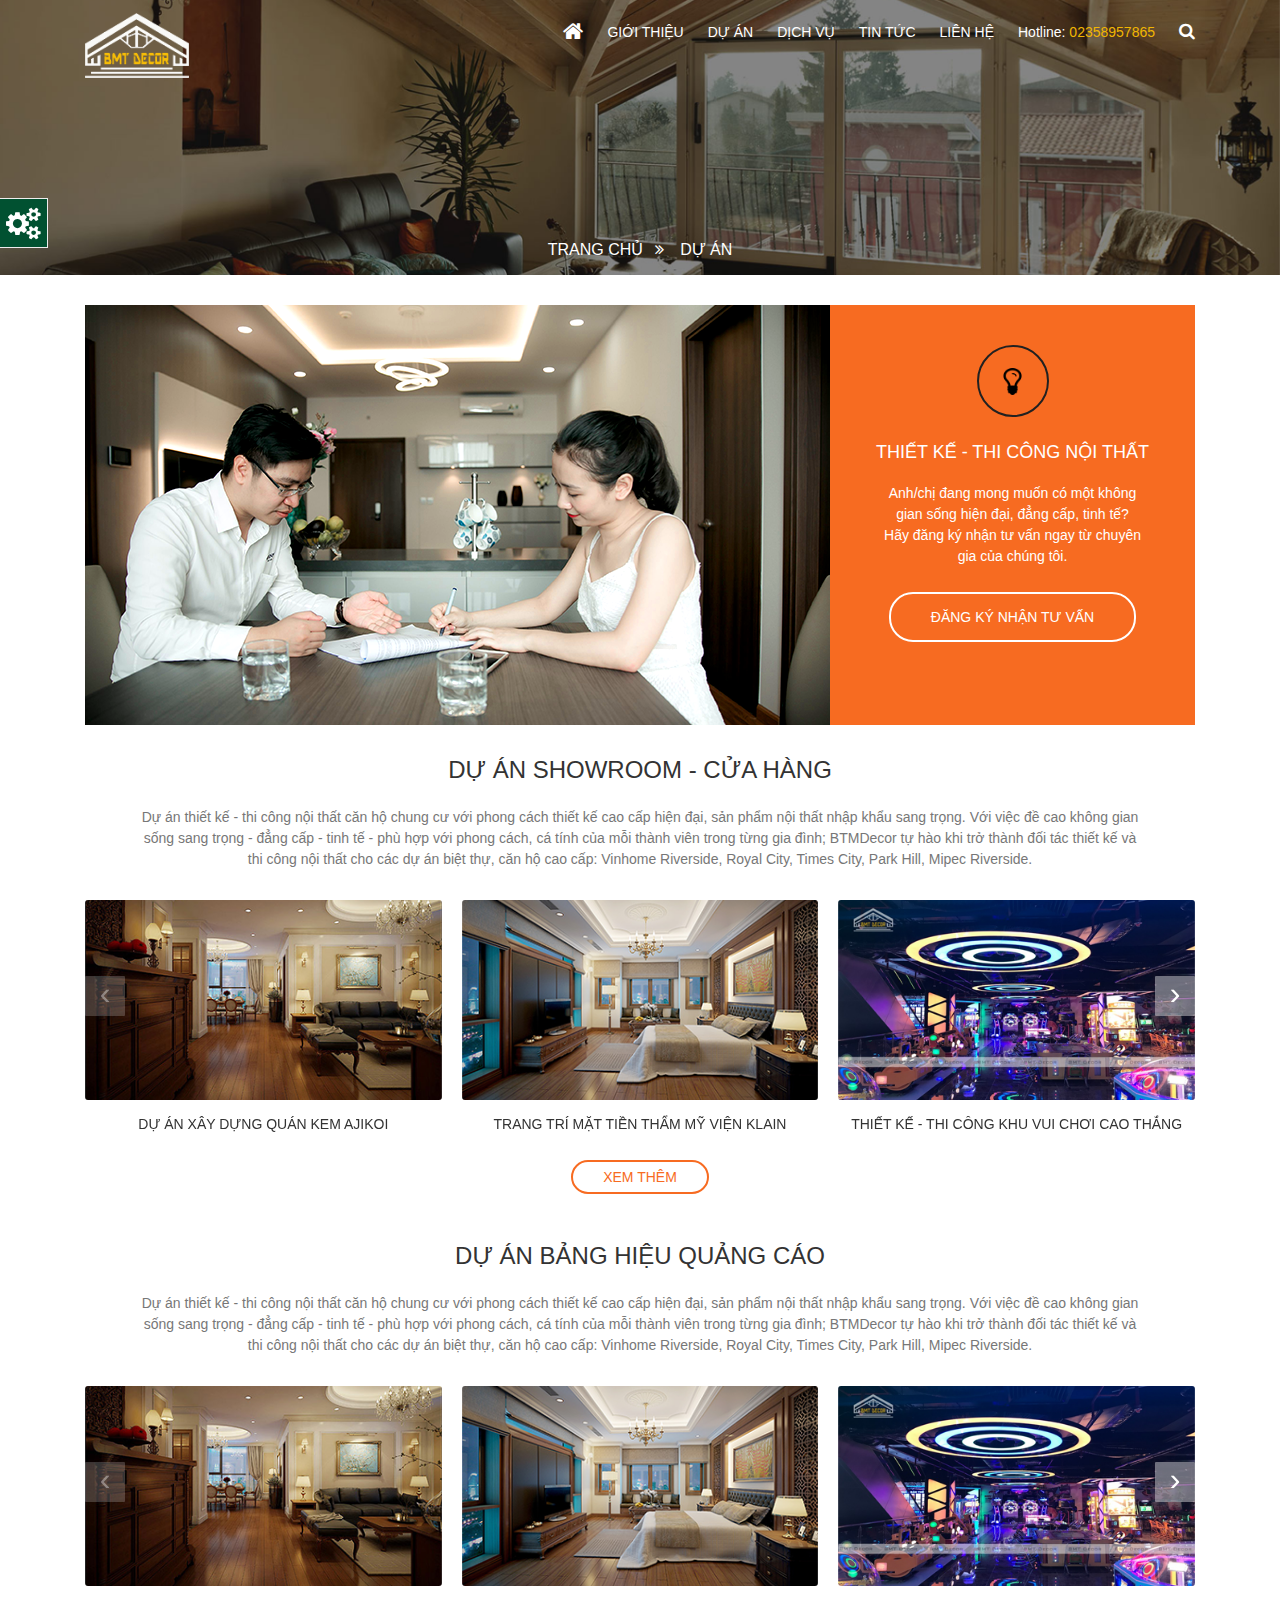
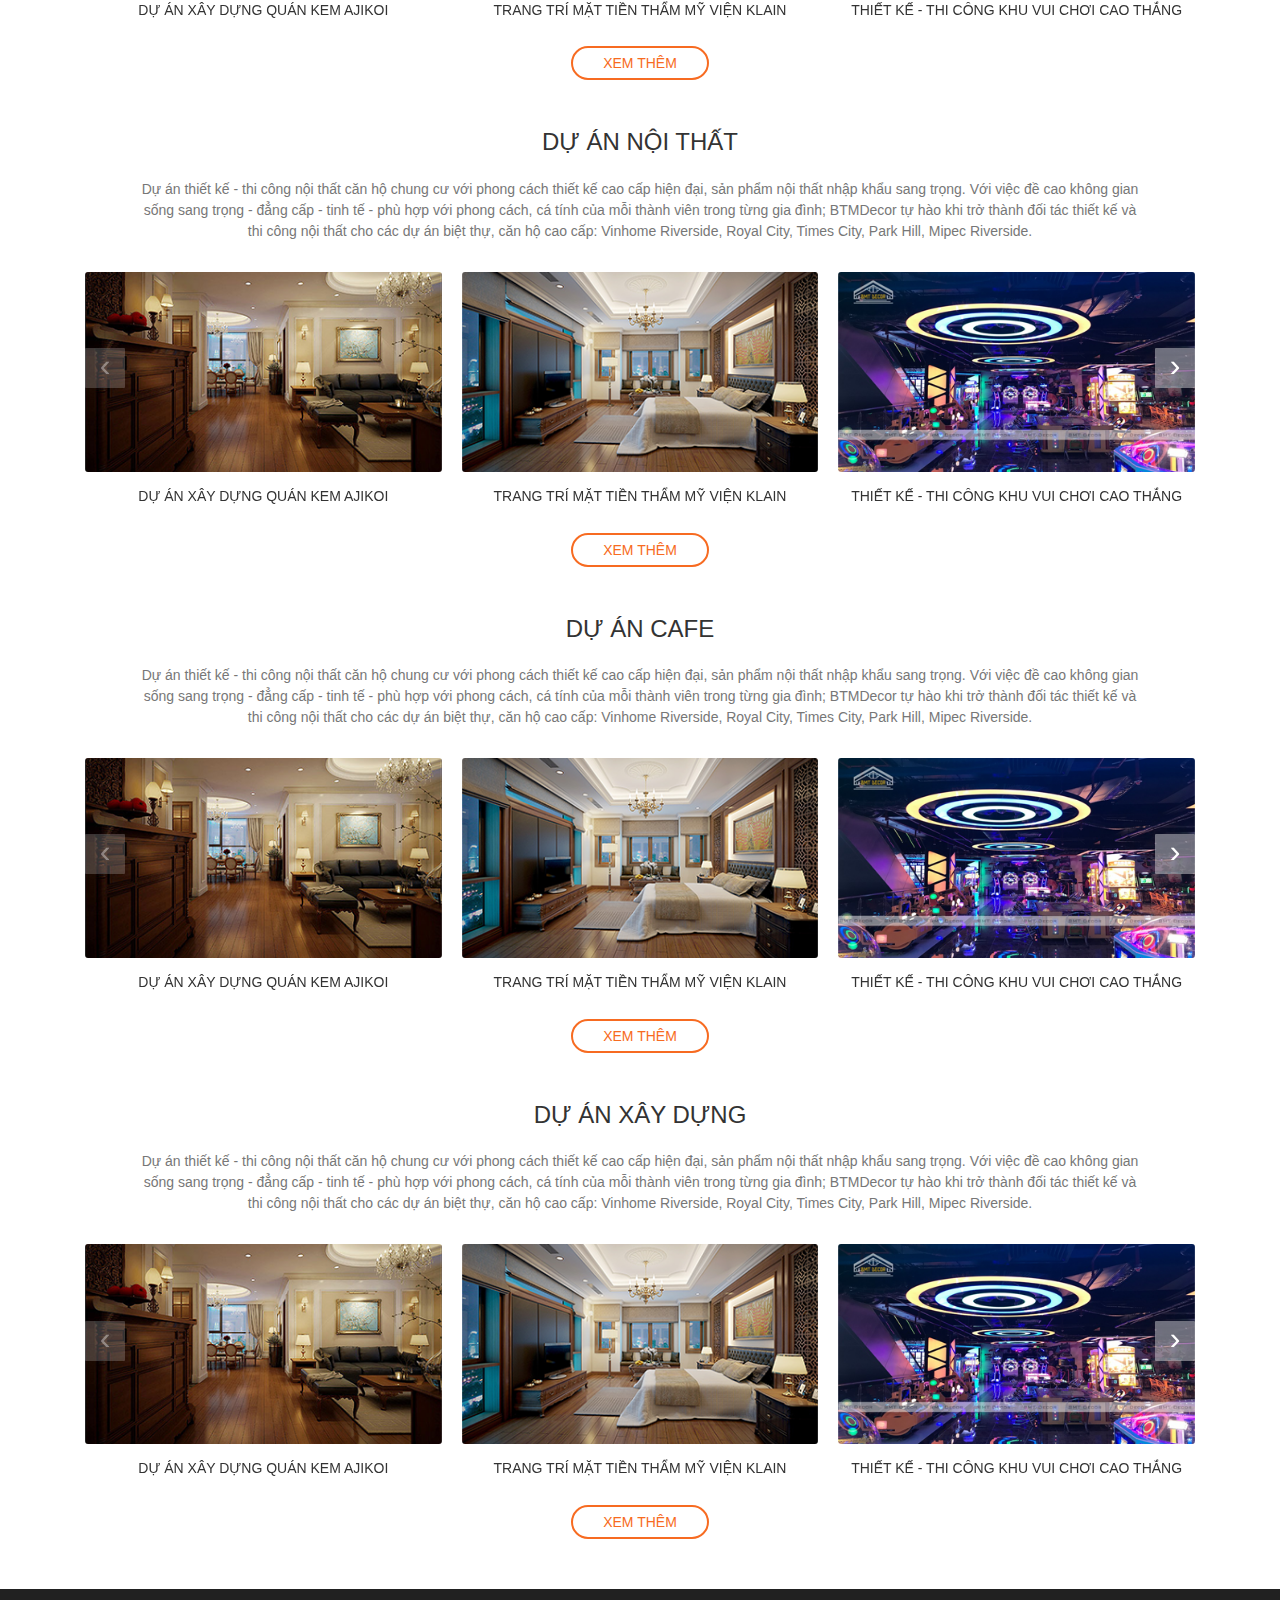
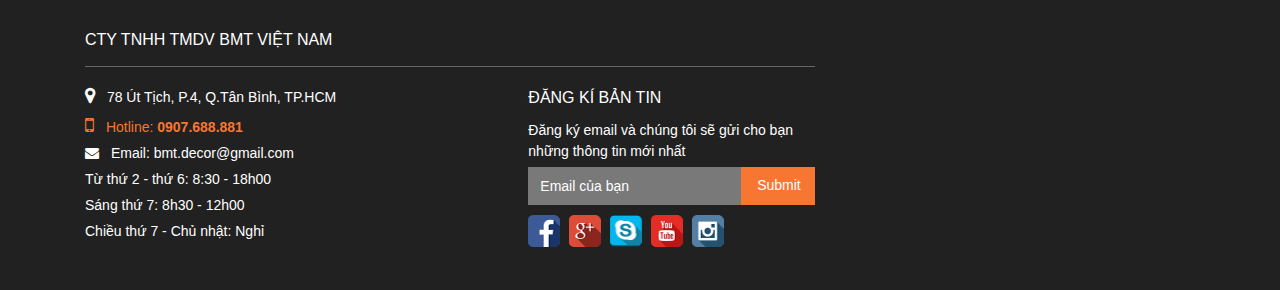
<file: project.html>
<!DOCTYPE html>
<html lang="en">
<head>
	<meta charset="UTF-8">
	<title>Document</title>
	<meta name="viewport" content="width=device-width, user-scalable=no, initial-scale=1.0, maximum-scale=1.0, minimum-scale=1.0">
	<link rel="stylesheet" type="text/css" href="assets/bootstrap/bootstrap.min.css">
	<link rel="stylesheet" type="text/css" href="assets/fonts/font-awesome-4.7.0/css/font-awesome.min.css">
	<link rel="stylesheet" type="text/css" href="assets/slick-1.8.1/slick/slick.css">
	<link rel="stylesheet" type="text/css" href="assets/slick-1.8.1/slick/slick-theme.css">
	<link rel="stylesheet" type="text/css" href="assets/carousel/owl.carousel.min.css">
	<link rel="stylesheet" type="text/css" href="assets/carousel/owl.theme.default.min.css">
	<link rel="stylesheet" type="text/css" href="assets/css/reset.css">
	<link rel="stylesheet" type="text/css" href="assets/css/style.css">
</head>
<body>
	<div class="view-site">
		<ul>
			<li><a href="index.html">Trang chủ</a></li>
			<li><a href="about.html">Giới thiệu</a></li>
			<li><a href="product.html">Sản phẩm</a></li>
			<li><a href="details2.html">Chi tiết sp</a></li>
			<li><a href="news.html">Tin tức</a></li>
			<li><a href="news-cat.html">Chuyên mục tin tức</a></li>
			<li><a href="news-detail.html">Chi tiết tin tức</a></li>
			<li><a href="project.html">Dự án</a></li>
			<li><a href="contact.html">Liên hệ</a></li>
		</ul>
	</div>
	<!-- #header -->
	<header id="header">
		<div class="container">
			<div class="main-menu">
				<nav class="navbar navbar-expand-lg navbar-light">
				  	<a class="navbar-brand" href="index.html" title=""><img src="assets/images/logo.png" alt=""></a>
				  	<button class="navbar-toggler collapsed" type="button" data-toggle="collapse" data-target="#primary-menu-wrap" aria-controls="primary-menu-wrap" aria-expanded="false" aria-label="Toggle navigation">
					    <span class="line"></span>
					    <span class="line"></span>
					    <span class="line"></span>
				 	 </button>
				  	<div class="collapse navbar-collapse" id="primary-menu-wrap">
				    	<ul id="primary-menu" class="navbar-nav ml-auto">
				    		<li class="nav-item">
				        		<a class="nav-link" href="index.html"><i class="fa fa-home"></i></a>
				      		</li>
				      		<li class="nav-item">
				        		<a class="nav-link" href="#">Giới thiệu</a>
				      		</li>
				      		<li class="nav-item">
				        		<a class="nav-link" href="project.html">Dự án</a>
				      		</li>
				      		<li class="nav-item">
				        		<a class="nav-link" href="project.html">Dịch vụ</a>
				      		</li>
				      		<li class="nav-item">
				        		<a class="nav-link" href="project.html">Tin tức</a>
				      		</li>
				      		<li class="nav-item">
				        		<a class="nav-link" href="project.html">Liên hệ</a>
				      		</li>
				      		<li class="nav-item hotline-icon">
				        		<a class="nav-link" href="tel:02358957865">Hotline: <span>02358957865</span></a>
				      		</li>
				      		<li class="nav-item search-icon">
				        		<a class="nav-link" href="#"><i class="fa fa-search"></i></a>
				      		</li>
				    	</ul>
				  	</div>
				  	<div class="search-popup d-none d-lg-block">
				  		<form>
				  			<input type="text" class="form-control" placeholder="Tìm kiếm...">
				  			<span class="search-close"><img src="assets/images/main/cancel.png"></span>
				  		</form>
				  	</div>
				</nav>
			</div>
		</div>
	</header>
	<!-- /#header -->
	
	<!-- .bmt-page-banner -->
	<div class="bmt-page-banner">
		<div class="breadcrumbs">
			<p id="breadcrumbs">
				<a href="index.html">Trang chủ</a>
				<span>Dự án</span>
			</p>
		</div>
	</div>
	<!-- /.bmt-page-banner -->
	
	<!-- .page-project -->
	<div class="page-project">
		<div class="container">
			<div class="custom-widget">
				<div class="row">
					<div class="col-lg-8 pr-lg-0">
						<div class="left-custom">
							<img src="assets/images/new-bg-form.png" alt="">
						</div>
					</div>
					<div class="col-lg-4 pl-lg-0">
						<div class="right-custom text-center">
							<div class="right-custom--icon">
								<img src="assets/images/main/light-bulb.png">
							</div>
							<h1>THIẾT KẾ - THI CÔNG NỘI THẤT</h1>
							<p class="desc">Anh/chị đang mong muốn có một không gian sống hiện đại, đẳng cấp, tinh tế? Hãy đăng ký nhận tư vấn ngay từ chuyên gia của chúng tôi.</p>
							<a href="" class="dktv" title="">Đăng ký nhận tư vấn</a>
						</div>
					</div>
				</div>
			</div>
			<div class="project-wrapper">
				<h2><a href="" title="">Dự án showroom - cửa hàng</a></h2>
				<p class="project-desc">Dự án thiết kế - thi công nội thất căn hộ chung cư với phong cách thiết kế cao cấp hiện đại, sản phẩm nội thất nhập khẩu sang trọng. Với việc đề cao không gian sống sang trọng - đẳng cấp - tinh tế - phù hợp với phong cách, cá tính của mỗi thành viên trong từng gia đình; BTMDecor tự hào khi trở thành đối tác thiết kế và thi công nội thất cho các dự án biệt thự, căn hộ cao cấp: Vinhome Riverside, Royal City, Times City, Park Hill, Mipec Riverside.</p>
				<div class="owl-carousel owl-theme pj-carousel homepage-news">
					<div class="item">
		  				<div class="news-block">
		  					<a href="" class="thumbnail" title=""><img src="assets/images/thiconga.png" alt=""></a>
			  				<h3 class="text-center"><a href="" title="">Dự án xây dựng quán Kem AJIKOI</a></h3>
		  				</div>
		  			</div>
		  			<div class="item">
		  				<div class="news-block">
		  					<a href="" class="thumbnail" title=""><img src="assets/images/thicongb.png" alt=""></a>
			  				<h3 class="text-center"><a href="" title="">TRANG TRÍ MẶT TIỀN THẨM MỸ VIỆN KLAIN</a></h3>
		  				</div>
		  			</div>
		  			<div class="item">
		  				<div class="news-block">
		  					<a href="" class="thumbnail" title=""><img src="assets/images/thicongc.png" alt=""></a>
			  				<h3 class="text-center"><a href="" title="">THIẾT KẾ - THI CÔNG KHU VUI CHƠI CAO THẮNG</a></h3>
		  				</div>
		  			</div>
		  			<div class="item">
		  				<div class="news-block">
		  					<a href="" class="thumbnail" title=""><img src="assets/images/thicong1.png" alt=""></a>
			  				<h3 class="text-center"><a href="" title="">THIẾT KẾ QUÁN CAFE BMT</a></h3>
		  				</div>
		  			</div>
		  			<div class="item">
		  				<div class="news-block">
		  					<a href="" class="thumbnail" title=""><img src="assets/images/thicong2.png" alt=""></a>
			  				<h3 class="text-center"><a href="" title="">TRANG TRÍ MẶT TIỀN THẨM MỸ VIỆN KLAIN</a></h3>
		  				</div>
		  			</div>
		  			<div class="item">
		  				<div class="news-block">
		  					<a href="" class="thumbnail" title=""><img src="assets/images/thicong3.png" alt=""></a>
			  				<h3 class="text-center"><a href="" title="">TRANG TRÍ MẶT TIỀN THẨM MỸ VIỆN IRIS</a></h3>
		  				</div>
		  			</div>
				</div>
				<div class="text-center">
					<a href="" class="pj-more d-inline-block" title="">Xem thêm</a>
				</div>
			</div>
			<div class="project-wrapper">
				<h2><a href="" title="">Dự án bảng hiệu quảng cáo</a></h2>
				<p class="project-desc">Dự án thiết kế - thi công nội thất căn hộ chung cư với phong cách thiết kế cao cấp hiện đại, sản phẩm nội thất nhập khẩu sang trọng. Với việc đề cao không gian sống sang trọng - đẳng cấp - tinh tế - phù hợp với phong cách, cá tính của mỗi thành viên trong từng gia đình; BTMDecor tự hào khi trở thành đối tác thiết kế và thi công nội thất cho các dự án biệt thự, căn hộ cao cấp: Vinhome Riverside, Royal City, Times City, Park Hill, Mipec Riverside.</p>
				<div class="owl-carousel owl-theme pj-carousel homepage-news">
					<div class="item">
		  				<div class="news-block">
		  					<a href="" class="thumbnail" title=""><img src="assets/images/thiconga.png" alt=""></a>
			  				<h3 class="text-center"><a href="" title="">Dự án xây dựng quán Kem AJIKOI</a></h3>
		  				</div>
		  			</div>
		  			<div class="item">
		  				<div class="news-block">
		  					<a href="" class="thumbnail" title=""><img src="assets/images/thicongb.png" alt=""></a>
			  				<h3 class="text-center"><a href="" title="">TRANG TRÍ MẶT TIỀN THẨM MỸ VIỆN KLAIN</a></h3>
		  				</div>
		  			</div>
		  			<div class="item">
		  				<div class="news-block">
		  					<a href="" class="thumbnail" title=""><img src="assets/images/thicongc.png" alt=""></a>
			  				<h3 class="text-center"><a href="" title="">THIẾT KẾ - THI CÔNG KHU VUI CHƠI CAO THẮNG</a></h3>
		  				</div>
		  			</div>
		  			<div class="item">
		  				<div class="news-block">
		  					<a href="" class="thumbnail" title=""><img src="assets/images/thicong1.png" alt=""></a>
			  				<h3 class="text-center"><a href="" title="">THIẾT KẾ QUÁN CAFE BMT</a></h3>
		  				</div>
		  			</div>
		  			<div class="item">
		  				<div class="news-block">
		  					<a href="" class="thumbnail" title=""><img src="assets/images/thicong2.png" alt=""></a>
			  				<h3 class="text-center"><a href="" title="">TRANG TRÍ MẶT TIỀN THẨM MỸ VIỆN KLAIN</a></h3>
		  				</div>
		  			</div>
		  			<div class="item">
		  				<div class="news-block">
		  					<a href="" class="thumbnail" title=""><img src="assets/images/thicong3.png" alt=""></a>
			  				<h3 class="text-center"><a href="" title="">TRANG TRÍ MẶT TIỀN THẨM MỸ VIỆN IRIS</a></h3>
		  				</div>
		  			</div>
				</div>
				<div class="text-center">
					<a href="" class="pj-more d-inline-block" title="">Xem thêm</a>
				</div>
			</div>
			<div class="project-wrapper">
				<h2><a href="" title="">Dự án nội thất</a></h2>
				<p class="project-desc">Dự án thiết kế - thi công nội thất căn hộ chung cư với phong cách thiết kế cao cấp hiện đại, sản phẩm nội thất nhập khẩu sang trọng. Với việc đề cao không gian sống sang trọng - đẳng cấp - tinh tế - phù hợp với phong cách, cá tính của mỗi thành viên trong từng gia đình; BTMDecor tự hào khi trở thành đối tác thiết kế và thi công nội thất cho các dự án biệt thự, căn hộ cao cấp: Vinhome Riverside, Royal City, Times City, Park Hill, Mipec Riverside.</p>
				<div class="owl-carousel owl-theme pj-carousel homepage-news">
					<div class="item">
		  				<div class="news-block">
		  					<a href="" class="thumbnail" title=""><img src="assets/images/thiconga.png" alt=""></a>
			  				<h3 class="text-center"><a href="" title="">Dự án xây dựng quán Kem AJIKOI</a></h3>
		  				</div>
		  			</div>
		  			<div class="item">
		  				<div class="news-block">
		  					<a href="" class="thumbnail" title=""><img src="assets/images/thicongb.png" alt=""></a>
			  				<h3 class="text-center"><a href="" title="">TRANG TRÍ MẶT TIỀN THẨM MỸ VIỆN KLAIN</a></h3>
		  				</div>
		  			</div>
		  			<div class="item">
		  				<div class="news-block">
		  					<a href="" class="thumbnail" title=""><img src="assets/images/thicongc.png" alt=""></a>
			  				<h3 class="text-center"><a href="" title="">THIẾT KẾ - THI CÔNG KHU VUI CHƠI CAO THẮNG</a></h3>
		  				</div>
		  			</div>
		  			<div class="item">
		  				<div class="news-block">
		  					<a href="" class="thumbnail" title=""><img src="assets/images/thicong1.png" alt=""></a>
			  				<h3 class="text-center"><a href="" title="">THIẾT KẾ QUÁN CAFE BMT</a></h3>
		  				</div>
		  			</div>
		  			<div class="item">
		  				<div class="news-block">
		  					<a href="" class="thumbnail" title=""><img src="assets/images/thicong2.png" alt=""></a>
			  				<h3 class="text-center"><a href="" title="">TRANG TRÍ MẶT TIỀN THẨM MỸ VIỆN KLAIN</a></h3>
		  				</div>
		  			</div>
		  			<div class="item">
		  				<div class="news-block">
		  					<a href="" class="thumbnail" title=""><img src="assets/images/thicong3.png" alt=""></a>
			  				<h3 class="text-center"><a href="" title="">TRANG TRÍ MẶT TIỀN THẨM MỸ VIỆN IRIS</a></h3>
		  				</div>
		  			</div>
				</div>
				<div class="text-center">
					<a href="" class="pj-more d-inline-block" title="">Xem thêm</a>
				</div>
			</div>
			<div class="project-wrapper">
				<h2><a href="" title="">Dự án cafe</a></h2>
				<p class="project-desc">Dự án thiết kế - thi công nội thất căn hộ chung cư với phong cách thiết kế cao cấp hiện đại, sản phẩm nội thất nhập khẩu sang trọng. Với việc đề cao không gian sống sang trọng - đẳng cấp - tinh tế - phù hợp với phong cách, cá tính của mỗi thành viên trong từng gia đình; BTMDecor tự hào khi trở thành đối tác thiết kế và thi công nội thất cho các dự án biệt thự, căn hộ cao cấp: Vinhome Riverside, Royal City, Times City, Park Hill, Mipec Riverside.</p>
				<div class="owl-carousel owl-theme pj-carousel homepage-news">
					<div class="item">
		  				<div class="news-block">
		  					<a href="" class="thumbnail" title=""><img src="assets/images/thiconga.png" alt=""></a>
			  				<h3 class="text-center"><a href="" title="">Dự án xây dựng quán Kem AJIKOI</a></h3>
		  				</div>
		  			</div>
		  			<div class="item">
		  				<div class="news-block">
		  					<a href="" class="thumbnail" title=""><img src="assets/images/thicongb.png" alt=""></a>
			  				<h3 class="text-center"><a href="" title="">TRANG TRÍ MẶT TIỀN THẨM MỸ VIỆN KLAIN</a></h3>
		  				</div>
		  			</div>
		  			<div class="item">
		  				<div class="news-block">
		  					<a href="" class="thumbnail" title=""><img src="assets/images/thicongc.png" alt=""></a>
			  				<h3 class="text-center"><a href="" title="">THIẾT KẾ - THI CÔNG KHU VUI CHƠI CAO THẮNG</a></h3>
		  				</div>
		  			</div>
		  			<div class="item">
		  				<div class="news-block">
		  					<a href="" class="thumbnail" title=""><img src="assets/images/thicong1.png" alt=""></a>
			  				<h3 class="text-center"><a href="" title="">THIẾT KẾ QUÁN CAFE BMT</a></h3>
		  				</div>
		  			</div>
		  			<div class="item">
		  				<div class="news-block">
		  					<a href="" class="thumbnail" title=""><img src="assets/images/thicong2.png" alt=""></a>
			  				<h3 class="text-center"><a href="" title="">TRANG TRÍ MẶT TIỀN THẨM MỸ VIỆN KLAIN</a></h3>
		  				</div>
		  			</div>
		  			<div class="item">
		  				<div class="news-block">
		  					<a href="" class="thumbnail" title=""><img src="assets/images/thicong3.png" alt=""></a>
			  				<h3 class="text-center"><a href="" title="">TRANG TRÍ MẶT TIỀN THẨM MỸ VIỆN IRIS</a></h3>
		  				</div>
		  			</div>
				</div>
				<div class="text-center">
					<a href="" class="pj-more d-inline-block" title="">Xem thêm</a>
				</div>
			</div>
			<div class="project-wrapper">
				<h2><a href="" title="">Dự án xây dựng</a></h2>
				<p class="project-desc">Dự án thiết kế - thi công nội thất căn hộ chung cư với phong cách thiết kế cao cấp hiện đại, sản phẩm nội thất nhập khẩu sang trọng. Với việc đề cao không gian sống sang trọng - đẳng cấp - tinh tế - phù hợp với phong cách, cá tính của mỗi thành viên trong từng gia đình; BTMDecor tự hào khi trở thành đối tác thiết kế và thi công nội thất cho các dự án biệt thự, căn hộ cao cấp: Vinhome Riverside, Royal City, Times City, Park Hill, Mipec Riverside.</p>
				<div class="owl-carousel owl-theme pj-carousel homepage-news">
					<div class="item">
		  				<div class="news-block">
		  					<a href="" class="thumbnail" title=""><img src="assets/images/thiconga.png" alt=""></a>
			  				<h3 class="text-center"><a href="" title="">Dự án xây dựng quán Kem AJIKOI</a></h3>
		  				</div>
		  			</div>
		  			<div class="item">
		  				<div class="news-block">
		  					<a href="" class="thumbnail" title=""><img src="assets/images/thicongb.png" alt=""></a>
			  				<h3 class="text-center"><a href="" title="">TRANG TRÍ MẶT TIỀN THẨM MỸ VIỆN KLAIN</a></h3>
		  				</div>
		  			</div>
		  			<div class="item">
		  				<div class="news-block">
		  					<a href="" class="thumbnail" title=""><img src="assets/images/thicongc.png" alt=""></a>
			  				<h3 class="text-center"><a href="" title="">THIẾT KẾ - THI CÔNG KHU VUI CHƠI CAO THẮNG</a></h3>
		  				</div>
		  			</div>
		  			<div class="item">
		  				<div class="news-block">
		  					<a href="" class="thumbnail" title=""><img src="assets/images/thicong1.png" alt=""></a>
			  				<h3 class="text-center"><a href="" title="">THIẾT KẾ QUÁN CAFE BMT</a></h3>
		  				</div>
		  			</div>
		  			<div class="item">
		  				<div class="news-block">
		  					<a href="" class="thumbnail" title=""><img src="assets/images/thicong2.png" alt=""></a>
			  				<h3 class="text-center"><a href="" title="">TRANG TRÍ MẶT TIỀN THẨM MỸ VIỆN KLAIN</a></h3>
		  				</div>
		  			</div>
		  			<div class="item">
		  				<div class="news-block">
		  					<a href="" class="thumbnail" title=""><img src="assets/images/thicong3.png" alt=""></a>
			  				<h3 class="text-center"><a href="" title="">TRANG TRÍ MẶT TIỀN THẨM MỸ VIỆN IRIS</a></h3>
		  				</div>
		  			</div>
				</div>
				<div class="text-center">
					<a href="" class="pj-more d-inline-block" title="">Xem thêm</a>
				</div>
			</div>
		</div>
	</div>
	<!-- /.page-project -->

	<!-- #footer -->
	<footer id="footer">
		<div class="container">
			<div class="top-footer">
				<div class="row">
					<div class="col-lg-8">
						<h2>CTY TNHH TMDV BMT VIỆT NAM</h2>
						<div class="row">
							<div class="col-md-7">
								<div class="footer-column">
									<ul class="footer-info">
										<li><i class="fa fa-map-marker"></i> 78 Út Tịch, P.4, Q.Tân Bình, TP.HCM</li>
										<li class="active"><i class="fa fa-mobile"></i> Hotline: <strong>0907.688.881</strong></li>
										<li><i class="fa fa-envelope"></i> Email: bmt.decor@gmail.com</li>
										<li>Từ thứ 2 - thứ 6: 8:30 - 18h00</li>
										<li>Sáng thứ 7: 8h30 - 12h00</li>
										<li>Chiều thứ 7 - Chủ nhật: Nghỉ</li>
									</ul>
								</div>
							</div>
							<div class="col-md-5">
								<div class="footer-column">
									<h3>Đăng kí bản tin</h3>
									<p>Đăng ký email và chúng tôi sẽ gửi cho bạn những thông tin mới nhất</p>
									<form>
										<div class="input-group">
										  	<input type="text" class="form-control" placeholder="Email của bạn">
										  	<input type="submit" class="form-control button">
										</div>
									</form>
									<div class="footer-social">
										<a href="" title=""><img src="assets/images/facebook-icon.png"></a>
										<a href="" title=""><img src="assets/images/google-plus.png"></a>
										<a href="" title=""><img src="assets/images/skype.png"></a>
										<a href="" title=""><img src="assets/images/youtube.png"></a>
										<a href="" title=""><img src="assets/images/instagram.png"></a>
									</div>
								</div>
							</div>
						</div>
					</div>
					<div class="col-lg-4">
						<div class="footer-column">
							<iframe src="https://www.facebook.com/plugins/page.php?href=https%3A%2F%2Fwww.facebook.com%2FWebSeoVietNam%2F&tabs&width=340&height=207&small_header=false&adapt_container_width=true&hide_cover=false&show_facepile=true" width="100%" height="207" style="border:none;overflow:hidden" scrolling="no" frameborder="0" allowTransparency="true" allow="encrypted-media"></iframe>
						</div>
					</div>
				</div>
			</div>
		</div>
	</footer>
	<!-- /#footer -->

	<!-- .backtop -->
	<div class="backtop">
	    <a href="javascript:void(0)"><i class="fa fa-angle-up"></i>
	    </a>
	</div>
	<!-- /.backtop -->

	<div class="sticky-hotline d-block d-lg-none">
		<a href="tel:0966050826" title=""><img src="assets/images/main/white-telephone.png"> 02358957865</a>
	</div>

	<script type="text/javascript" src="assets/js/jquery.min.js"></script>
	<script type="text/javascript" src="assets/bootstrap/bootstrap.min.js"></script>
	<script type="text/javascript" src="assets/slick-1.8.1/slick/slick.min.js"></script>
	<script type="text/javascript" src="assets/carousel/owl.carousel.min.js"></script>
	<script type="text/javascript" src="assets/js/main.js"></script>
</body>
</html>
</file>
<file: assets/css/style.css>
body {
  color: #333;
  font-size: 14px;
  line-height: normal;
}

textarea:focus,
textarea.form-control:focus,
input.form-control:focus,
input[type=text]:focus,
input[type=password]:focus,
input[type=email]:focus,
input[type=number]:focus,
[type=text].form-control:focus,
[type=password].form-control:focus,
[type=email].form-control:focus,
[type=tel].form-control:focus,
[contenteditable].form-control:focus {
  -webkit-box-shadow: inset 0 -1px 0 transparent;
          box-shadow: inset 0 -1px 0 transparent;
  border-color: #ddd;
}

button.active.focus,
button.active:focus,
button.focus,
button.focus:active,
button:active:focus,
button:focus {
  outline: 0 !important;
  outline-offset: 0  !important;
  background-image: none  !important;
  -webkit-box-shadow: none !important;
  box-shadow: none  !important;
  background: transparent !important;
}

a {
  color: #f77632;
}
a:hover {
  color: #f76b21;
}

p {
  line-height: 1.5;
}

h1, h2, #footer .top-footer .footer-column h3, h3 {
  line-height: 1.4;
}

/*---------------------------------
#header
---------------------------------*/
#header {
  position: absolute;
  top: 0;
  left: 0;
  right: 0;
  width: 100%;
  z-index: 9999;
  background: transparent;
}
#header .container {
  position: relative;
}
#header .navbar {
  padding-left: 0;
  padding-right: 0;
}
@media screen and (max-width: 991px) {
  #header .navbar .navbar-collapse {
    background: #212121;
    position: fixed;
    width: 0%;
    top: 0;
    overflow: auto;
    left: -100%;
    padding: 5rem 2rem 2rem;
    height: 100%;
    -webkit-transition: 0.3s;
    transition: 0.3s;
  }
  #header .navbar .navbar-collapse .nav-item .nav-link {
    color: #fff !important;
    padding: 1rem 0.8rem;
    border-bottom: 1px solid #ddd;
  }
  #header .navbar .navbar-collapse .nav-item:first-child .nav-link {
    border-top: 1px solid #ddd;
  }
  #header .navbar .navbar-collapse .nav-item .dropdown-menu {
    margin: 0;
    padding: 0.5rem 0 !important;
  }
  #header .navbar .navbar-collapse .nav-item .dropdown-menu .nav-link {
    border: 0;
    color: #fff !important;
  }
  #header .navbar .navbar-collapse .nav-item:hover {
    background: transparent !important;
  }
  #header .navbar .navbar-collapse .nav-item.dropdown > .nav-link::after {
    float: right;
  }
  #header .navbar .navbar-collapse.show {
    width: 100%;
    left: 0;
  }
}
@media screen and (min-width: 992px) {
  #header .navbar .navbar-collapse {
    margin-top: -30px;
  }
}
#header .navbar .nav-item .nav-link {
  font-size: 14px;
  color: #fff;
  text-decoration: none;
  padding: 12px;
  text-transform: uppercase;
  -webkit-transition: 0.3s;
  transition: 0.3s;
}
@media screen and (max-width: 991px) {
  #header .navbar .nav-item .nav-link {
    padding: 16px;
    border-bottom: 1px solid #666;
  }
}
@media screen and (min-width: 992px) and (max-width: 1200px) {
  #header .navbar .nav-item .nav-link {
    padding: 8px;
  }
}
#header .navbar .nav-item .nav-link:hover {
  color: #f77632;
}
#header .navbar .nav-item .nav-link i {
  font-size: 22px;
  margin-top: -6px;
  vertical-align: middle;
}
#header .navbar .nav-item .nav-link i[class~='fa-search'] {
  font-size: 17px;
}
#header .navbar .nav-item.dropdown > .nav-link::after {
  content: "\f107";
  font-family: FontAwesome;
  color: #fff;
  display: inline-block;
  padding-left: 5px;
}
@media screen and (min-width: 992px) {
  #header .navbar .nav-item.dropdown:hover > .dropdown-menu {
    display: block;
  }
  #header .navbar .nav-item.dropdown > .dropdown-toggle:active {
    pointer-events: none;
  }
}
#header .navbar .nav-item.dropdown .dropdown-menu {
  margin: 0;
  border-radius: 0;
  border: 0;
  background: #212121;
  min-width: 220px;
  padding: 0.5rem 0 1rem;
}
@media screen and (max-width: 991px) {
  #header .navbar .nav-item.dropdown .dropdown-menu {
    background: #f77632;
  }
}
#header .navbar .nav-item.dropdown .dropdown-menu > .nav-item > .nav-link {
  padding: 0.25rem 0.8rem;
  -webkit-transition: 0.2s ease;
  transition: 0.2s ease;
}
@media screen and (max-width: 991px) {
  #header .navbar .nav-item.dropdown .dropdown-menu > .nav-item > .nav-link {
    padding: 0.5rem 1.5rem;
  }
}
#header .navbar .nav-item.dropdown .dropdown-menu > .nav-item > .nav-link:hover {
  color: #f77632;
}
#header .navbar .nav-item.hotline-icon .nav-link {
  text-transform: none;
}
#header .navbar .nav-item.hotline-icon .nav-link span {
  color: #f1b602;
  font-weight: 500;
}
@media screen and (min-width: 992px) {
  #header .navbar .nav-item:last-child .nav-link {
    padding-right: 0;
  }
}
@media screen and (max-width: 991px) {
  #header .navbar .nav-item:last-child {
    display: none;
  }
}
#header .navbar .navbar-brand img {
  height: 65px;
  -webkit-transition: 0.3s;
  transition: 0.3s;
}
@media screen and (max-width: 991px) {
  #header .navbar .navbar-brand img {
    height: 60px;
  }
}
#header .navbar .navbar-toggler {
  outline: 0;
  border: 0;
  position: relative;
  z-index: 99;
}
#header .navbar .navbar-toggler .line {
  display: block;
  background: #fff;
  margin: 5px 0;
  width: 23px;
  height: 2px;
  -webkit-transition: 0.3s;
  transition: 0.3s;
}
#header .navbar .navbar-toggler.is-active .line:nth-child(2) {
  opacity: 0;
}
#header .navbar .navbar-toggler.is-active .line:nth-child(1) {
  -webkit-transform: translateY(1px) rotate(45deg);
          transform: translateY(1px) rotate(45deg);
}
#header .navbar .navbar-toggler.is-active .line:nth-child(3) {
  -webkit-transform: translateY(-13px) rotate(-45deg);
          transform: translateY(-13px) rotate(-45deg);
}
#header .navbar .search-popup {
  position: absolute;
  right: 0;
  top: 17%;
  width: 0%;
  -webkit-transition: 0.3s;
  transition: 0.3s;
  opacity: 0;
  visibility: hidden;
}
#header .navbar .search-popup input {
  border: 0;
  border-radius: 0;
  height: 45px;
  font-size: 15px;
}
#header .navbar .search-popup .search-close {
  position: absolute;
  right: 15px;
  top: 8px;
  font-size: 20px;
  cursor: pointer;
}
#header .navbar .search-popup .search-close img {
  width: 15px;
  -webkit-transition: 0.3s;
  transition: 0.3s;
}
#header .navbar .search-popup .search-close img:hover {
  -webkit-transform: rotate(90deg);
          transform: rotate(90deg);
}
#header .navbar .search-popup.be-shown {
  width: 86%;
  opacity: 1;
  visibility: visible;
}
#header.is-sticky {
  position: fixed;
  background: #212121;
  -webkit-box-shadow: 0 3px 10px rgba(0, 0, 0, 0.15);
          box-shadow: 0 3px 10px rgba(0, 0, 0, 0.15);
}
#header.is-sticky .navbar {
  padding: 0;
}
#header.is-sticky .navbar-collapse {
  margin-top: 0;
}
#header.is-sticky .navbar-brand img {
  height: 55px;
}
@media screen and (max-width: 991px) {
  #header.is-sticky .navbar-brand img {
    height: 40px;
  }
}
#header.is-sticky .search-popup {
  top: 15%;
}

/*--------------------------------
.banner
--------------------------------*/
.banner {
  position: relative;
  margin-bottom: -4px;
}
.banner::after {
  content: "";
  background-image: -webkit-gradient(linear, left top, left bottom, from(rgba(0, 0, 0, 0.9)), color-stop(75%, rgba(0, 0, 0, 0.01)));
  background-image: linear-gradient(to bottom, rgba(0, 0, 0, 0.9), rgba(0, 0, 0, 0.01) 75%);
  height: 150px;
  width: 100%;
  z-index: 1;
  position: absolute;
  top: 0;
  left: 0;
  right: 0;
}
.banner .banner-carousel .item {
  display: inline-block;
  height: 525px;
  width: 100%;
  overflow: hidden;
  position: relative;
}
.banner .banner-carousel .item img {
  width: 100%;
  height: 100%;
  -o-object-fit: cover;
     object-fit: cover;
}
.banner .banner-carousel .item p {
  position: absolute;
  bottom: 10%;
  left: 10%;
  color: #fff;
  text-align: center;
  line-height: 1.5;
  width: 35%;
  font-size: 17px;
}
@media screen and (max-width: 991px) {
  .banner .banner-carousel .item p {
    width: 100%;
    left: 0;
    font-size: 15px;
  }
}
.banner .banner-carousel .owl-dots {
  display: none;
}
.banner .banner-carousel .owl-nav {
  margin: 0;
}
.banner .banner-carousel .owl-nav button {
  position: absolute;
  top: 45%;
  z-index: 2;
  background: transparent !important;
  outline: 0;
  -webkit-transform: translateY(-50%);
          transform: translateY(-50%);
}
.banner .banner-carousel .owl-nav button.owl-prev {
  left: 100px;
}
@media screen and (max-width: 991px) {
  .banner .banner-carousel .owl-nav button.owl-prev {
    left: 0;
  }
}
.banner .banner-carousel .owl-nav button.owl-next {
  right: 100px;
}
@media screen and (max-width: 991px) {
  .banner .banner-carousel .owl-nav button.owl-next {
    right: 0;
  }
}
.banner .banner-carousel .owl-nav button span {
  color: #fff;
  font-size: 4.5rem;
}

/*--------------------------------
.site-wrapper
--------------------------------*/
.site-wrapper {
  padding: 40px 0;
}

/*---------------------------------
.featured
---------------------------------*/
.featured {
  background: #f8f8f8;
}
.featured .featured-block {
  text-align: center;
}
.featured .featured-block img {
  display: inline-block;
  width: 50px;
  margin-bottom: 15px;
}
.featured .featured-block h3 {
  text-transform: uppercase;
  font-size: 18px;
  margin-bottom: 10px;
}
.featured .featured-block p {
  text-align: justify;
  display: inline-block;
}

/*---------------------------------
.main-title
---------------------------------*/
.main-title {
  text-transform: uppercase;
  font-weight: 700;
  text-align: center;
  position: relative;
  font-size: 26px;
  padding-bottom: 10px;
  margin-bottom: 10px;
}
.main-title::after {
  content: "";
  background: #f77632;
  width: 100px;
  height: 2px;
  position: absolute;
  bottom: 0;
  left: 0;
  right: 0;
  margin: auto;
}

/*----------------------------------
.homepage-news
----------------------------------*/
.homepage-news .nav-pills .nav-link {
  margin-right: 10px;
  border-radius: 0;
  color: #333;
  background: #e9e6dc;
  font-size: 15px;
  padding: 10px 20px;
  -webkit-transition: 0.3s;
  transition: 0.3s;
  border-bottom: 2px solid rgba(247, 118, 50, 0.3);
  margin-bottom: 10px;
}
.homepage-news .nav-pills .nav-link.active, .homepage-news .nav-pills .nav-link:hover {
  background: #f77632;
  border-bottom-color: #cc4904;
  color: #fff;
}
.homepage-news .nav-pills .show > .nav-link {
  background: #f77632;
  border-bottom-color: #c59708;
  color: #fff;
}
.homepage-news .news-block .thumbnail {
  width: 100%;
  height: 200px;
  overflow: hidden;
  display: block;
  border-radius: 3px;
}
@media screen and (max-width: 468px) {
  .homepage-news .news-block .thumbnail {
    height: 210px;
  }
}
.homepage-news .news-block .thumbnail img {
  width: 100%;
  height: 100%;
  -o-object-fit: cover;
     object-fit: cover;
  -webkit-transition: 1s;
  transition: 1s;
}
.homepage-news .news-block .thumbnail:hover img {
  -webkit-transform: scale(1.2);
          transform: scale(1.2);
  -webkit-filter: brightness(50%);
          filter: brightness(50%);
}
.homepage-news .news-block h3 {
  font-size: 14px;
  text-transform: uppercase;
  margin: 15px auto 25px;
  font-weight: 400;
}
.homepage-news .news-block h3 a {
  color: #333;
  -webkit-transition: 0.1s;
  transition: 0.1s;
  text-decoration: none;
}
.homepage-news .news-block h3 a:hover {
  color: #f76b21;
}
.homepage-news .view-more {
  text-decoration: none;
  color: #333;
  background: #ececec;
  border-radius: 50px;
  display: inline-block;
  padding: 15px 30px;
  -webkit-transition: 0.2s;
  transition: 0.2s;
  font-size: 15px;
}
.homepage-news .view-more span {
  color: #f77632;
}
.homepage-news .view-more:hover {
  color: #fff;
  background: #f77632;
}
.homepage-news .view-more:hover span {
  color: #fff;
}

/*-----------------------------------
.homepage-feedback
-----------------------------------*/
.homepage-feedback {
  background: #f4f4f4;
  position: relative;
  overflow: hidden;
}
.homepage-feedback .slider-nav {
  margin-top: 15px;
  margin-bottom: 50px;
}
.homepage-feedback .slider-nav .slick-slide img {
  width: 190px;
  height: 190px;
  -webkit-transform: scale(0.8);
          transform: scale(0.8);
  border-radius: 50%;
  -webkit-transition: 0.3s;
  transition: 0.3s;
  cursor: pointer;
  border: 5px solid rgba(225, 190, 80, 0.35);
}
@media screen and (max-width: 767px) {
  .homepage-feedback .slider-nav .slick-slide img {
    width: 150px;
    height: 150px;
  }
}
.homepage-feedback .slider-nav .slick-slide.slick-center img {
  -webkit-transform: scale(1);
          transform: scale(1);
}
.homepage-feedback .slick-dots {
  bottom: -30px;
}
.homepage-feedback .slick-dots li {
  width: 10px;
  height: 10px;
}
.homepage-feedback .slick-dots li button {
  width: 10px;
  height: 10px;
}
.homepage-feedback .slick-dots li button::before {
  font-size: 10px;
}
.homepage-feedback .slider-for {
  width: 80%;
  margin: auto;
  padding-left: 5px;
}
.homepage-feedback .slider-for p {
  font-size: 15px;
  line-height: 1.5;
  position: relative;
  padding-left: 20px;
}
.homepage-feedback .slider-for h3 {
  font-size: 15px;
  margin: 15px 0 10px;
  text-transform: uppercase;
  font-weight: 700;
}
.homepage-feedback .slider-for span {
  font-size: 14px;
  color: #999;
  display: inline-block;
  margin-bottom: 15px;
}

/*---------------------------------
#footer
---------------------------------*/
#footer {
  background: #212121;
}
#footer .top-footer {
  padding: 40px 0;
}
#footer .top-footer h2, #footer .top-footer .footer-column h3 {
  padding-bottom: 15px;
  margin-bottom: 15px;
  border-bottom: 1px solid #666;
  text-transform: uppercase;
  color: #fff;
  font-size: 1rem;
  font-family: "FuturaHeavy", sans-serif;
}
@media screen and (max-width: 991px) {
  #footer .top-footer .footer-column {
    margin-bottom: 15px;
  }
}
#footer .top-footer .footer-column .footer-info li {
  padding: 5px 0;
  color: #fff;
  font-size: 14px;
}
#footer .top-footer .footer-column .footer-info li i {
  font-size: 18px;
  margin-right: 8px;
}
#footer .top-footer .footer-column .footer-info li i[class~="fa-mobile"] {
  font-size: 20px;
}
#footer .top-footer .footer-column .footer-info li i[class~="fa-envelope"] {
  font-size: 14px;
}
#footer .top-footer .footer-column .footer-info li.active {
  color: #f77632;
}
#footer .top-footer .footer-column h3 {
  border-bottom: 0;
  padding-bottom: 0;
  margin-bottom: 10px;
  margin-top: 5px;
}
#footer .top-footer .footer-column p {
  font-size: 14px;
  color: #fff;
  margin-bottom: 5px;
  line-height: 1.5;
}
#footer .top-footer .footer-column form input[type="text"] {
  width: 60%;
}
#footer .top-footer .footer-column form .form-control {
  font-size: 14px;
  border: 0;
  -webkit-box-shadow: none;
          box-shadow: none;
  border-radius: 0;
  color: #fff;
  background: rgba(255, 255, 255, 0.4);
}
#footer .top-footer .footer-column form .form-control::-webkit-input-placeholder {
  color: #fff;
}
#footer .top-footer .footer-column form .form-control:-ms-input-placeholder {
  color: #fff;
}
#footer .top-footer .footer-column form .form-control::-ms-input-placeholder {
  color: #fff;
}
#footer .top-footer .footer-column form .form-control::placeholder {
  color: #fff;
}
#footer .top-footer .footer-column form .button {
  outline: 0;
  border-radius: 0;
  background: #f77632;
  color: #fff;
  font-size: 14px;
  border: 0;
  padding-left: 1rem;
  padding-right: 1rem;
  cursor: pointer;
}
#footer .top-footer .footer-column form .button:focus {
  background: #f77632 !important;
}
#footer .top-footer .footer-column .footer-social {
  margin-top: 10px;
}
#footer .top-footer .footer-column .footer-social a {
  text-decoration: none;
  margin-right: 5px;
  -webkit-transition: 0.3s;
  transition: 0.3s;
}
#footer .top-footer .footer-column .footer-social a:hover {
  opacity: 0.5;
}
#footer .top-footer .footer-column .footer-social a img {
  width: 32px;
  height: 32px;
}

/*-----------------------------------
.homepage-thicong
-----------------------------------*/
.homepage-thicong .news-block {
  margin-top: 25px;
}
.homepage-thicong .news-block h3 {
  margin-bottom: 10px;
}
.homepage-thicong .news-block .desc li {
  line-height: 1.5;
}

/*------------------------------------
.homepage-support
------------------------------------*/
.homepage-support {
  padding: 25px 0;
  color: #fff;
  background: url("../images/main/supportbg.png") no-repeat center;
}
.homepage-support .left-support {
  height: 100%;
  display: -webkit-box;
  display: -ms-flexbox;
  display: flex;
  -webkit-box-align: center;
      -ms-flex-align: center;
          align-items: center;
  -webkit-box-pack: center;
      -ms-flex-pack: center;
          justify-content: center;
}
.homepage-support .left-support p {
  font-size: 24px;
  text-transform: uppercase;
}
.homepage-support .right-support p {
  font-size: 16px;
}
.homepage-support .right-support .more {
  display: inline-block;
  background: #f77632;
  text-decoration: none;
  color: #fff;
  text-transform: uppercase;
  font-size: 16px;
  border-radius: 50px;
  padding: 10px 50px;
  -webkit-transition: 0.2s;
  transition: 0.2s;
  margin-top: 10px;
}
.homepage-support .right-support .more:hover {
  background: #f76b21;
}

/*---------------------------------
.homepage-process
---------------------------------*/
.homepage-process {
  background: #f4f4f4;
}
.homepage-process .nav-pills {
  margin-bottom: 2.5rem;
}
.homepage-process .link-btn {
  width: 148px;
  height: 160px;
  background: url("../images/main/hexagon.png") no-repeat;
  background-size: contain;
  text-align: center;
  color: #333;
  font-size: 16px;
  position: relative;
  margin: 0 35px;
  -webkit-transition: 0.2s linear;
  transition: 0.2s linear;
  color: #333;
  border-radius: 0;
  padding: 0;
}
.homepage-process .link-btn::before {
  content: "";
  background: url("../images/main/triangle.png") no-repeat;
  background-size: contain;
  display: inline-block;
  width: 28px;
  height: 26px;
  pointer-events: none;
  position: absolute;
  top: 110%;
  left: 50%;
  -webkit-transform: translateX(-50%);
          transform: translateX(-50%);
  opacity: 0;
  -webkit-transition: opacity 0.2s linear;
  transition: opacity 0.2s linear;
}
.homepage-process .link-btn .pills-text {
  width: 80%;
  display: block;
  position: absolute;
  top: 50%;
  left: 50%;
  -webkit-transform: translate(-50%, -50%);
          transform: translate(-50%, -50%);
}
.homepage-process .link-btn .pills-text .desc {
  display: block;
  margin-top: 10px;
}
.homepage-process .link-btn:hover, .homepage-process .link-btn.active {
  background: url("../images/main/hexagon1.png") no-repeat;
  background-size: contain;
  color: #fff;
}
.homepage-process .link-btn.active::before {
  opacity: 1;
}
.homepage-process .process-content {
  color: #996633;
  background: #fff1d9;
  border: 1px dashed #f77632;
  border-radius: 50px;
  overflow: hidden;
  padding: 10px 40px;
}
.homepage-process .process-content li {
  line-height: 1.5;
  margin-bottom: 5px;
}
.homepage-process .mobile-content .item {
  margin: 10px 0;
}
.homepage-process .mobile-content .item .link-btn {
  margin: 0 auto 2.5rem;
}

/*----------------------------------
.backtop
----------------------------------*/
.backtop {
  position: fixed;
  z-index: 999;
  bottom: 0;
  right: 27px;
  display: inline-block;
  width: 40px;
  height: 40px;
  line-height: 42px;
  text-align: center;
  border-radius: 3px;
  opacity: 0;
  visibility: hidden;
  -webkit-transition: 0.3s;
  transition: 0.3s;
  background: #f77632;
  -webkit-box-shadow: 0px 4px 8px rgba(0, 0, 0, 0.15);
          box-shadow: 0px 4px 8px rgba(0, 0, 0, 0.15);
}
@media screen and (max-width: 991px) {
  .backtop {
    right: 15px;
  }
}
.backtop:hover {
  background: #f76b21;
}
.backtop.show {
  bottom: 5%;
  opacity: 1;
  visibility: visible;
}
.backtop a {
  display: inline-block;
  width: 100%;
}
.backtop a i {
  color: #fff;
  font-size: 18px;
}

/*------------------------------------
.breadcrumbs 
------------------------------------*/
.breadcrumbs #breadcrumbs {
  line-height: 20px;
  text-transform: uppercase;
  font-size: 16px;
}
.breadcrumbs a {
  position: relative;
  display: inline-block;
  -webkit-transition: 0.3s;
  transition: 0.3s;
  color: #fff;
  text-decoration: none;
}
.breadcrumbs a::after {
  content: "\f101";
  font-family: FontAwesome;
  margin: 0 12px;
  font-size: inherit;
  color: #fff;
}
.breadcrumbs a:hover {
  color: #f77632;
}
.breadcrumbs a:hover::after {
  color: #fff;
}
.breadcrumbs span {
  color: #fff;
}

/*----------------------------------
.bmt-page-banner
----------------------------------*/
.bmt-page-banner {
  background: url("../images/banner.png") no-repeat;
  background-size: cover;
  height: 275px;
  position: relative;
}
.bmt-page-banner .breadcrumbs {
  position: absolute;
  bottom: 15px;
  width: 100%;
  text-align: center;
}

/*----------------------------------
. ws247-pagination
----------------------------------*/
.ws247-pagination .pagination {
  margin: 20px 0;
}
.ws247-pagination .pagination li {
  margin: 0 2px;
  text-align: center;
}
.ws247-pagination .pagination li a {
  text-decoration: none;
  color: #24292e;
  display: inline-block;
  padding: 7px 12px;
  border: 1px solid #ddd;
  -webkit-transition: 0.1s;
  transition: 0.1s;
}
.ws247-pagination .pagination li a:hover {
  background: #f77632;
  color: #fff;
}
.ws247-pagination .pagination li.active a {
  background: #f77632;
  color: #fff;
  pointer-events: none;
}

/*--------------------------------
.bmt-detail
--------------------------------*/
.bmt-detail {
  padding: 30px 0;
}
.bmt-detail .slider-img img {
  width: 100%;
  -o-object-fit: cover;
     object-fit: cover;
}
.bmt-detail .slider-img .slider-for1 img {
  height: 450px;
}
.bmt-detail .slider-img .slider-nav1 img {
  height: 90px;
  border-left: 1px solid #fff;
  border-right: 1px solid #fff;
  border-top: 1px solid #fff;
}
.bmt-detail .slider-img .slider-nav1 .slick-slide img {
  -webkit-filter: brightness(60%);
          filter: brightness(60%);
  cursor: pointer;
}
.bmt-detail .slider-img .slider-nav1 .slick-slide img:hover {
  -webkit-filter: brightness(100%);
          filter: brightness(100%);
}
.bmt-detail .slider-img .slider-nav1 .slick-slide.slick-current img {
  -webkit-filter: brightness(100%);
          filter: brightness(100%);
  cursor: default;
}
.bmt-detail .slider-img .slick-prev, .bmt-detail .slider-img .slick-next {
  width: 35px;
  z-index: 999;
  height: auto;
}
.bmt-detail .slider-img .slick-prev::before, .bmt-detail .slider-img .slick-next::before {
  display: none;
}
.bmt-detail .slider-img .slick-prev::after, .bmt-detail .slider-img .slick-next::after {
  content: "\f104";
  font-family: FontAwesome;
  color: #fff;
  display: inline-block;
  background: rgba(255, 255, 255, 0.4);
  width: 35px;
  height: 35px;
  line-height: 35px;
  text-align: center;
  font-size: 20px;
}
.bmt-detail .slider-img .slick-prev:hover::after, .bmt-detail .slider-img .slick-next:hover::after {
  background: #f77632;
  color: #fff;
}
.bmt-detail .slider-img .slick-prev {
  top: 50%;
  left: 0;
  -webkit-transform: translateY(-50%);
          transform: translateY(-50%);
}
.bmt-detail .slider-img .slick-next {
  top: 50%;
  right: 0;
  -webkit-transform: translateY(-50%) rotate(180deg);
          transform: translateY(-50%) rotate(180deg);
}
.bmt-detail .detail-info {
  padding: 40px 20px 20px;
  background: #e1be50;
  font-size: 1rem;
}
@media screen and (min-width: 992px) {
  .bmt-detail .detail-info {
    min-height: 540px;
  }
}
.bmt-detail .detail-info h1 {
  font-size: 24px;
  text-transform: uppercase;
  font-weight: 400;
  margin-bottom: 10px;
}
.bmt-detail .detail-info .info-block li {
  padding: 5px 0;
}
.bmt-detail .detail-info .short-desc {
  line-height: 1.5;
  padding-top: 40px;
}
.bmt-detail .detail-content-1, .bmt-detail .detail-content-2 {
  padding: 20px 0 0;
  font-size: 15px;
}
.bmt-detail .detail-content-1 p, .bmt-detail .detail-content-2 p {
  text-align: justify;
  margin-bottom: 10px;
  line-height: 1.5;
}
.bmt-detail .detail-content-2 h2, .bmt-detail .detail-content-2 #footer .top-footer .footer-column h3, #footer .top-footer .footer-column .bmt-detail .detail-content-2 h3 {
  text-align: center;
  text-transform: uppercase;
  font-size: 24px;
  font-weight: 400;
  padding: 15px 0;
  background: #f3f3f3;
}
.bmt-detail .related-post .rl-title {
  text-transform: uppercase;
  font-size: 20px;
  margin-bottom: 15px;
  font-weight: 400;
  margin-top: 40px;
}
.bmt-detail .related-post h3 {
  margin-bottom: 0;
}
.bmt-detail .related-post .owl-nav {
  margin-top: 0;
  display: inline-block;
  position: absolute;
  top: -45px;
  right: 0;
}
.bmt-detail .related-post .owl-nav button {
  outline: 0;
  width: 30px;
  height: 30px;
  line-height: 10px !important;
  text-align: center;
  background: #ececec !important;
  color: #f76b21 !important;
  -webkit-transition: 0.1s;
  transition: 0.1s;
  margin: 1px !important;
  border-radius: 1px !important;
}
.bmt-detail .related-post .owl-nav button:hover {
  background: #f76b21 !important;
  color: #fff !important;
}
.bmt-detail .related-post .owl-nav button span {
  font-size: 2rem;
}
@media screen and (max-width: 480px) {
  .bmt-detail .related-post {
    margin-bottom: 20px;
  }
  .bmt-detail .related-post .owl-nav {
    top: auto;
    bottom: -40px;
    right: 50%;
    -webkit-transform: translateX(50%);
            transform: translateX(50%);
  }
  .bmt-detail .related-post .news-block h3 {
    display: block;
    overflow: hidden;
    white-space: nowrap;
    text-overflow: ellipsis;
  }
}

/*--------------------------------
.sticky-hotline
--------------------------------*/
.sticky-hotline {
  position: fixed;
  bottom: 3%;
  left: 10px;
  z-index: 999;
}
.sticky-hotline a {
  background: #f76b21;
  border-radius: 3px;
  display: inline-block;
  padding: 8px 12px;
  color: #fff;
  font-size: 15px;
  font-weight: 400;
  text-decoration: none;
}
.sticky-hotline a img {
  width: 19px !important;
  margin-bottom: 0 !important;
  height: auto !important;
  vertical-align: bottom;
  margin-right: 3px;
}

/*-------------------------------
.page-project
-------------------------------*/
.page-project {
  padding: 30px 0;
}
.page-project .custom-widget .left-custom img {
  width: 100%;
  height: 420px;
  -o-object-fit: cover;
     object-fit: cover;
}
@media screen and (max-width: 991px) {
  .page-project .custom-widget .left-custom {
    margin-bottom: -4px;
  }
  .page-project .custom-widget .left-custom img {
    height: auto;
  }
}
.page-project .custom-widget .right-custom {
  background: #f76b21;
  padding: 40px;
  color: #fff;
}
@media screen and (min-width: 992px) {
  .page-project .custom-widget .right-custom {
    min-height: 420px;
  }
}
@media screen and (max-width: 991px) {
  .page-project .custom-widget .right-custom {
    padding: 20px;
  }
}
.page-project .custom-widget .right-custom--icon {
  border: 2px solid #212121;
  border-radius: 50%;
  display: inline-block;
  width: 72px;
  height: 72px;
  line-height: 87px;
  overflow: hidden;
}
.page-project .custom-widget .right-custom--icon img {
  width: 27px;
}
.page-project .custom-widget .right-custom h1 {
  font-size: 18px;
  text-transform: uppercase;
  color: #fff;
  font-weight: 400;
  margin-bottom: 18px;
  margin-top: 20px;
}
.page-project .custom-widget .right-custom p {
  padding: 0 12px;
  margin-bottom: 25px;
}
.page-project .custom-widget .right-custom .dktv {
  border: 2px solid #fff;
  text-transform: uppercase;
  padding: 15px 40px;
  border-radius: 24px;
  color: #fff;
  display: inline-block;
  text-decoration: none;
}
.page-project .custom-widget .right-custom .dktv:hover {
  background: #fff;
  color: #f76b21;
}
.page-project .project-wrapper h2, .page-project .project-wrapper #footer .top-footer .footer-column h3, #footer .top-footer .footer-column .page-project .project-wrapper h3 {
  font-size: 24px;
  text-transform: uppercase;
  font-weight: 400;
  text-align: center;
  margin: 25px 0 20px;
}
.page-project .project-wrapper h2 a, .page-project .project-wrapper #footer .top-footer .footer-column h3 a, #footer .top-footer .footer-column .page-project .project-wrapper h3 a {
  text-decoration: none;
  color: #333;
}
.page-project .project-wrapper h2 a:hover, .page-project .project-wrapper #footer .top-footer .footer-column h3 a:hover, #footer .top-footer .footer-column .page-project .project-wrapper h3 a:hover {
  color: #f76b21;
}
.page-project .project-wrapper .project-desc {
  text-align: center;
  width: 90%;
  margin: auto;
  color: #777;
}
.page-project .project-wrapper .pj-carousel {
  margin-top: 30px;
}
.page-project .project-wrapper .pj-carousel .owl-nav {
  margin-top: 0;
  display: inline-block;
}
.page-project .project-wrapper .pj-carousel .owl-nav button {
  position: absolute;
  top: 30%;
  outline: 0;
  width: 40px;
  height: 40px;
  line-height: 30px !important;
  text-align: center;
  background: rgba(255, 255, 255, 0.4);
  color: #fff !important;
  -webkit-transition: 0.1s;
  transition: 0.1s;
  margin: 1px !important;
  border-radius: 1px !important;
}
.page-project .project-wrapper .pj-carousel .owl-nav button.owl-prev {
  left: -1px;
}
.page-project .project-wrapper .pj-carousel .owl-nav button.owl-next {
  right: -1px;
}
.page-project .project-wrapper .pj-carousel .owl-nav button:hover {
  background: #f76b21 !important;
  color: #fff !important;
}
.page-project .project-wrapper .pj-carousel .owl-nav button span {
  font-size: 2rem;
}
.page-project .project-wrapper .pj-more {
  text-decoration: none;
  border: 2px solid #f76b21;
  text-transform: uppercase;
  border-radius: 50px;
  background: transparent;
  padding: 7px 30px;
  color: #f76b21;
  margin: 10px 0 20px;
  -webkit-transition: 0.1s;
  transition: 0.1s;
}
.page-project .project-wrapper .pj-more:hover {
  background: #f76b21;
  color: #fff;
}
.page-project .project-wrapper h3 {
  margin-bottom: 0;
}

/*--------------------------------
.page-about
--------------------------------*/
.page-about {
  padding: 60px 0 50px;
}
.page-about h1 {
  visibility: hidden;
  position: absolute;
  top: 0;
  bottom: 0;
  left: 0;
  right: 0;
}
.page-about .about-block:nth-child(n+2) {
  margin-top: 50px;
}
.page-about .about-block .about-col-1 img {
  width: 100%;
  height: 340px;
  -o-object-fit: cover;
     object-fit: cover;
}
@media screen and (max-width: 991px) {
  .page-about .about-block .about-col-1 img {
    height: auto;
  }
}
.page-about .about-block .about-col-2 h2, .page-about .about-block .about-col-2 #footer .top-footer .footer-column h3, #footer .top-footer .footer-column .page-about .about-block .about-col-2 h3 {
  text-transform: uppercase;
  font-size: 28px;
  font-weight: 400;
  margin-bottom: 20px;
  margin-top: 20px;
}
.page-about .about-block--content p {
  font-size: 14px;
  line-height: 1.4;
  text-align: justify;
  margin-bottom: 10px;
}
.page-about .ex-customer h2, .page-about .ex-customer #footer .top-footer .footer-column h3, #footer .top-footer .footer-column .page-about .ex-customer h3 {
  text-transform: uppercase;
  font-weight: 400;
  font-size: 24px;
  margin-top: 40px;
  margin-bottom: 30px;
  text-align: center;
}
.page-about .ex-customer .card {
  -webkit-transition: 0.3s;
  transition: 0.3s;
  -webkit-transform: scale(0.9);
          transform: scale(0.9);
  -webkit-box-shadow: 0 0 10px rgba(0, 0, 0, 0.2);
          box-shadow: 0 0 10px rgba(0, 0, 0, 0.2);
  border-color: #eee;
}
.page-about .ex-customer .card:hover {
  -webkit-transform: scale(1);
          transform: scale(1);
  -webkit-box-shadow: 0 0 20px rgba(0, 0, 0, 0.2);
          box-shadow: 0 0 20px rgba(0, 0, 0, 0.2);
}
.page-about .ex-customer .card h5 {
  text-transform: uppercase;
}

/*--------------------------------
.dots carousel
--------------------------------*/
.owl-theme .owl-dots .owl-dot.active span, .owl-theme .owl-dots .owl-dot:hover span {
  background: #f77632;
}

/*---------------------------------
.news-cat
---------------------------------*/
.news-cat {
  padding: 40px 0;
}
.news-cat h1 {
  font-size: 24px;
  font-weight: 400;
  text-transform: uppercase;
  margin-bottom: 20px;
}
.news-cat--block {
  margin-bottom: 40px;
}
.news-cat--block .thumbnail {
  width: 100%;
  height: 165px;
  display: inline-block;
  overflow: hidden;
  border-radius: 2px;
}
@media screen and (max-width: 500px) {
  .news-cat--block .thumbnail {
    height: auto;
  }
}
.news-cat--block .thumbnail img {
  width: 100%;
  height: 100%;
  -o-object-fit: cover;
     object-fit: cover;
  -webkit-transition: 1s;
  transition: 1s;
}
.news-cat--block .thumbnail img:hover {
  -webkit-transform: scale(1.2);
          transform: scale(1.2);
}
.news-cat--block h2, .news-cat--block #footer .top-footer .footer-column h3, #footer .top-footer .footer-column .news-cat--block h3, .news-cat--block h3 {
  font-size: 16px;
  margin: 10px 0 12px;
  line-height: 1.4;
}
.news-cat--block h2 a, .news-cat--block #footer .top-footer .footer-column h3 a, #footer .top-footer .footer-column .news-cat--block h3 a, .news-cat--block h3 a {
  display: inline-block;
  color: #333;
  text-decoration: none;
  -webkit-transition: 0.1s;
  transition: 0.1s;
}
.news-cat--block h2 a:hover, .news-cat--block #footer .top-footer .footer-column h3 a:hover, #footer .top-footer .footer-column .news-cat--block h3 a:hover, .news-cat--block h3 a:hover {
  color: #f77632;
}
.news-cat--block p {
  line-height: 1.4;
  text-align: justify;
}

/*--------------------------------
.news-page
--------------------------------*/
.news-page {
  padding: 40px 0;
}
.news-page h1, .news-page h2, .news-page #footer .top-footer .footer-column h3, #footer .top-footer .footer-column .news-page h3 {
  text-transform: uppercase;
  font-weight: 400;
  font-size: 24px;
  margin-bottom: 15px;
}
.news-page h1 a, .news-page h2 a, .news-page #footer .top-footer .footer-column h3 a, #footer .top-footer .footer-column .news-page h3 a {
  color: #333;
  text-decoration: none;
}
.news-page h1 a:hover, .news-page h2 a:hover, .news-page #footer .top-footer .footer-column h3 a:hover, #footer .top-footer .footer-column .news-page h3 a:hover {
  color: #f77632;
}
.news-page--block .thumbnail {
  display: inline-block;
  width: 100%;
  overflow: hidden;
  border-radius: 2px;
}
.news-page--block .thumbnail.thumbnail-1 {
  height: 465px;
}
.news-page--block .thumbnail.thumbnail-2 {
  width: 192px;
  height: 130px;
}
@media screen and (max-width: 991px) {
  .news-page--block .thumbnail {
    width: 100% !important;
    height: auto !important;
    float: none !important;
  }
}
.news-page--block .thumbnail img {
  width: 100%;
  height: 100%;
  -o-object-fit: cover;
     object-fit: cover;
  -webkit-transition: 1s;
  transition: 1s;
}
.news-page--block .thumbnail img:hover {
  -webkit-transform: scale(1.2);
          transform: scale(1.2);
}
.news-page--block h3 {
  font-size: 22px;
  margin: 15px 0;
  line-height: 1.4;
}
@media screen and (max-width: 991px) {
  .news-page--block h3 {
    font-size: 14px;
    margin: 0 0 10px;
  }
}
.news-page--block h3 a {
  color: #333;
  -webkit-transition: 0.1s;
  transition: 0.1s;
  text-decoration: none;
}
.news-page--block h3 a:hover {
  color: #f77632;
}
.news-page--block p {
  text-align: justify;
}
.news-page--block.style-2 {
  display: inline-block;
  width: 100%;
  margin-bottom: 20px;
}
.news-page--block.style-2 h3 {
  font-size: 14px;
  margin: 0 0 10px;
}
.news-page--block.style-2 .thumbnail {
  margin-right: 15px;
}
@media screen and (max-width: 991px) {
  .news-page--block.style-2 .thumbnail {
    margin-right: 0;
    margin-bottom: 10px;
  }
}
.news-page .news-wrapper-2 {
  position: relative;
  padding: 0;
  margin: 40px 0;
}
.news-page .news-wrapper-2 .news-more {
  text-decoration: none;
  color: #333;
  background: #ececec;
  border-radius: 50px;
  text-transform: uppercase;
  padding: 5px 20px;
  position: absolute;
  top: 0;
  right: 0;
  -webkit-transition: 0.1s;
  transition: 0.1s;
}
.news-page .news-wrapper-2 .news-more:hover {
  color: #fff;
  background: #f77632;
}

/*--------------------------------
.news-detail
--------------------------------*/
.news-detail {
  padding: 40px 0;
}
.news-detail .sidebar aside {
  margin-bottom: 25px;
}
.news-detail .sidebar--cat ul li {
  margin-bottom: 5px;
}
.news-detail .sidebar--cat ul li a {
  display: block;
  text-decoration: none;
  color: #fff;
  background: #999;
  text-transform: uppercase;
  padding: 10px 15px;
  -webkit-transition: 0.1s;
  transition: 0.1s;
}
.news-detail .sidebar--cat ul li a:hover {
  background: #f77632;
}
.news-detail .sidebar--news h3 {
  text-transform: uppercase;
  font-weight: 400;
  font-size: 20px;
  margin-bottom: 10px;
}
.news-detail .sidebar--news .sb-news-block:nth-of-type(1) {
  background: #e5e5e5;
  padding: 15px 10px;
}
.news-detail .sidebar--news .sb-news-block:nth-of-type(1) h4 {
  font-size: 15px;
  margin-bottom: 10px;
  text-align: justify;
}
.news-detail .sidebar--news .sb-news-block:nth-of-type(1) h4 a {
  text-decoration: none;
  color: #333;
  -webkit-transition: 0.1s;
  transition: 0.1s;
}
.news-detail .sidebar--news .sb-news-block:nth-of-type(1) h4 a:hover {
  color: #f77632;
}
.news-detail .sidebar--news .sb-news-block:nth-of-type(1) p {
  text-align: justify;
  color: #666;
}
.news-detail .sidebar--news .sb-news-block:not(:nth-of-type(1)) {
  margin-top: 25px;
  display: inline-block;
  width: 100%;
}
.news-detail .sidebar--news .sb-news-block:not(:nth-of-type(1)) .thumbnail {
  width: 90px;
  height: 55px;
  display: inline-block;
  overflow: hidden;
  margin-right: 10px;
}
.news-detail .sidebar--news .sb-news-block:not(:nth-of-type(1)) .thumbnail img {
  width: 100%;
  height: 100%;
  -o-object-fit: cover;
     object-fit: cover;
}
.news-detail .sidebar--news .sb-news-block:not(:nth-of-type(1)) h4 {
  font-weight: 400;
  font-size: 14px;
}
.news-detail .sidebar--news .sb-news-block:not(:nth-of-type(1)) h4 a {
  color: #333;
  text-decoration: none;
  -webkit-transition: 0.1s;
  transition: 0.1s;
}
.news-detail .sidebar--news .sb-news-block:not(:nth-of-type(1)) h4 a:hover {
  color: #f77632;
}
.news-detail .main h1 {
  font-size: 24px;
  text-transform: uppercase;
  font-weight: 400;
  color: #f77632;
}
.news-detail .main .post-meta {
  background: #f7f7f7;
  font-size: 14px;
  border-top: 1px solid #eee;
  padding: 5px 0 6px;
  color: #999;
  padding-left: 10px;
  margin-bottom: 10px;
  overflow: hidden;
  margin-top: 10px;
}
.news-detail .main .post-meta span i {
  margin-right: 5px;
}
.news-detail .main .post-meta span.view {
  margin-left: 20px;
}
.news-detail .main .post-content p {
  text-align: justify;
  margin-bottom: 15px;
}
.news-detail .main .related-news h4 {
  text-transform: uppercase;
  font-weight: 400;
  font-size: 20px;
  margin-top: 30px;
  margin-bottom: 15px;
}
.news-detail .main .related-news .thumbnail {
  width: 115px;
  height: 80px;
  display: inline-block;
  overflow: hidden;
  margin-right: 10px;
}
.news-detail .main .related-news .thumbnail img {
  width: 100%;
  height: 100%;
  -o-object-fit: cover;
     object-fit: cover;
}
.news-detail .main .related-news--content h5 {
  margin-bottom: 5px;
}
.news-detail .main .related-news--content h5 a {
  text-decoration: none;
  -webkit-transition: 0.1s;
  transition: 0.1s;
  color: #333;
}
.news-detail .main .related-news--content h5 a:hover {
  color: #f77632;
}

/*--------------------------------
.contact-page
--------------------------------*/
.contact-page {
  padding: 50px 0 40px;
}
.contact-page h1 {
  text-transform: uppercase;
  font-size: 24px;
  font-weight: 400;
  margin-bottom: 15px;
}
.contact-page p {
  text-align: justify;
  margin-bottom: 40px;
}
.contact-page .form-group .input-group .form-control {
  border-radius: 2px;
}
.contact-page .form-group .input-group input[type="submit"] {
  color: #fff;
  background: #f77632;
  border-color: #f77632;
  -webkit-transition: 0.1s;
  transition: 0.1s;
  text-transform: uppercase;
  cursor: pointer;
}
.contact-page .form-group .input-group input[type="submit"]:hover {
  background: #f76b21;
}
.contact-page h2, .contact-page #footer .top-footer .footer-column h3, #footer .top-footer .footer-column .contact-page h3 {
  text-transform: uppercase;
  font-weight: 400;
  font-size: 18px;
  margin-bottom: 5px;
}
.contact-page .contact-info li {
  padding: 5px 0;
}
.contact-page .contact-info li i {
  width: 30px;
  font-size: 20px;
  color: #666;
}
.contact-page .contact-info li i[class~="fa-mobile"] {
  font-size: 23px;
}
.contact-page .contact-info li i[class~="fa-envelope-o"] {
  font-size: 18px;
}
.contact-page .contact-timeline p {
  margin-bottom: 10px;
}
.contact-page .contact-timeline p.title {
  font-size: 16px;
  margin-top: 10px;
}
/*----------------------------------
.view-site
----------------------------------*/
.view-site {
  position: fixed;
  z-index: 999;
  top: 22%;
  left: -1px;
  width: 300px;
  background: #015131;
  border: 1px solid #eee;
  padding: 1rem;
  -webkit-transition: 1s;
  transition: 1s;
  -webkit-transform: translateX(-100%);
          transform: translateX(-100%);
}
.view-site::after {
  content: "\f085";
  font-family: FontAwesome;
  color: #fff;
  font-size: 2rem;
  width: 50px;
  height: 50px;
  display: inline-block;
  background: #015131;
  line-height: 50px;
  text-align: center;
  position: absolute;
  top: -1px;
  left: 100%;
  border: 1px solid #eee;
  border-left: 0;
}
.view-site:hover {
  -webkit-transform: translateX(0);
          transform: translateX(0);
}
.view-site ul li {
  display: inline-block;
  border-radius: 2px;
  background: #fff;
  -webkit-box-shadow: 0 0 10px rgba(0, 0, 0, 0.2);
          box-shadow: 0 0 10px rgba(0, 0, 0, 0.2);
  margin-bottom: 8px;
  text-align: center;
  -webkit-transition: 0.2s;
  transition: 0.2s;
}
.view-site ul li a {
  color: #015131;
  padding: 5px 10px;
  text-transform: uppercase;
  display: inline-block;
  width: 100%;
  font-size: 12px;
  font-weight: 500;
}
.view-site ul li:hover {
  -webkit-box-shadow: 0 0 10px #fff;
          box-shadow: 0 0 10px #fff;
}
/*# sourceMappingURL=style.css.map */
</file>
